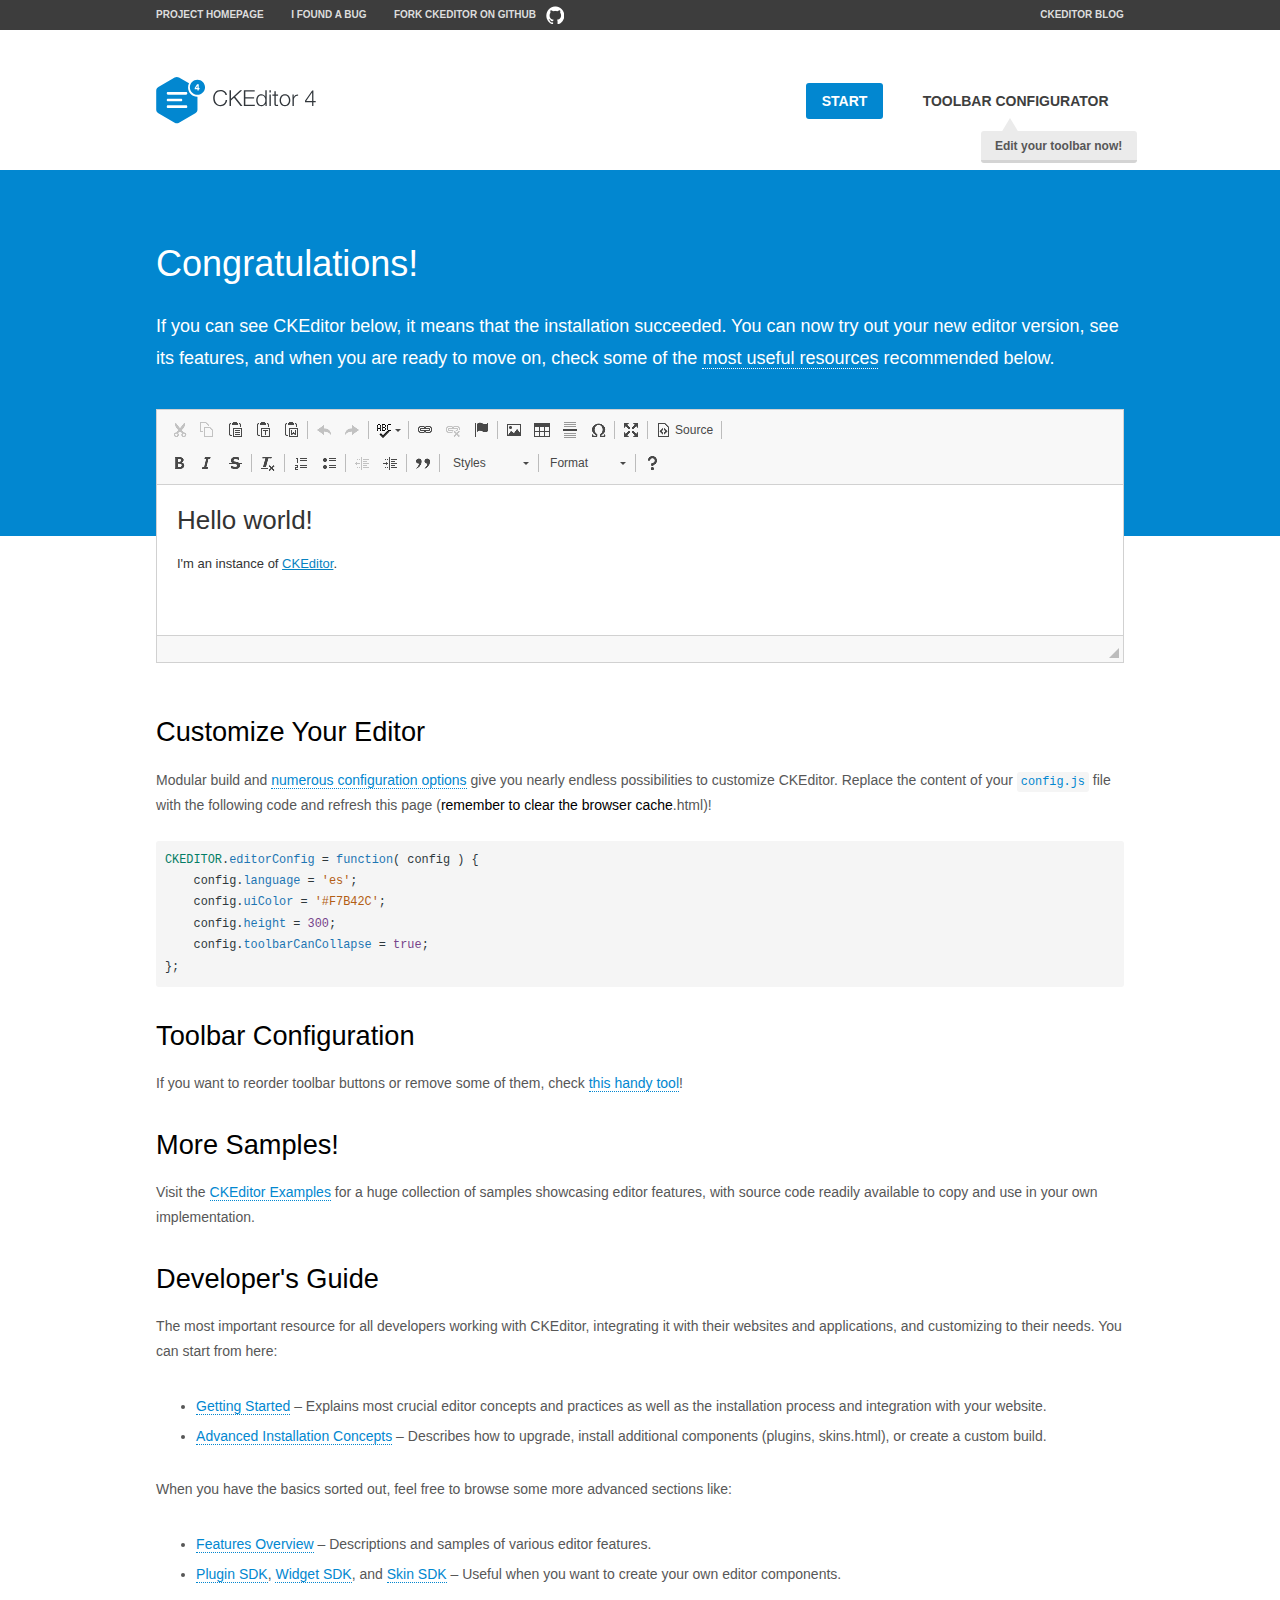
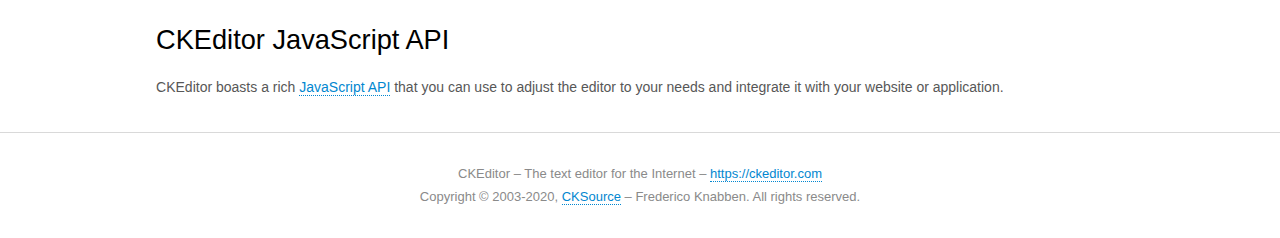
<file: ckeditor/samples/index.html>
<!DOCTYPE html>
<!--
Copyright (c) 2003-2020, CKSource - Frederico Knabben. All rights reserved.
For licensing, see LICENSE.md or https://ckeditor.com/legal/ckeditor-oss-license
-->
<html lang="en">
<head>
	<meta charset="utf-8">
	<title>CKEditor Sample</title>
	<script src="../ckeditor.js"></script>
	<script src="js/sample.js"></script>
	<link rel="stylesheet" href="css/samples.css">
	<link rel="stylesheet" href="toolbarconfigurator/lib/codemirror/neo.css">
	<meta name="viewport" content="width=device-width,initial-scale=1">
	<meta name="description" content="Try the latest sample of CKEditor 4 and learn more about customizing your WYSIWYG editor with endless possibilities.">
</head>
<body id="main">

<nav class="navigation-a">
	<div class="grid-container">
		<ul class="navigation-a-left grid-width-70">
			<li><a href="https://ckeditor.com/ckeditor-4/">Project Homepage</a></li>
			<li><a href="https://github.com/ckeditor/ckeditor4/issues">I found a bug</a></li>
			<li><a href="https://github.com/ckeditor/ckeditor4" class="icon-pos-right icon-navigation-a-github">Fork CKEditor on GitHub</a></li>
		</ul>
		<ul class="navigation-a-right grid-width-30">
			<li><a href="https://ckeditor.com/blog/">CKEditor Blog</a></li>
		</ul>
	</div>
</nav>

<header class="header-a">
	<div class="grid-container">
		<h1 class="header-a-logo grid-width-30">
			<a href="index.html"><img src="img/logo.svg" onerror="this.src='img/logo.png'; this.onerror=null;" alt="CKEditor Sample"></a>
		</h1>

		<nav class="navigation-b grid-width-70">
			<ul>
				<li><a href="index.html" class="button-a button-a-background">Start</a></li>
				<li><a href="toolbarconfigurator/index.html" class="button-a">Toolbar configurator <span class="balloon-a balloon-a-nw">Edit your toolbar now!</span></a></li>
			</ul>
		</nav>
	</div>
</header>

<main>
	<div class="adjoined-top">
		<div class="grid-container">
			<div class="content grid-width-100">
				<h1>Congratulations!</h1>
				<p>
					If you can see CKEditor below, it means that the installation succeeded.
					You can now try out your new editor version, see its features, and when you are ready to move on, check some of the <a href="#sample-customize">most useful resources</a> recommended below.
				</p>
			</div>
		</div>
	</div>
	<div class="adjoined-bottom">
		<div class="grid-container">
			<div class="grid-width-100">
				<div id="editor">
					<h1>Hello world!</h1>
					<p>I'm an instance of <a href="https://ckeditor.com">CKEditor</a>.</p>
				</div>
			</div>
		</div>
	</div>

	<div class="grid-container">
		<div class="content grid-width-100">
			<section id="sample-customize">
				<h2>Customize Your Editor</h2>
				<p>Modular build and <a href="https://ckeditor.com/docs/ckeditor4/latest/guide/dev_configuration.html">numerous configuration options</a> give you nearly endless possibilities to customize CKEditor. Replace the content of your <code><a href="../config.js">config.js</a></code> file with the following code and refresh this page (<strong>remember to clear the browser cache</strong>.html)!</p>
		<pre class="cm-s-neo CodeMirror"><code><span style="padding-right: 0.1px;"><span class="cm-variable">CKEDITOR</span>.<span class="cm-property">editorConfig</span> <span class="cm-operator">=</span> <span class="cm-keyword">function</span>( <span class="cm-def">config</span> ) {</span>
<span style="padding-right: 0.1px;"><span class="cm-tab">	</span><span class="cm-variable-2">config</span>.<span class="cm-property">language</span> <span class="cm-operator">=</span> <span class="cm-string">'es'</span>;</span>
<span style="padding-right: 0.1px;"><span class="cm-tab">	</span><span class="cm-variable-2">config</span>.<span class="cm-property">uiColor</span> <span class="cm-operator">=</span> <span class="cm-string">'#F7B42C'</span>;</span>
<span style="padding-right: 0.1px;"><span class="cm-tab">	</span><span class="cm-variable-2">config</span>.<span class="cm-property">height</span> <span class="cm-operator">=</span> <span class="cm-number">300</span>;</span>
<span style="padding-right: 0.1px;"><span class="cm-tab">	</span><span class="cm-variable-2">config</span>.<span class="cm-property">toolbarCanCollapse</span> <span class="cm-operator">=</span> <span class="cm-atom">true</span>;</span>
<span style="padding-right: 0.1px;">};</span></code></pre>
			</section>

			<section>
				<h2>Toolbar Configuration</h2>
				<p>If you want to reorder toolbar buttons or remove some of them, check <a href="toolbarconfigurator/index.html">this handy tool</a>!</p>
			</section>

			<section>
				<h2>More Samples!</h2>
				<p>Visit the <a href="https://ckeditor.com/docs/ckeditor4/latest/examples/index.html">CKEditor Examples</a> for a huge collection of samples showcasing editor features, with source code readily available to copy and use in your own implementation.</p>
			</section>

			<section>
				<h2>Developer's Guide</h2>
				<p>The most important resource for all developers working with CKEditor, integrating it with their websites and applications, and customizing to their needs. You can start from here:</p>
				<ul>
					<li><a href="https://ckeditor.com/docs/ckeditor4/latest/guide/dev_installation.html">Getting Started</a> &ndash; Explains most crucial editor concepts and practices as well as the installation process and integration with your website.</li>
					<li><a href="https://ckeditor.com/docs/ckeditor4/latest/guide/dev_advanced_installation.html">Advanced Installation Concepts</a> &ndash; Describes how to upgrade, install additional components (plugins, skins.html), or create a custom build.</li>
				</ul>
					<p>When you have the basics sorted out, feel free to browse some more advanced sections like:</p>
				<ul>
					<li><a href="https://ckeditor.com/docs/ckeditor4/latest/features/index.html">Features Overview</a> &ndash; Descriptions and samples of various editor features.</li>
					<li><a href="https://ckeditor.com/docs/ckeditor4/latest/guide/plugin_sdk_intro.html">Plugin SDK</a>, <a href="https://ckeditor.com/docs/ckeditor4/latest/guide/widget_sdk_intro.html">Widget SDK</a>, and <a href="https://ckeditor.com/docs/ckeditor4/latest/guide/skin_sdk_intro.html">Skin SDK</a> &ndash; Useful when you want to create your own editor components.</li>
				</ul>
			</section>

			<section>
				<h2>CKEditor JavaScript API</h2>
				<p>CKEditor boasts a rich <a href="https://ckeditor.com/docs/ckeditor4/latest/api/index.html">JavaScript API</a> that you can use to adjust the editor to your needs and integrate it with your website or application.</p>
			</section>
		</div>
	</div>
</main>

<footer class="footer-a grid-container">
	<div class="grid-container">
		<p class="grid-width-100">
			CKEditor &ndash; The text editor for the Internet &ndash; <a class="samples" href="https://ckeditor.com/">https://ckeditor.com</a>
		</p>
		<p class="grid-width-100" id="copy">
			Copyright &copy; 2003-2020, <a class="samples" href="https://cksource.com/">CKSource</a> &ndash; Frederico Knabben. All rights reserved.
		</p>
	</div>
</footer>
<script>
	initSample();
</script>

</body>
</html>
</file>
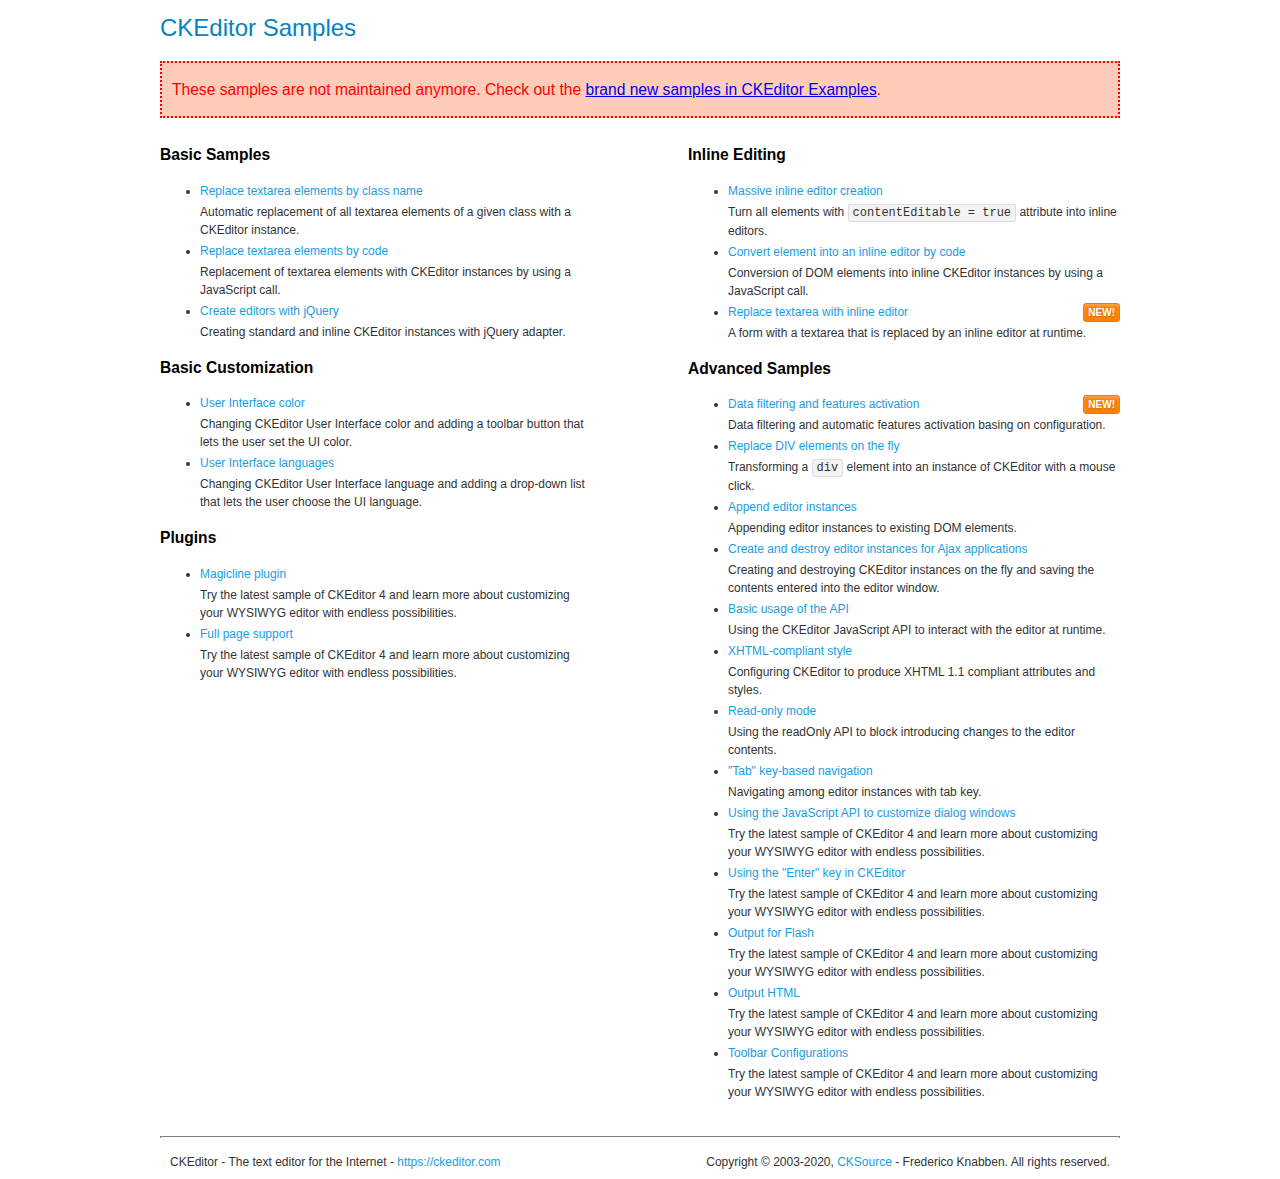
<file: ckeditor/samples/old/index.html>
<!DOCTYPE html>
<!--
Copyright (c) 2003-2020, CKSource - Frederico Knabben. All rights reserved.
For licensing, see LICENSE.md or https://ckeditor.com/legal/ckeditor-oss-license
-->
<html lang="en">
<head>
	<meta charset="utf-8">
	<title>CKEditor Samples</title>
	<link rel="stylesheet" href="sample.css">
	<meta name="description" content="Try the latest sample of CKEditor 4 and learn more about customizing your WYSIWYG editor with endless possibilities.">
</head>
<body>
	<h1 class="samples">
		CKEditor Samples
	</h1>
	<div class="warning deprecated">
		These samples are not maintained anymore. Check out the <a href="https://ckeditor.com/docs/ckeditor4/latest/examples/index.html">brand new samples in CKEditor Examples</a>.
	</div>
	<div class="twoColumns">
		<div class="twoColumnsLeft">
			<h2 class="samples">
				Basic Samples
			</h2>
			<dl class="samples">
				<dt><a class="samples" href="replacebyclass.html">Replace textarea elements by class name</a></dt>
				<dd>Automatic replacement of all textarea elements of a given class with a CKEditor instance.</dd>

				<dt><a class="samples" href="replacebycode.html">Replace textarea elements by code</a></dt>
				<dd>Replacement of textarea elements with CKEditor instances by using a JavaScript call.</dd>

				<dt><a class="samples" href="jquery.html">Create editors with jQuery</a></dt>
				<dd>Creating standard and inline CKEditor instances with jQuery adapter.</dd>
			</dl>

			<h2 class="samples">
				Basic Customization
			</h2>
			<dl class="samples">
				<dt><a class="samples" href="uicolor.html">User Interface color</a></dt>
				<dd>Changing CKEditor User Interface color and adding a toolbar button that lets the user set the UI color.</dd>

				<dt><a class="samples" href="uilanguages.html">User Interface languages</a></dt>
				<dd>Changing CKEditor User Interface language and adding a drop-down list that lets the user choose the UI language.</dd>
			</dl>


			<h2 class="samples">Plugins</h2>
<dl class="samples">
<dt><a class="samples" href="magicline/magicline.html">Magicline plugin</a></dt>
<dd>Try the latest sample of CKEditor 4 and learn more about customizing your WYSIWYG editor with endless possibilities.</dd>

<dt><a class="samples" href="wysiwygarea/fullpage.html">Full page support</a></dt>
<dd>Try the latest sample of CKEditor 4 and learn more about customizing your WYSIWYG editor with endless possibilities.</dd>
</dl>
		</div>
		<div class="twoColumnsRight">
			<h2 class="samples">
				Inline Editing
			</h2>
			<dl class="samples">
				<dt><a class="samples" href="inlineall.html">Massive inline editor creation</a></dt>
				<dd>Turn all elements with <code>contentEditable = true</code> attribute into inline editors.</dd>

				<dt><a class="samples" href="inlinebycode.html">Convert element into an inline editor by code</a></dt>
				<dd>Conversion of DOM elements into inline CKEditor instances by using a JavaScript call.</dd>

				<dt><a class="samples" href="inlinetextarea.html">Replace textarea with inline editor</a> <span class="new">New!</span></dt>
				<dd>A form with a textarea that is replaced by an inline editor at runtime.</dd>

				
			</dl>

			<h2 class="samples">
				Advanced Samples
			</h2>
			<dl class="samples">
				<dt><a class="samples" href="datafiltering.html">Data filtering and features activation</a> <span class="new">New!</span></dt>
				<dd>Data filtering and automatic features activation basing on configuration.</dd>

				<dt><a class="samples" href="divreplace.html">Replace DIV elements on the fly</a></dt>
				<dd>Transforming a <code>div</code> element into an instance of CKEditor with a mouse click.</dd>

				<dt><a class="samples" href="appendto.html">Append editor instances</a></dt>
				<dd>Appending editor instances to existing DOM elements.</dd>

				<dt><a class="samples" href="ajax.html">Create and destroy editor instances for Ajax applications</a></dt>
				<dd>Creating and destroying CKEditor instances on the fly and saving the contents entered into the editor window.</dd>

				<dt><a class="samples" href="api.html">Basic usage of the API</a></dt>
				<dd>Using the CKEditor JavaScript API to interact with the editor at runtime.</dd>

				<dt><a class="samples" href="xhtmlstyle.html">XHTML-compliant style</a></dt>
				<dd>Configuring CKEditor to produce XHTML 1.1 compliant attributes and styles.</dd>

				<dt><a class="samples" href="readonly.html">Read-only mode</a></dt>
				<dd>Using the readOnly API to block introducing changes to the editor contents.</dd>

				<dt><a class="samples" href="tabindex.html">"Tab" key-based navigation</a></dt>
				<dd>Navigating among editor instances with tab key.</dd>


				
<dt><a class="samples" href="dialog/dialog.html">Using the JavaScript API to customize dialog windows</a></dt>
<dd>Try the latest sample of CKEditor 4 and learn more about customizing your WYSIWYG editor with endless possibilities.</dd>

<dt><a class="samples" href="enterkey/enterkey.html">Using the &quot;Enter&quot; key in CKEditor</a></dt>
<dd>Try the latest sample of CKEditor 4 and learn more about customizing your WYSIWYG editor with endless possibilities.</dd>

<dt><a class="samples" href="htmlwriter/outputforflash.html">Output for Flash</a></dt>
<dd>Try the latest sample of CKEditor 4 and learn more about customizing your WYSIWYG editor with endless possibilities.</dd>

<dt><a class="samples" href="htmlwriter/outputhtml.html">Output HTML</a></dt>
<dd>Try the latest sample of CKEditor 4 and learn more about customizing your WYSIWYG editor with endless possibilities.</dd>

<dt><a class="samples" href="toolbar/toolbar.html">Toolbar Configurations</a></dt>
<dd>Try the latest sample of CKEditor 4 and learn more about customizing your WYSIWYG editor with endless possibilities.</dd>

			</dl>
		</div>
	</div>
	<div id="footer">
		<hr>
		<p>
			CKEditor - The text editor for the Internet - <a class="samples" href="https://ckeditor.com/">https://ckeditor.com</a>
		</p>
		<p id="copy">
			Copyright &copy; 2003-2020, <a class="samples" href="https://cksource.com/">CKSource</a> - Frederico Knabben. All rights reserved.
		</p>
	</div>
</body>
</html>
</file>
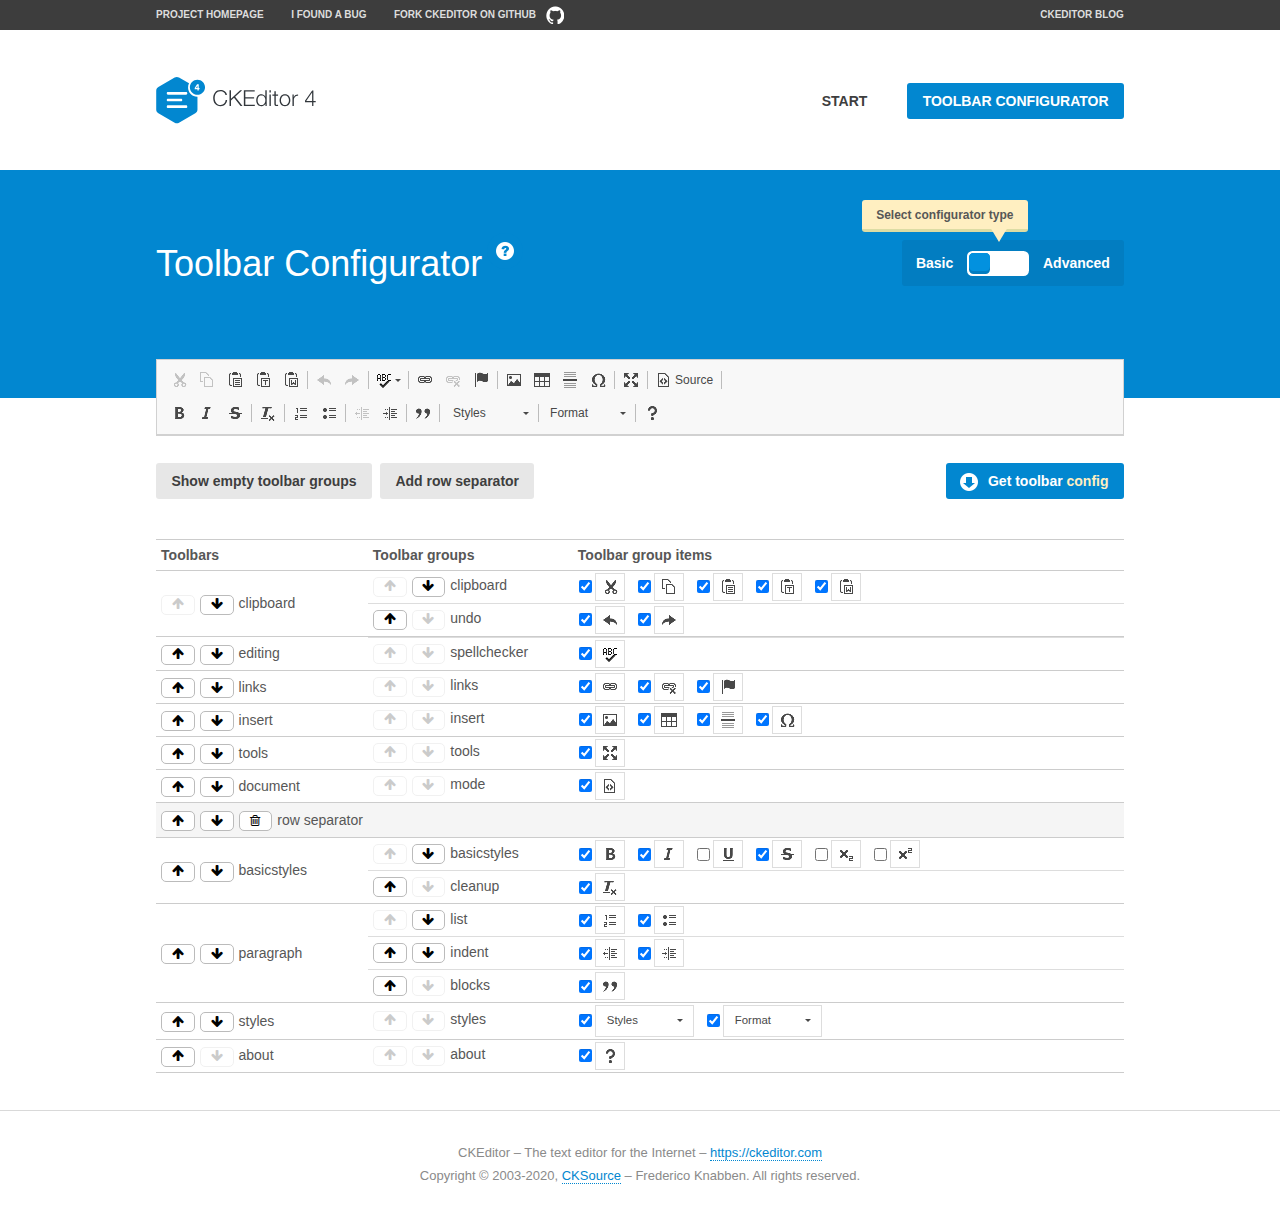
<file: ckeditor/samples/toolbarconfigurator/index.html>
<!DOCTYPE html>
<!--
Copyright (c) 2003-2020, CKSource - Frederico Knabben. All rights reserved.
For licensing, see LICENSE.md or https://ckeditor.com/legal/ckeditor-oss-license
-->
<!--[if IE 8]><html class="ie8"><![endif]-->
<!--[if gt IE 8]><html><![endif]-->
<!--[if !IE]><!--><html lang="en"><!--<![endif]-->
<head>
	<meta charset="utf-8">
	<title>Toolbar Configurator</title>
	<script src="../../ckeditor.js"></script>
	<script>
		if ( CKEDITOR.env.ie && CKEDITOR.env.version < 9 )
			CKEDITOR.tools.enableHtml5Elements( document );
	</script>
	<link rel="stylesheet" href="lib/codemirror/codemirror.css">
	<link rel="stylesheet" href="lib/codemirror/show-hint.css">
	<link rel="stylesheet" href="lib/codemirror/neo.css">
	<link rel="stylesheet" href="css/fontello.css">
	<link rel="stylesheet" href="../css/samples.css">
	<meta name="description" content="Try the latest sample of CKEditor 4 and learn more about customizing your WYSIWYG editor with endless possibilities.">
</head>
<body id="toolbar">

<nav class="navigation-a">
	<div class="grid-container">
		<ul class="navigation-a-left grid-width-70">
			<li><a href="https://ckeditor.com/ckeditor-4/">Project Homepage</a></li>
			<li><a href="https://github.com/ckeditor/ckeditor4/issues">I found a bug</a></li>
			<li><a href="https://github.com/ckeditor/ckeditor4" class="icon-pos-right icon-navigation-a-github">Fork CKEditor on GitHub</a></li>
		</ul>
		<ul class="navigation-a-right grid-width-30">
			<li><a href="https://ckeditor.com/blog/">CKEditor Blog</a></li>
		</ul>
	</div>
</nav>

<header class="header-a">
	<div class="grid-container">
		<h1 class="header-a-logo grid-width-30">
			<a href="../index.html"><img src="../img/logo.svg" onerror="this.src='../img/logo.png'; this.onerror=null;" alt="CKEditor Logo"></a>
		</h1>
		<nav class="navigation-b grid-width-70">
			<ul>
				<li><a href="../index.html"  class="button-a">Start</a></li>
				<li><a href="index.html"  class="button-a button-a-background">Toolbar configurator</a></li>
			</ul>
		</nav>
	</div>
</header>

<main>
	<div class="adjoined-top">
		<div class="grid-container">
			<div class="content grid-width-100">
				<div class="grid-container-nested">
					<h1 class="grid-width-60">
						Toolbar Configurator
						<a href="#help-content" type="button" title="Configurator help" id="help" class="button-a button-a-background button-a-no-text icon-pos-left icon-question-mark">Help</a>
					</h1>

					<div class="grid-width-40 grid-switch-magic">
						<div class="switch">
							<span class="balloon-a balloon-a-se">Select configurator type</span>
							<input type="radio" name="radio" data-num="1" id="radio-basic" />
							<input type="radio" name="radio" data-num="2" id="radio-advanced" />
							<label data-for="1" for="radio-basic">Basic</label>
							<span class="switch-inner">
								<span class="handler"></span>
							</span>
							<label data-for="2" for="radio-advanced">Advanced</label>
						</div>
					</div>
				</div>
			</div>
		</div>
	</div>
	<div class="adjoined-bottom">
		<div class="grid-container">
			<div class="grid-width-100">
				<div class="editors-container">
					<div id="editor-basic"></div>
					<div id="editor-advanced"></div>
				</div>
			</div>
		</div>
	</div>

	<div class="grid-container configurator">
		<div class="content grid-width-100">
			<div class="configurator">
				<div>
					<div id="toolbarModifierWrapper"></div>
				</div>
			</div>
		</div>
	</div>

	<div id="help-content">
		<div class="grid-container">
			<div class="grid-width-100">
				<h2>What Am I Doing Here?</h2>

				<div class="grid-container grid-container-nested">
					<div class="basic">
						<div class="grid-width-50">
							<p>Arrange <a href="https://ckeditor.com/docs/ckeditor4/latest/api/CKEDITOR_config.html#cfg-toolbarGroups">toolbar groups</a>, toggle <a href="https://ckeditor.com/docs/ckeditor4/latest/api/CKEDITOR_config.html#cfg-removeButtons">button visibility</a> according to your needs and get your toolbar configuration.</p>
							<p>You can replace the content of the <a href="../../config.js"><code>config.js</code></a> file with the generated configuration. If you already set some configuration options you will need to merge both configurations.</p>
						</div>
						<div class="grid-width-50">
							<p>Read more about different ways of <a href="https://ckeditor.com/docs/ckeditor4/latest/guide/dev_configuration.html">setting configuration</a> and do not forget about <strong>clearing browser cache</strong>.</p>
							<p>Arranging toolbar groups is the recommended way of configuring the toolbar, but if you need more freedom you can use the <a href="#advanced">advanced configurator</a>.</p>
						</div>
					</div>
					<div class="advanced" style="display: none;">
						<div class="grid-width-50">
							<p>With this code editor you can edit your <a href="https://ckeditor.com/docs/ckeditor4/latest/api/CKEDITOR_config.html#cfg-toolbar">toolbar configuration</a> live.</p>
							<p>You can replace the content of the <a href="../../config.js"><code>config.js</code></a> file with the generated configuration. If you already set some configuration options you will need to merge both configurations.</p>
						</div>
						<div class="grid-width-50">
							<p>Read more about different ways of <a href="https://ckeditor.com/docs/ckeditor4/latest/guide/dev_configuration.html">setting configuration</a> and do not forget about <strong>clearing browser cache</strong>.</p>
						</div>
					</div>
				</div>

				<p class="grid-container grid-container-nested">
					<button type="button" class="help-content-close grid-width-100 button-a button-a-background">Got it. Let's play!</button>
				</p>
			</div>
		</div>
	</div>
</main>

<footer class="footer-a grid-container">
	<p class="grid-width-100">
		CKEditor &ndash; The text editor for the Internet &ndash; <a class="samples" href="https://ckeditor.com/">https://ckeditor.com</a>
	</p>
	<p class="grid-width-100" id="copy">
		Copyright &copy; 2003-2020, <a class="samples" href="https://cksource.com/">CKSource</a> &ndash; Frederico Knabben. All rights reserved.
	</p>
</footer>

<script src="lib/codemirror/codemirror.js"></script>
<script src="lib/codemirror/javascript.js"></script>
<script src="lib/codemirror/show-hint.js"></script>

<script src="js/fulltoolbareditor.js"></script>
<script src="js/abstracttoolbarmodifier.js"></script>
<script src="js/toolbarmodifier.js"></script>
<script src="js/toolbartextmodifier.js"></script>
<script src="../js/sf.js"></script>

<script>
	( function() {
		'use strict';

		var mode = ( window.location.hash.substr( 1 ) === 'advanced' ) ? 'advanced' : 'basic',
			configuratorSection = CKEDITOR.document.findOne( 'main > .grid-container.configurator' ),
			basicInstruction = CKEDITOR.document.findOne( '#help-content .basic' ),
			advancedInstruction = CKEDITOR.document.findOne( '#help-content .advanced' ),

			// Configurator mode switcher.
			modeSwitchBasic = CKEDITOR.document.getById( 'radio-basic' ),
			modeSwitchAdvanced = CKEDITOR.document.getById( 'radio-advanced' );

		// Initial setup
		function updateSwitcher() {
			if ( mode === 'advanced' ) {
				modeSwitchAdvanced.$.checked = true;
			} else {
				modeSwitchBasic.$.checked = true;
			}
		}

		updateSwitcher();

		CKEDITOR.document.getWindow().on( 'hashchange', function( e ) {
			var hash = window.location.hash.substr( 1 );
			if ( !( hash === 'advanced' || hash === 'basic' ) ) {
				return;
			}
			mode = hash;
			onToolbarsDone( mode );
		} );

		CKEDITOR.document.getWindow().on( 'resize', function() {
			updateToolbar( ( mode === 'basic' ? toolbarModifier : toolbarTextModifier )[ 'editorInstance' ] );
		} );

		function onRefresh( modifier ) {
			modifier = modifier || this;

			if ( mode === 'basic' && modifier instanceof ToolbarConfigurator.ToolbarTextModifier ) {
				return;
			}

			// CodeMirror container becomes visible, so we need to refresh and to avoid rendering problems.
			if ( mode === 'advanced' && modifier instanceof ToolbarConfigurator.ToolbarTextModifier ) {
				modifier.codeContainer.refresh();
			}

			updateToolbar( modifier.editorInstance );
		}

		function updateToolbar( editor ) {
			var editorContainer = editor.container;

			// Not always editor is loaded.
			if ( !editorContainer ) {
				return;
			}

			var displayStyle = editorContainer.getStyle( 'display' );

			editorContainer.setStyle( 'display', 'block' );

			var newHeight = editorContainer.getSize( 'height' );

			var newMarginTop = parseInt( editorContainer.getComputedStyle( 'margin-top' ), 10 );
			newMarginTop = ( isNaN( newMarginTop ) ? 0 : Number( newMarginTop ) );

			var newMarginBottom = parseInt( editorContainer.getComputedStyle( 'margin-bottom' ), 10 );
			newMarginBottom = ( isNaN( newMarginBottom ) ? 0 : Number( newMarginBottom ) );

			var result = newHeight + newMarginTop + newMarginBottom;

			editorContainer.setStyle( 'display', displayStyle );

			editor.container.getAscendant( 'div' ).setStyle( 'height', result + 'px' );
		}

		var toolbarModifier = new ToolbarConfigurator.ToolbarModifier( 'editor-basic' );

		var done = 0;
		toolbarModifier.init( onToolbarInit );
		toolbarModifier.onRefresh = onRefresh;

		CKEDITOR.document.getById( 'toolbarModifierWrapper' ).append( toolbarModifier.mainContainer );

		var toolbarTextModifier = new ToolbarConfigurator.ToolbarTextModifier( 'editor-advanced' );
		toolbarTextModifier.init( onToolbarInit );
		toolbarTextModifier.onRefresh = onRefresh;

		function onToolbarInit() {
			if ( ++done === 2 ) {
				onToolbarsDone();

				positionSticky.watch( CKEDITOR.document.findOne( '.toolbar' ), function() {
					return mode === 'advanced';
				} );
			}
		}

		function onToolbarsDone() {
			if ( mode === 'basic' ) {
				toggleModeBasic( false );
			} else {
				toggleModeAdvanced( false );
			}

			updateSwitcher();

			setTimeout( function() {
				CKEDITOR.document.findOne( '.editors-container' ).addClass( 'active' );
				CKEDITOR.document.findOne( '#toolbarModifierWrapper' ).addClass( 'active' );
			}, 200 );
		}

		CKEDITOR.document.getById( 'toolbarModifierWrapper' ).append( toolbarTextModifier.mainContainer );

		function toogleModeSwitch( onElement, offElement, onModifier, offModifier ) {
			onElement.addClass( 'fancy-button-active' );
			offElement.removeClass( 'fancy-button-active' );

			onModifier.showUI();
			offModifier.hideUI();
		}

		function toggleModeBasic( callOnRefresh ) {
			callOnRefresh = ( callOnRefresh !== false );
			mode = 'basic';
			window.location.hash = '#basic';
			toogleModeSwitch( modeSwitchBasic, modeSwitchAdvanced, toolbarModifier, toolbarTextModifier );

			configuratorSection.removeClass( 'freed-width' );
			basicInstruction.show();
			advancedInstruction.hide();

			callOnRefresh && onRefresh( toolbarModifier );
		}

		function toggleModeAdvanced( callOnRefresh ) {
			callOnRefresh = ( callOnRefresh !== false );
			mode = 'advanced';
			window.location.hash = '#advanced';
			toogleModeSwitch( modeSwitchAdvanced, modeSwitchBasic, toolbarTextModifier, toolbarModifier );

			configuratorSection.addClass( 'freed-width' );
			advancedInstruction.show();
			basicInstruction.hide();

			callOnRefresh && onRefresh( toolbarTextModifier );
		}

		modeSwitchBasic.on( 'click', toggleModeBasic );
		modeSwitchAdvanced.on( 'click', toggleModeAdvanced );

		//
		// Position:sticky for the toolbar.
		//

		// Will make elements behave like they were styled with position:sticky.
		var positionSticky = {
			// Store object: {
			// 		element: CKEDITOR.dom.element, // Element which will float.
			// 		placeholder: CKEDITOR.dom.element, // Placeholder which is place to prevent page bounce.
			// 		isFixed: boolean // Whether element float now.
			// }
			watched: [],

			active: [],

			staticContainer: null,

			init: function() {
				var element = CKEDITOR.dom.element.createFromHtml(
					'<div class="staticContainer">' +
						'<div class="grid-container" >' +
							'<div class="grid-width-100">' +
								'<div class="inner"></div>' +
							'</div>' +
						'</div>' +
					'</div>' );

				this.staticContainer = element.findOne( '.inner' );

				CKEDITOR.document.getBody().append( element );
			},

			watch: function( element, preventFunc ) {
				this.watched.push( {
					element: element,
					placeholder: new CKEDITOR.dom.element( 'div' ),
					isFixed: false,
					preventFunc: preventFunc
				} );
			},

			checkAll: function() {
				for ( var i = 0; i < this.watched.length; i++ ) {
					this.check( this.watched[ i ] );
				}
			},

			check: function( element ) {
				var isFixed = element.isFixed;
				var shouldBeFixed = this.shouldBeFixed( element );

				// Nothing to be done.
				if ( isFixed === shouldBeFixed ) {
					return;
				}

				var placeholder = element.placeholder;

				if ( isFixed ) {
					// Unfixing.

					element.element.insertBefore( placeholder );
					placeholder.remove();

					element.element.removeStyle( 'margin' );

					this.active.splice( CKEDITOR.tools.indexOf( this.active, element ), 1 );

				} else {
					// Fixing.
					placeholder.setStyle( 'width', element.element.getSize( 'width' ) + 'px' );
					placeholder.setStyle( 'height', element.element.getSize( 'height' ) + 'px' );
					placeholder.setStyle( 'margin-bottom', element.element.getComputedStyle( 'margin-bottom' ) );
					placeholder.setStyle( 'display', element.element.getComputedStyle( 'display' ) );
					placeholder.insertAfter( element.element );

					this.staticContainer.append( element.element );

					this.active.push( element );
				}

				element.isFixed = !element.isFixed;
			},

			shouldBeFixed: function( element ) {
				if ( element.preventFunc && element.preventFunc() ) {
					return false;
				}

				// If element is already fixed we are checking it's placeholder.
				var related = ( element.isFixed ? element.placeholder : element.element ),
					clientRect = related.$.getBoundingClientRect(),
					staticHeight = this.staticContainer.getSize('height' ),
					elemHeight = element.element.getSize( 'height' );

				if ( element.isFixed ) {
					return ( clientRect.top + elemHeight < staticHeight );
				} else {
					return ( clientRect.top < staticHeight );
				}
			}
		};

		positionSticky.init();

		CKEDITOR.document.getWindow().on( 'scroll',
			new CKEDITOR.tools.eventsBuffer( 100, positionSticky.checkAll, positionSticky ).input
		);

		// Make the toolbar sticky.
		positionSticky.watch( CKEDITOR.document.findOne( '.editors-container' ) );

		// Help button and help-content.
		( function() {
			var helpButton = CKEDITOR.document.getById( 'help' ),
				helpContent = CKEDITOR.document.getById( 'help-content' );

			// Don't show help button on IE8 because it's unsupported by Pico Modal.
			if ( CKEDITOR.env.ie && CKEDITOR.env.version == 8 ) {
				helpButton.hide();
			} else {
				// Display help modal when the button is clicked.
				helpButton.on( 'click', function( evt ) {
					SF.modal( {
						// Clone modal content from DOM.
						content: helpContent.getHtml(),

						afterCreate: function( modal ) {
							// Enable modal content button to close the modal.
							new CKEDITOR.dom.element( modal.modalElem() ).findOne( '.help-content-close' ).once( 'click', modal.close );
						}
					} ).show();
				} );
			}
		} )();
	} )();
</script>
</body>
</html>
</file>
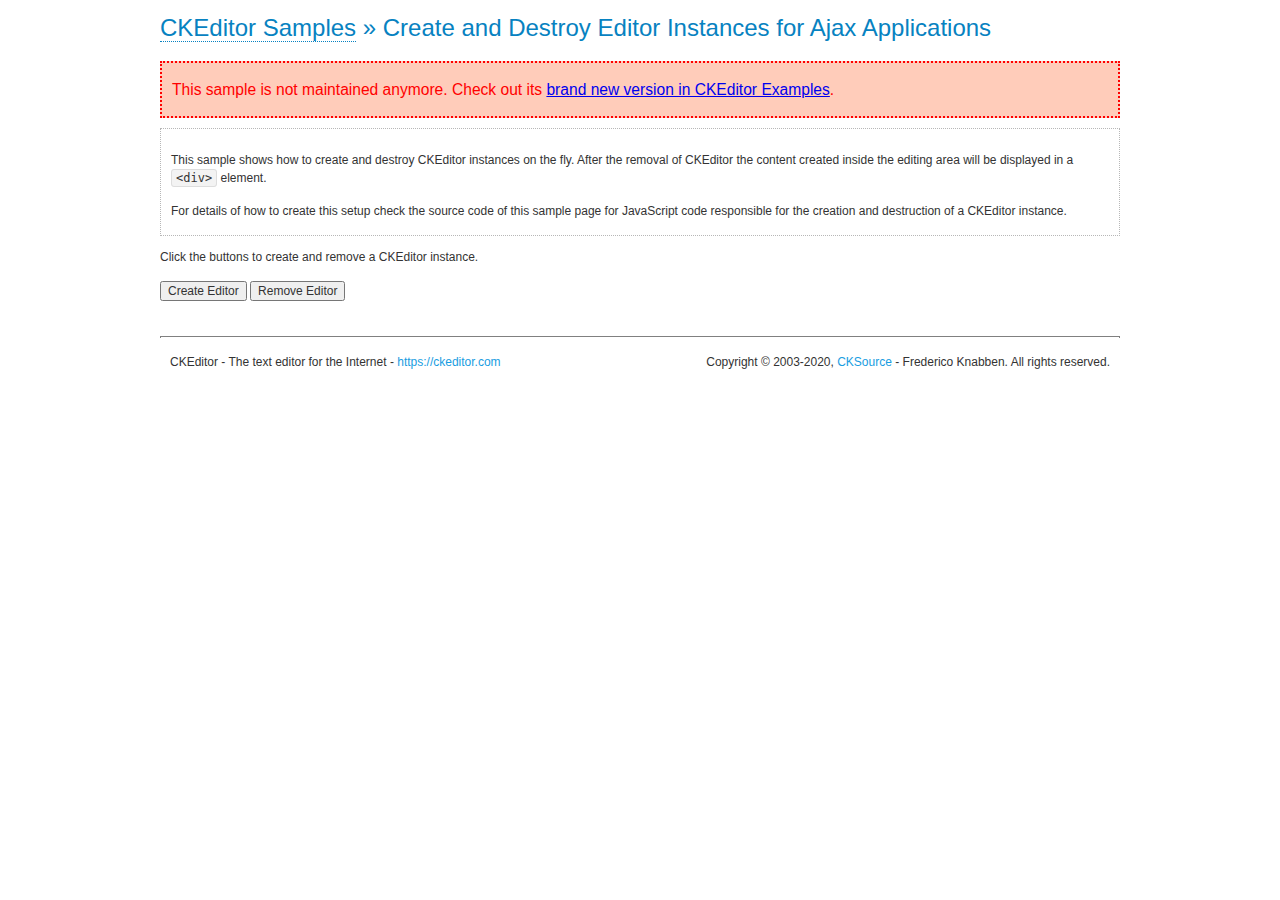
<file: ckeditor/samples/old/ajax.html>
<!DOCTYPE html>
<!--
Copyright (c) 2003-2020, CKSource - Frederico Knabben. All rights reserved.
For licensing, see LICENSE.md or https://ckeditor.com/legal/ckeditor-oss-license
-->
<html lang="en">
<head>
	<meta charset="utf-8">
	<title>Ajax &mdash; CKEditor Sample</title>
	<script src="../../ckeditor.js"></script>
	<link rel="stylesheet" href="sample.css">
	<meta name="description" content="Try the latest sample of CKEditor 4 and learn more about customizing your WYSIWYG editor with endless possibilities.">
	<script>

		var editor, html = '';

		function createEditor() {
			if ( editor )
				return;

			// Create a new editor inside the <div id="editor">, setting its value to html
			var config = {};
			editor = CKEDITOR.appendTo( 'editor', config, html );
		}

		function removeEditor() {
			if ( !editor )
				return;

			// Retrieve the editor contents. In an Ajax application, this data would be
			// sent to the server or used in any other way.
			document.getElementById( 'editorcontents' ).innerHTML = html = editor.getData();
			document.getElementById( 'contents' ).style.display = '';

			// Destroy the editor.
			editor.destroy();
			editor = null;
		}

	</script>
</head>
<body>
	<h1 class="samples">
		<a href="index.html">CKEditor Samples</a> &raquo; Create and Destroy Editor Instances for Ajax Applications
	</h1>
	<div class="warning deprecated">
		This sample is not maintained anymore. Check out its <a href="https://ckeditor.com/docs/ckeditor4/latest/examples/saveajax.html">brand new version in CKEditor Examples</a>.
	</div>
	<div class="description">
		<p>
			This sample shows how to create and destroy CKEditor instances on the fly. After the removal of CKEditor the content created inside the editing
			area will be displayed in a <code>&lt;div&gt;</code> element.
		</p>
		<p>
			For details of how to create this setup check the source code of this sample page
			for JavaScript code responsible for the creation and destruction of a CKEditor instance.
		</p>
	</div>
	<p>Click the buttons to create and remove a CKEditor instance.</p>
	<p>
		<input onclick="createEditor();" type="button" value="Create Editor">
		<input onclick="removeEditor();" type="button" value="Remove Editor">
	</p>
	<!-- This div will hold the editor. -->
	<div id="editor">
	</div>
	<div id="contents" style="display: none">
		<p>
			Edited Contents:
		</p>
		<!-- This div will be used to display the editor contents. -->
		<div id="editorcontents">
		</div>
	</div>
	<div id="footer">
		<hr>
		<p>
			CKEditor - The text editor for the Internet - <a class="samples" href="https://ckeditor.com/">https://ckeditor.com</a>
		</p>
		<p id="copy">
			Copyright &copy; 2003-2020, <a class="samples" href="https://cksource.com/">CKSource</a> - Frederico
			Knabben. All rights reserved.
		</p>
	</div>
</body>
</html>
</file>
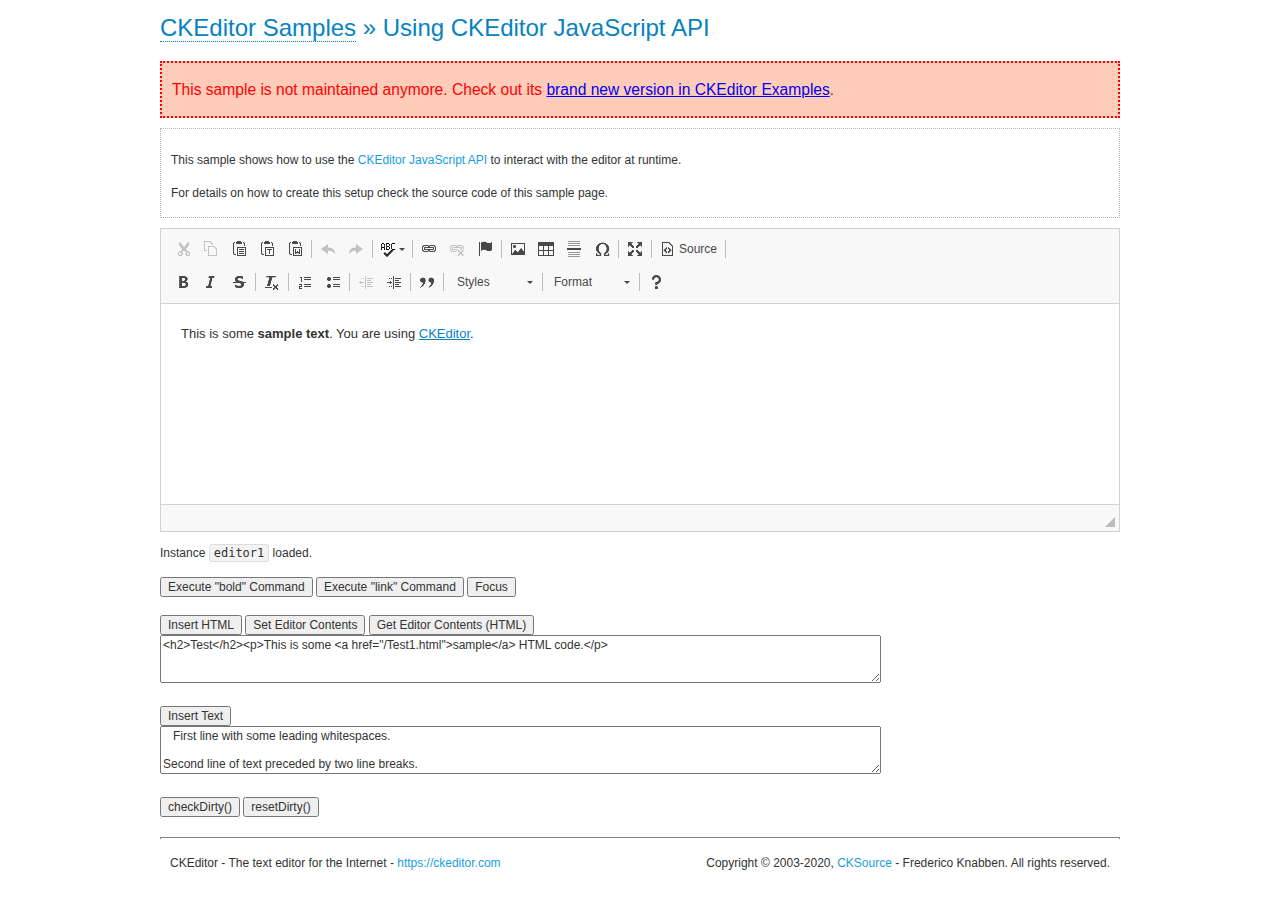
<file: ckeditor/samples/old/api.html>
<!DOCTYPE html>
<!--
Copyright (c) 2003-2020, CKSource - Frederico Knabben. All rights reserved.
For licensing, see LICENSE.md or https://ckeditor.com/legal/ckeditor-oss-license
-->
<html lang="en">
<head>
	<meta charset="utf-8">
	<title>API Usage &mdash; CKEditor Sample</title>
	<script src="../../ckeditor.js"></script>
	<link href="sample.css" rel="stylesheet">
	<meta name="description" content="Try the latest sample of CKEditor 4 and learn more about customizing your WYSIWYG editor with endless possibilities.">
	<script>

// The instanceReady event is fired, when an instance of CKEditor has finished
// its initialization.
CKEDITOR.on( 'instanceReady', function( ev ) {
	// Show the editor name and description in the browser status bar.
	document.getElementById( 'eMessage' ).innerHTML = 'Instance <code>' + ev.editor.name + '<\/code> loaded.';

	// Show this sample buttons.
	document.getElementById( 'eButtons' ).style.display = 'block';
});

function InsertHTML() {
	// Get the editor instance that we want to interact with.
	var editor = CKEDITOR.instances.editor1;
	var value = document.getElementById( 'htmlArea' ).value;

	// Check the active editing mode.
	if ( editor.mode == 'wysiwyg' )
	{
		// Insert HTML code.
		// https://ckeditor.com/docs/ckeditor4/latest/api/CKEDITOR_editor.html#method-insertHtml
		editor.insertHtml( value );
	}
	else
		alert( 'You must be in WYSIWYG mode!' );
}

function InsertText() {
	// Get the editor instance that we want to interact with.
	var editor = CKEDITOR.instances.editor1;
	var value = document.getElementById( 'txtArea' ).value;

	// Check the active editing mode.
	if ( editor.mode == 'wysiwyg' )
	{
		// Insert as plain text.
		// https://ckeditor.com/docs/ckeditor4/latest/api/CKEDITOR_editor.html#method-insertText
		editor.insertText( value );
	}
	else
		alert( 'You must be in WYSIWYG mode!' );
}

function SetContents() {
	// Get the editor instance that we want to interact with.
	var editor = CKEDITOR.instances.editor1;
	var value = document.getElementById( 'htmlArea' ).value;

	// Set editor contents (replace current contents).
	// https://ckeditor.com/docs/ckeditor4/latest/api/CKEDITOR_editor.html#method-setData
	editor.setData( value );
}

function GetContents() {
	// Get the editor instance that you want to interact with.
	var editor = CKEDITOR.instances.editor1;

	// Get editor contents
	// https://ckeditor.com/docs/ckeditor4/latest/api/CKEDITOR_editor.html#method-getData
	alert( editor.getData() );
}

function ExecuteCommand( commandName ) {
	// Get the editor instance that we want to interact with.
	var editor = CKEDITOR.instances.editor1;

	// Check the active editing mode.
	if ( editor.mode == 'wysiwyg' )
	{
		// Execute the command.
		// https://ckeditor.com/docs/ckeditor4/latest/api/CKEDITOR_editor.html#method-execCommand
		editor.execCommand( commandName );
	}
	else
		alert( 'You must be in WYSIWYG mode!' );
}

function CheckDirty() {
	// Get the editor instance that we want to interact with.
	var editor = CKEDITOR.instances.editor1;
	// Checks whether the current editor contents present changes when compared
	// to the contents loaded into the editor at startup
	// https://ckeditor.com/docs/ckeditor4/latest/api/CKEDITOR_editor.html#method-checkDirty
	alert( editor.checkDirty() );
}

function ResetDirty() {
	// Get the editor instance that we want to interact with.
	var editor = CKEDITOR.instances.editor1;
	// Resets the "dirty state" of the editor (see CheckDirty())
	// https://ckeditor.com/docs/ckeditor4/latest/api/CKEDITOR_editor.html#method-resetDirty
	editor.resetDirty();
	alert( 'The "IsDirty" status has been reset' );
}

function Focus() {
	CKEDITOR.instances.editor1.focus();
}

function onFocus() {
	document.getElementById( 'eMessage' ).innerHTML = '<b>' + this.name + ' is focused </b>';
}

function onBlur() {
	document.getElementById( 'eMessage' ).innerHTML = this.name + ' lost focus';
}

	</script>

</head>
<body>
	<h1 class="samples">
		<a href="index.html">CKEditor Samples</a> &raquo; Using CKEditor JavaScript API
	</h1>
	<div class="warning deprecated">
		This sample is not maintained anymore. Check out its <a href="https://ckeditor.com/docs/ckeditor4/latest/examples/api.html">brand new version in CKEditor Examples</a>.
	</div>
	<div class="description">
	<p>
		This sample shows how to use the
		<a class="samples" href="https://ckeditor.com/docs/ckeditor4/latest/api/CKEDITOR_editor.html">CKEditor JavaScript API</a>
		to interact with the editor at runtime.
	</p>
	<p>
		For details on how to create this setup check the source code of this sample page.
	</p>
	</div>

	<!-- This <div> holds alert messages to be display in the sample page. -->
	<div id="alerts">
		<noscript>
			<p>
				<strong>CKEditor requires JavaScript to run</strong>. In a browser with no JavaScript
				support, like yours, you should still see the contents (HTML data) and you should
				be able to edit it normally, without a rich editor interface.
			</p>
		</noscript>
	</div>
	<form action="../../../samples/sample_posteddata.php" method="post">
		<textarea cols="100" id="editor1" name="editor1" rows="10">&lt;p&gt;This is some &lt;strong&gt;sample text&lt;/strong&gt;. You are using &lt;a href="https://ckeditor.com/"&gt;CKEditor&lt;/a&gt;.&lt;/p&gt;</textarea>

		<script>
			// Replace the <textarea id="editor1"> with an CKEditor instance.
			CKEDITOR.replace( 'editor1', {
				on: {
					focus: onFocus,
					blur: onBlur,

					// Check for availability of corresponding plugins.
					pluginsLoaded: function( evt ) {
						var doc = CKEDITOR.document, ed = evt.editor;
						if ( !ed.getCommand( 'bold' ) )
							doc.getById( 'exec-bold' ).hide();
						if ( !ed.getCommand( 'link' ) )
							doc.getById( 'exec-link' ).hide();
					}
				}
			});
		</script>

		<p id="eMessage">
		</p>

		<div id="eButtons" style="display: none">
			<input id="exec-bold" onclick="ExecuteCommand('bold');" type="button" value="Execute &quot;bold&quot; Command">
			<input id="exec-link" onclick="ExecuteCommand('link');" type="button" value="Execute &quot;link&quot; Command">
			<input onclick="Focus();" type="button" value="Focus">
			<br><br>
			<input onclick="InsertHTML();" type="button" value="Insert HTML">
			<input onclick="SetContents();" type="button" value="Set Editor Contents">
			<input onclick="GetContents();" type="button" value="Get Editor Contents (HTML)">
			<br>
			<textarea cols="100" id="htmlArea" rows="3">&lt;h2&gt;Test&lt;/h2&gt;&lt;p&gt;This is some &lt;a href="/Test1.html"&gt;sample&lt;/a&gt; HTML code.&lt;/p&gt;</textarea>
			<br>
			<br>
			<input onclick="InsertText();" type="button" value="Insert Text">
			<br>
			<textarea cols="100" id="txtArea" rows="3">   First line with some leading whitespaces.

Second line of text preceded by two line breaks.</textarea>
			<br>
			<br>
			<input onclick="CheckDirty();" type="button" value="checkDirty()">
			<input onclick="ResetDirty();" type="button" value="resetDirty()">
		</div>
	</form>
	<div id="footer">
		<hr>
		<p>
			CKEditor - The text editor for the Internet - <a class="samples" href="https://ckeditor.com/">https://ckeditor.com</a>
		</p>
		<p id="copy">
			Copyright &copy; 2003-2020, <a class="samples" href="https://cksource.com/">CKSource</a> - Frederico
			Knabben. All rights reserved.
		</p>
	</div>
</body>
</html>
</file>
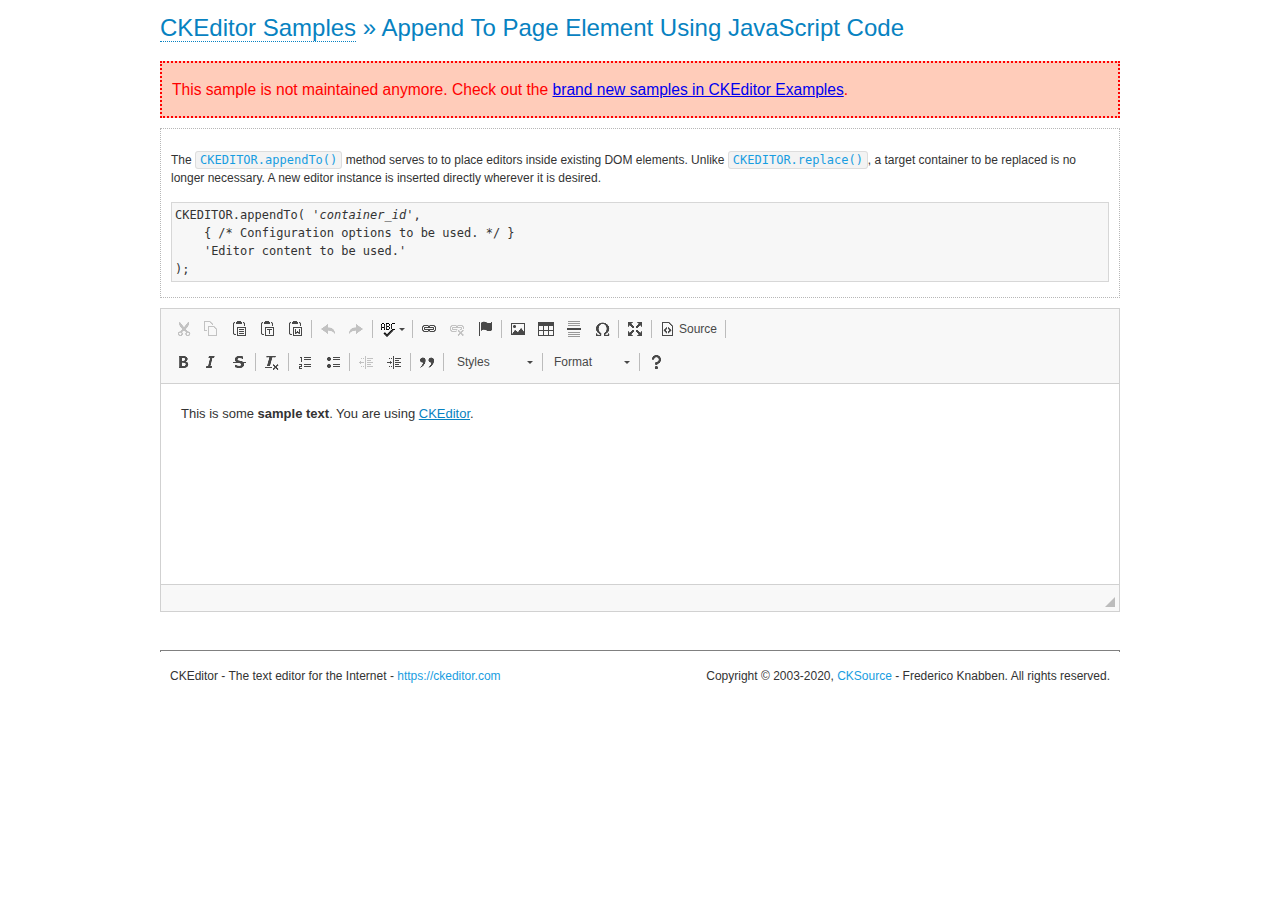
<file: ckeditor/samples/old/appendto.html>
<!DOCTYPE html>
<!--
Copyright (c) 2003-2020, CKSource - Frederico Knabben. All rights reserved.
For licensing, see LICENSE.md or https://ckeditor.com/legal/ckeditor-oss-license
-->
<html lang="en">
<head>
	<meta charset="utf-8">
	<title>Append To Page Element Using JavaScript Code &mdash; CKEditor Sample</title>
	<script src="../../ckeditor.js"></script>
	<link rel="stylesheet" href="sample.css">
	<meta name="description" content="Try the latest sample of CKEditor 4 and learn more about customizing your WYSIWYG editor with endless possibilities.">
</head>
<body>
	<h1 class="samples">
		<a href="index.html">CKEditor Samples</a> &raquo; Append To Page Element Using JavaScript Code
	</h1>
	<div class="warning deprecated">
		This sample is not maintained anymore. Check out the <a href="https://ckeditor.com/docs/ckeditor4/latest/examples/index.html">brand new samples in CKEditor Examples</a>.
	</div>
	<div id="section1">
		<div class="description">
			<p>
				The <code><a class="samples" href="https://ckeditor.com/docs/ckeditor4/latest/api/CKEDITOR.html#method-appendTo">CKEDITOR.appendTo()</a></code> method serves to to place editors inside existing DOM elements. Unlike <code><a class="samples" href="https://ckeditor.com/docs/ckeditor4/latest/api/CKEDITOR.html#method-replace">CKEDITOR.replace()</a></code>,
				a target container to be replaced is no longer necessary. A new editor
				instance is inserted directly wherever it is desired.
			</p>
<pre class="samples">CKEDITOR.appendTo( '<em>container_id</em>',
	{ /* Configuration options to be used. */ }
	'Editor content to be used.'
);</pre>
		</div>
		<script>

			// This call can be placed at any point after the
			// DOM element to append CKEditor to or inside the <head><script>
			// in a window.onload event handler.

			// Append a CKEditor instance using the default configuration and the
			// provided content to the <div> element of ID "section1".
			CKEDITOR.appendTo( 'section1',
				null,
				'<p>This is some <strong>sample text</strong>. You are using <a href="https://ckeditor.com/">CKEditor</a>.</p>'
			);

		</script>
	</div>
	<br>
	<div id="footer">
		<hr>
		<p>
			CKEditor - The text editor for the Internet - <a class="samples" href="https://ckeditor.com/">https://ckeditor.com</a>
		</p>
		<p id="copy">
			Copyright &copy; 2003-2020, <a class="samples" href="https://cksource.com/">CKSource</a> - Frederico
			Knabben. All rights reserved.
		</p>
	</div>
</body>
</html>
</file>
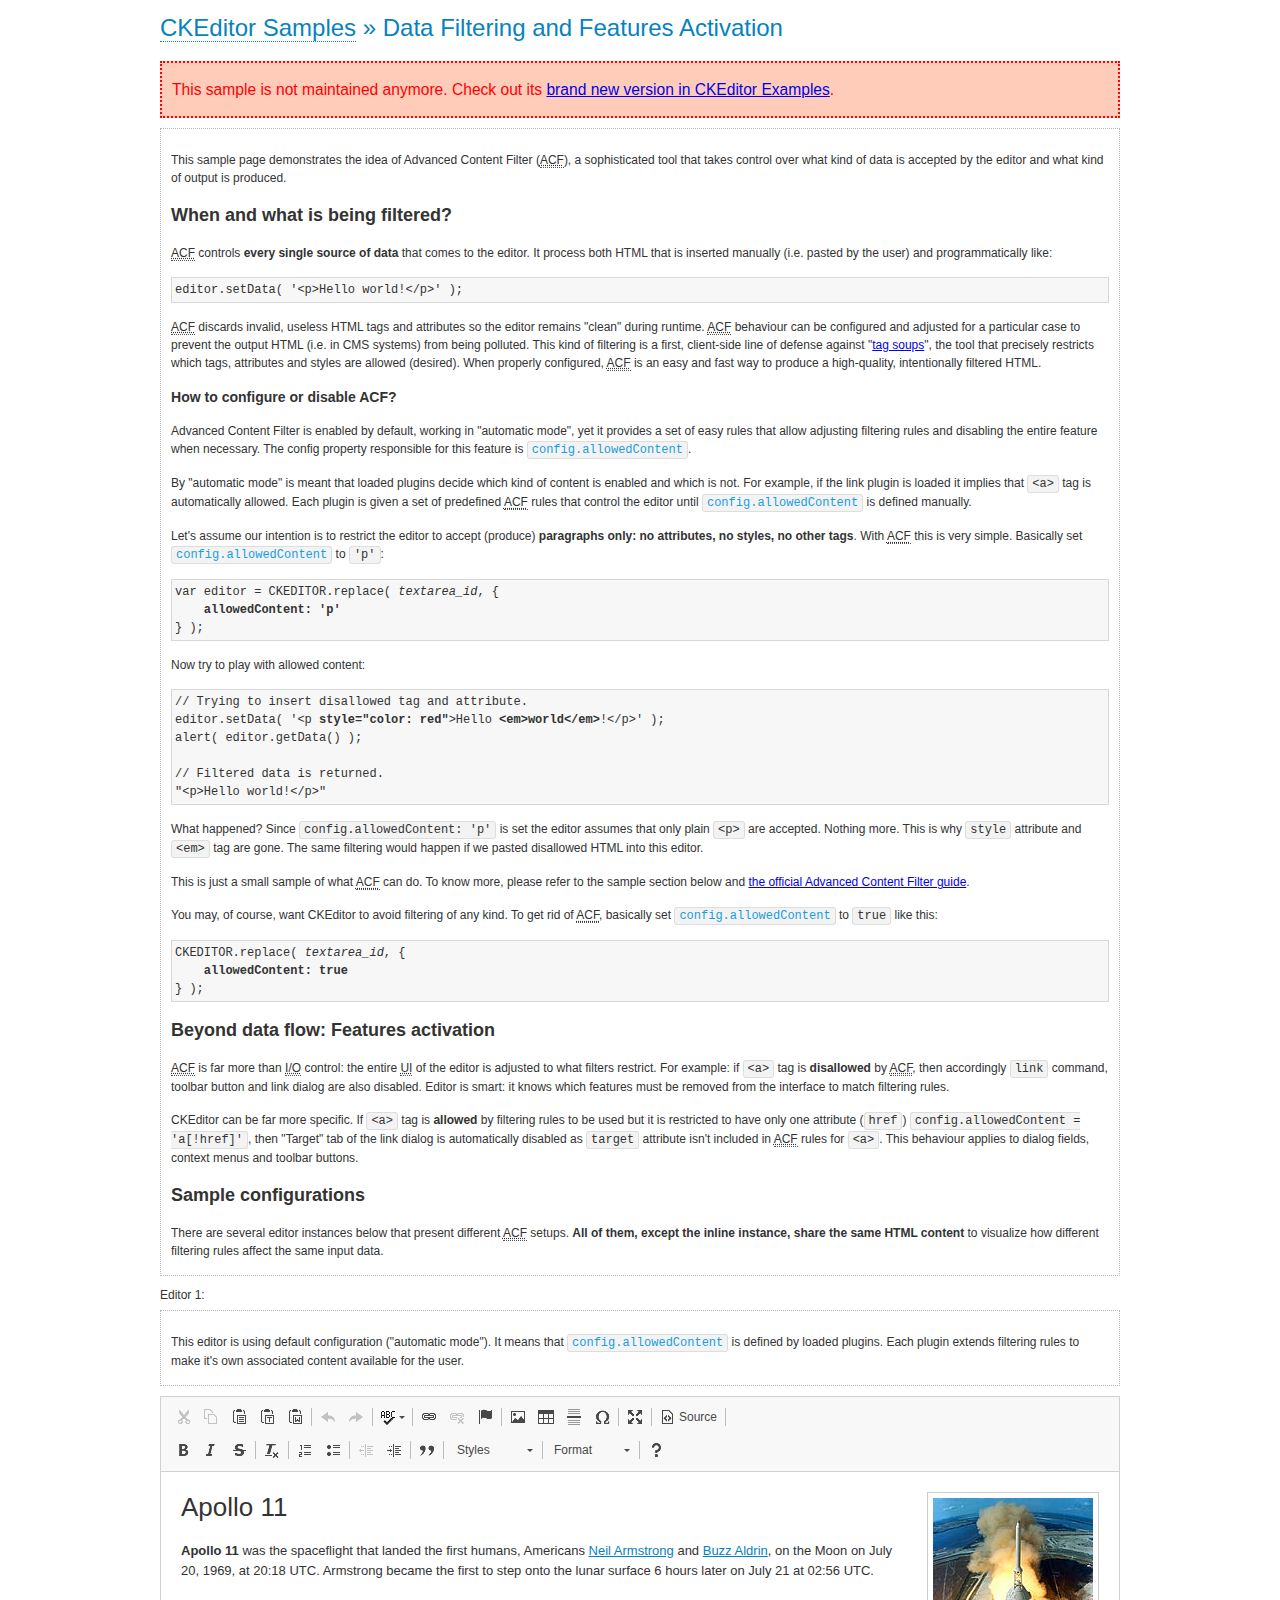
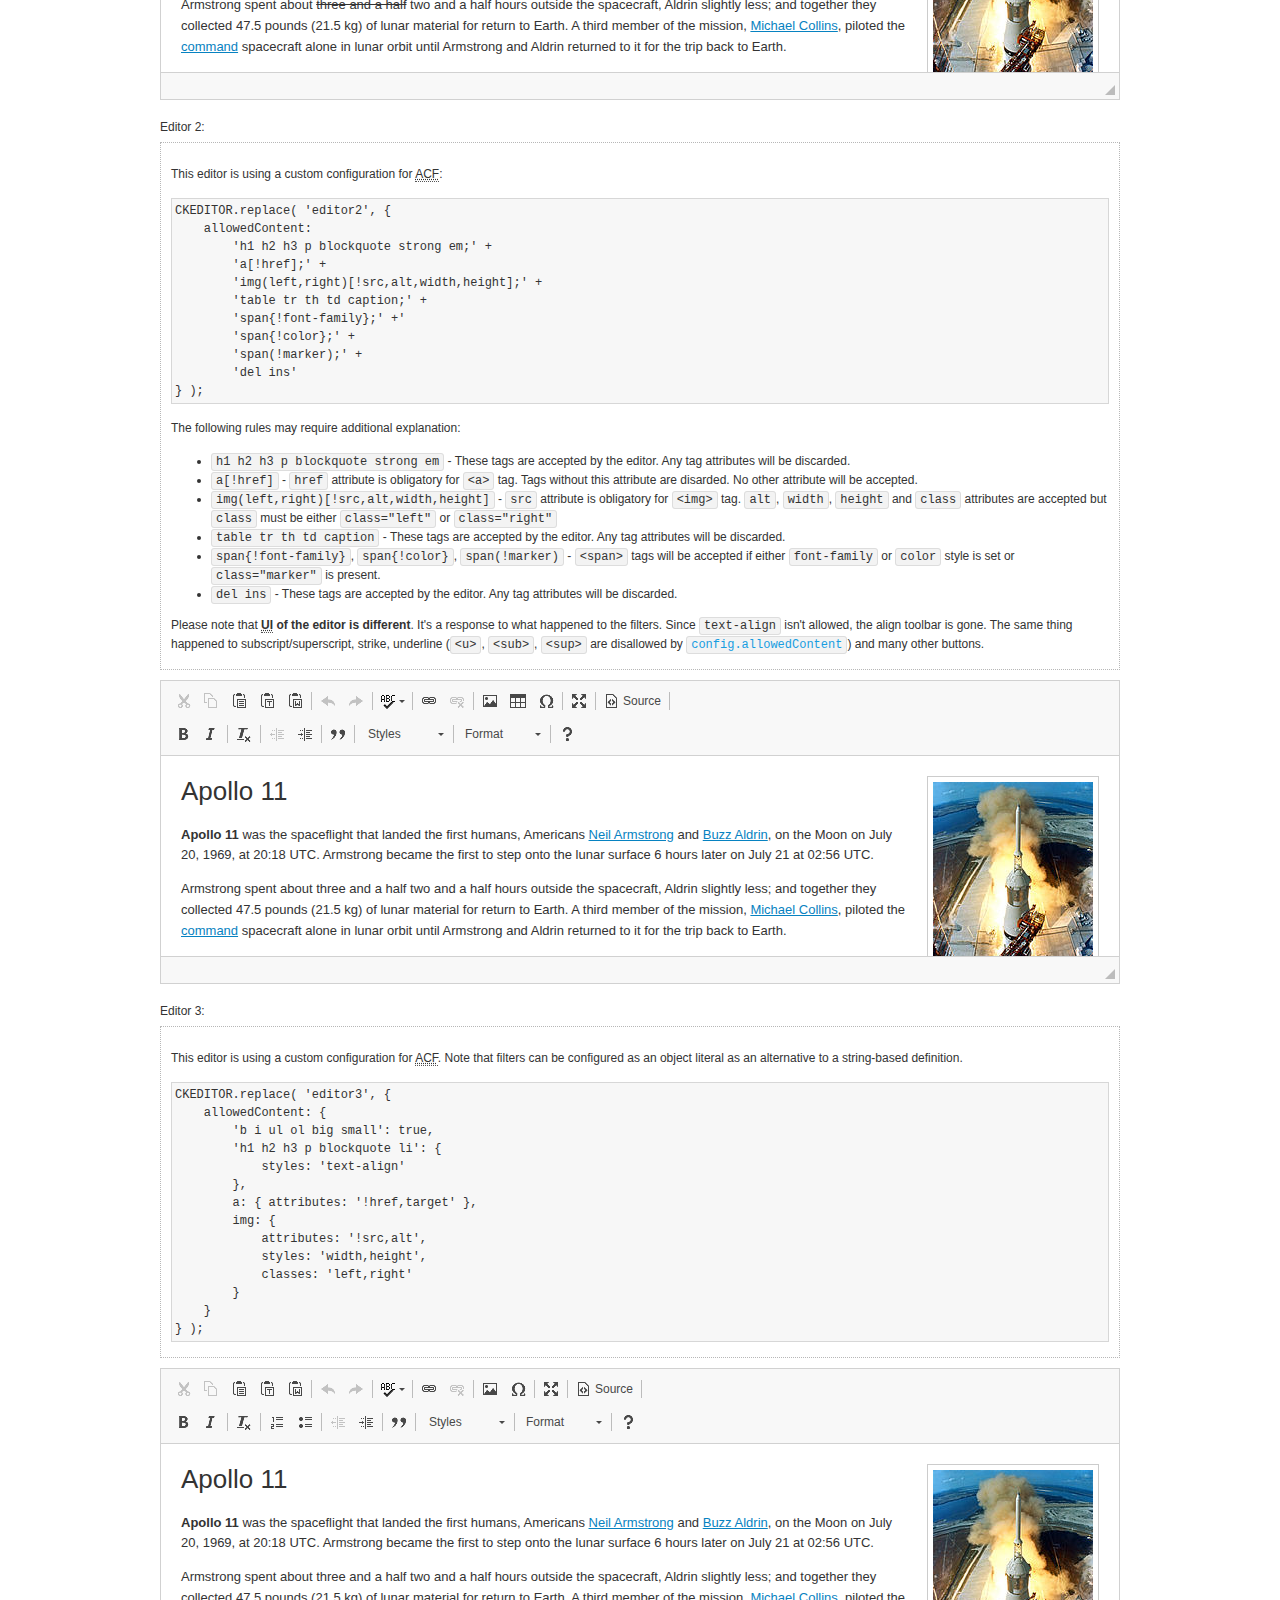
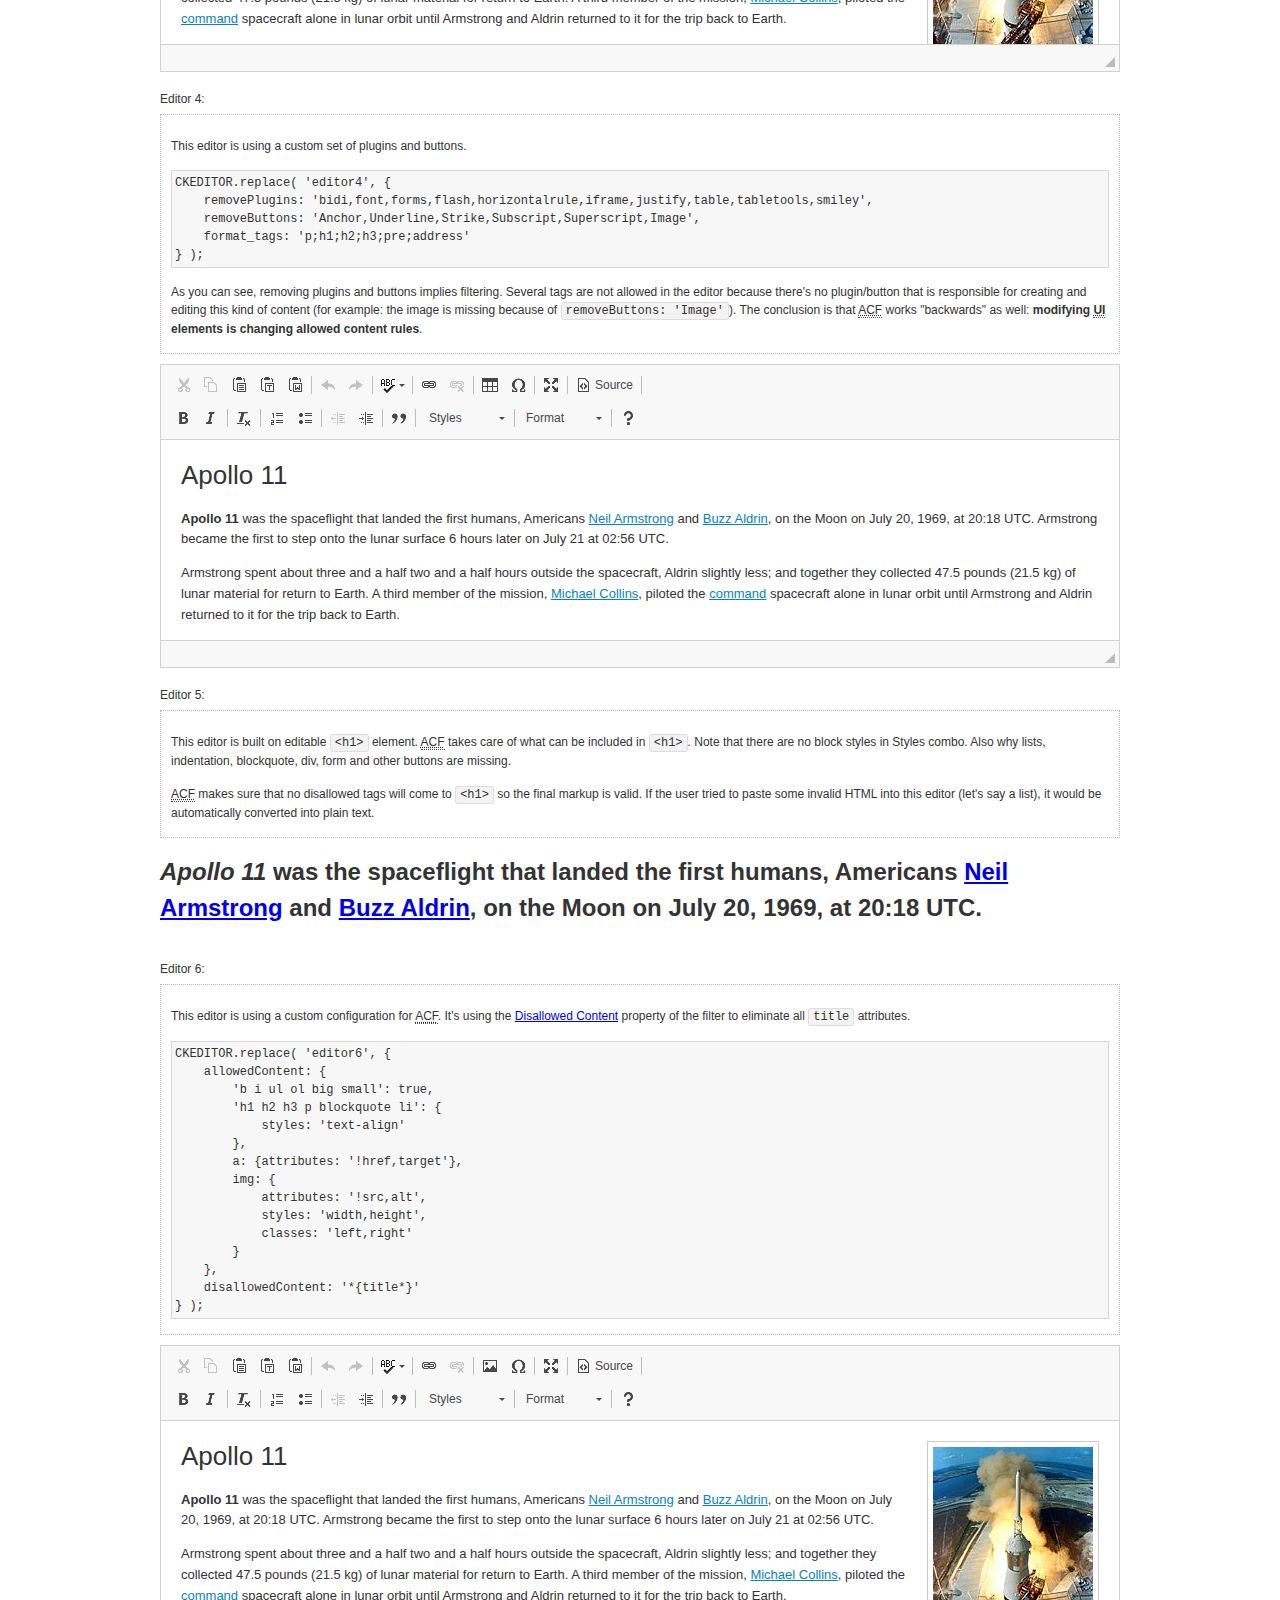
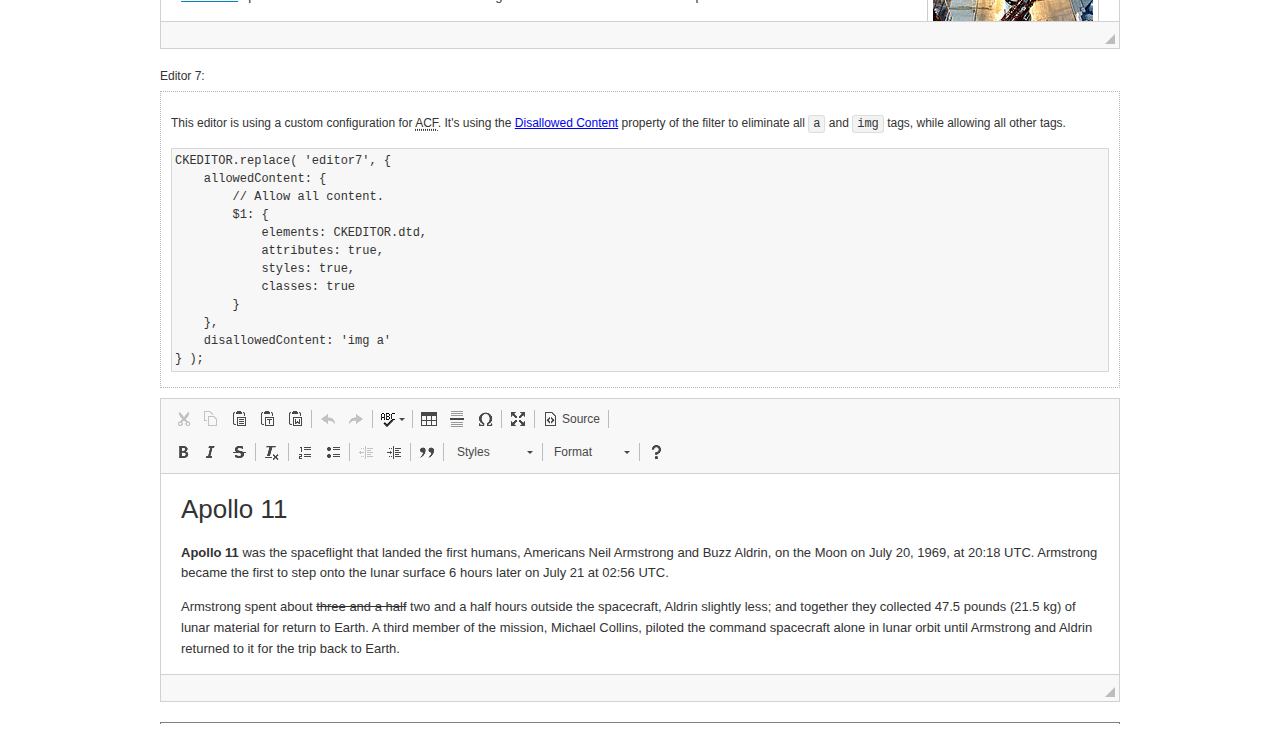
<file: ckeditor/samples/old/datafiltering.html>
<!DOCTYPE html>
<!--
Copyright (c) 2003-2020, CKSource - Frederico Knabben. All rights reserved.
For licensing, see LICENSE.md or https://ckeditor.com/legal/ckeditor-oss-license
-->
<html lang="en">
<head>
	<meta charset="utf-8">
	<title>Data Filtering &mdash; CKEditor Sample</title>
	<script src="../../ckeditor.js"></script>
	<link rel="stylesheet" href="sample.css">
	<meta name="description" content="Try the latest sample of CKEditor 4 and learn more about customizing your WYSIWYG editor with endless possibilities.">
	<script>
		// Remove advanced tabs for all editors.
		CKEDITOR.config.removeDialogTabs = 'image:advanced;link:advanced;flash:advanced;creatediv:advanced;editdiv:advanced';
	</script>
</head>
<body>
	<h1 class="samples">
		<a href="index.html">CKEditor Samples</a> &raquo; Data Filtering and Features Activation
	</h1>
	<div class="warning deprecated">
		This sample is not maintained anymore. Check out its <a href="https://ckeditor.com/docs/ckeditor4/latest/examples/acf.html">brand new version in CKEditor Examples</a>.
	</div>
	<div class="description">
		<p>
			This sample page demonstrates the idea of Advanced Content Filter
			(<abbr title="Advanced Content Filter">ACF</abbr>), a sophisticated
			tool that takes control over what kind of data is accepted by the editor and what
			kind of output is produced.
		</p>
		<h2>When and what is being filtered?</h2>
		<p>
			<abbr title="Advanced Content Filter">ACF</abbr> controls
			<strong>every single source of data</strong> that comes to the editor.
			It process both HTML that is inserted manually (i.e. pasted by the user)
			and programmatically like:
		</p>
<pre class="samples">
editor.setData( '&lt;p&gt;Hello world!&lt;/p&gt;' );
</pre>
		<p>
			<abbr title="Advanced Content Filter">ACF</abbr> discards invalid,
			useless HTML tags and attributes so the editor remains "clean" during
			runtime. <abbr title="Advanced Content Filter">ACF</abbr> behaviour
			can be configured and adjusted for a particular case to prevent the
			output HTML (i.e. in CMS systems) from being polluted.

			This kind of filtering is a first, client-side line of defense
			against "<a href="http://en.wikipedia.org/wiki/Tag_soup">tag soups</a>",
			the tool that precisely restricts which tags, attributes and styles
			are allowed (desired). When properly configured, <abbr title="Advanced Content Filter">ACF</abbr>
			is an easy and fast way to produce a high-quality, intentionally filtered HTML.
		</p>

		<h3>How to configure or disable ACF?</h3>
		<p>
			Advanced Content Filter is enabled by default, working in "automatic mode", yet
			it provides a set of easy rules that allow adjusting filtering rules
			and disabling the entire feature when necessary. The config property
			responsible for this feature is <code><a class="samples"
			href="https://ckeditor.com/docs/ckeditor4/latest/api/CKEDITOR_config.html#cfg-allowedContent">config.allowedContent</a></code>.
		</p>
		<p>
			By "automatic mode" is meant that loaded plugins decide which kind
			of content is enabled and which is not. For example, if the link
			plugin is loaded it implies that <code>&lt;a&gt;</code> tag is
			automatically allowed. Each plugin is given a set
			of predefined <abbr title="Advanced Content Filter">ACF</abbr> rules
			that control the editor until <code><a class="samples"
			href="https://ckeditor.com/docs/ckeditor4/latest/api/CKEDITOR_config.html#cfg-allowedContent">
			config.allowedContent</a></code>
			is defined manually.
		</p>
		<p>
			Let's assume our intention is to restrict the editor to accept (produce) <strong>paragraphs
			only: no attributes, no styles, no other tags</strong>.
			With <abbr title="Advanced Content Filter">ACF</abbr>
			this is very simple. Basically set <code><a class="samples"
			href="https://ckeditor.com/docs/ckeditor4/latest/api/CKEDITOR_config.html#cfg-allowedContent">
			config.allowedContent</a></code> to <code>'p'</code>:
		</p>
<pre class="samples">
var editor = CKEDITOR.replace( <em>textarea_id</em>, {
	<strong>allowedContent: 'p'</strong>
} );
</pre>
		<p>
			Now try to play with allowed content:
		</p>
<pre class="samples">
// Trying to insert disallowed tag and attribute.
editor.setData( '&lt;p <strong>style="color: red"</strong>&gt;Hello <strong>&lt;em&gt;world&lt;/em&gt;</strong>!&lt;/p&gt;' );
alert( editor.getData() );

// Filtered data is returned.
"&lt;p&gt;Hello world!&lt;/p&gt;"
</pre>
		<p>
			What happened? Since <code>config.allowedContent: 'p'</code> is set the editor assumes
			that only plain <code>&lt;p&gt;</code> are accepted. Nothing more. This is why
			<code>style</code> attribute and <code>&lt;em&gt;</code> tag are gone. The same
			filtering would happen if we pasted disallowed HTML into this editor.
		</p>
		<p>
			This is just a small sample of what <abbr title="Advanced Content Filter">ACF</abbr>
			can do. To know more, please refer to the sample section below and
			<a href="https://ckeditor.com/docs/ckeditor4/latest/guide/dev_advanced_content_filter.html">the official Advanced Content Filter guide</a>.
		</p>
		<p>
			You may, of course, want CKEditor to avoid filtering of any kind.
			To get rid of <abbr title="Advanced Content Filter">ACF</abbr>,
			basically set <code><a class="samples"
			href="https://ckeditor.com/docs/ckeditor4/latest/api/CKEDITOR_config.html#cfg-allowedContent">
			config.allowedContent</a></code> to <code>true</code> like this:
		</p>
<pre class="samples">
CKEDITOR.replace( <em>textarea_id</em>, {
	<strong>allowedContent: true</strong>
} );
</pre>

		<h2>Beyond data flow: Features activation</h2>
		<p>
			<abbr title="Advanced Content Filter">ACF</abbr> is far more than
			<abbr title="Input/Output">I/O</abbr> control: the entire
			<abbr title="User Interface">UI</abbr> of the editor is adjusted to what
			filters restrict. For example: if <code>&lt;a&gt;</code> tag is
			<strong>disallowed</strong>
			by <abbr title="Advanced Content Filter">ACF</abbr>,
			then accordingly <code>link</code> command, toolbar button and link dialog
			are also disabled. Editor is smart: it knows which features must be
			removed from the interface to match filtering rules.
		</p>
		<p>
			CKEditor can be far more specific. If <code>&lt;a&gt;</code> tag is
			<strong>allowed</strong> by filtering rules to be used but it is restricted
			to have only one attribute (<code>href</code>)
			<code>config.allowedContent = 'a[!href]'</code>, then
			"Target" tab of the link dialog is automatically disabled as <code>target</code>
			attribute isn't included in <abbr title="Advanced Content Filter">ACF</abbr> rules
			for <code>&lt;a&gt;</code>. This behaviour applies to dialog fields, context
			menus and toolbar buttons.
		</p>

		<h2>Sample configurations</h2>
		<p>
			There are several editor instances below that present different
			<abbr title="Advanced Content Filter">ACF</abbr> setups. <strong>All of them,
			except the inline instance, share the same HTML content</strong> to visualize
			how different filtering rules affect the same input data.
		</p>
	</div>

	<div>
		<label for="editor1">
			Editor 1:
		</label>
		<div class="description">
			<p>
				This editor is using default configuration ("automatic mode"). It means that
				<code><a class="samples"
				href="https://ckeditor.com/docs/ckeditor4/latest/api/CKEDITOR_config.html#cfg-allowedContent">
				config.allowedContent</a></code> is defined by loaded plugins.
				Each plugin extends filtering rules to make it's own associated content
				available for the user.
			</p>
		</div>
		<textarea cols="80" id="editor1" name="editor1" rows="10">
			&lt;h1&gt;&lt;img alt=&quot;Saturn V carrying Apollo 11&quot; class=&quot;right&quot; src=&quot;assets/sample.jpg&quot;/&gt; Apollo 11&lt;/h1&gt; &lt;p&gt;&lt;b&gt;Apollo 11&lt;/b&gt; was the spaceflight that landed the first humans, Americans &lt;a href=&quot;http://en.wikipedia.org/wiki/Neil_Armstrong&quot; title=&quot;Neil Armstrong&quot;&gt;Neil Armstrong&lt;/a&gt; and &lt;a href=&quot;http://en.wikipedia.org/wiki/Buzz_Aldrin&quot; title=&quot;Buzz Aldrin&quot;&gt;Buzz Aldrin&lt;/a&gt;, on the Moon on July 20, 1969, at 20:18 UTC. Armstrong became the first to step onto the lunar surface 6 hours later on July 21 at 02:56 UTC.&lt;/p&gt; &lt;p&gt;Armstrong spent about &lt;s&gt;three and a half&lt;/s&gt; two and a half hours outside the spacecraft, Aldrin slightly less; and together they collected 47.5 pounds (21.5&amp;nbsp;kg) of lunar material for return to Earth. A third member of the mission, &lt;a href=&quot;http://en.wikipedia.org/wiki/Michael_Collins_(astronaut)&quot; title=&quot;Michael Collins (astronaut)&quot;&gt;Michael Collins&lt;/a&gt;, piloted the &lt;a href=&quot;http://en.wikipedia.org/wiki/Apollo_Command/Service_Module&quot; title=&quot;Apollo Command/Service Module&quot;&gt;command&lt;/a&gt; spacecraft alone in lunar orbit until Armstrong and Aldrin returned to it for the trip back to Earth.&lt;/p&gt; &lt;h2&gt;Broadcasting and &lt;em&gt;quotes&lt;/em&gt; &lt;a id=&quot;quotes&quot; name=&quot;quotes&quot;&gt;&lt;/a&gt;&lt;/h2&gt; &lt;p&gt;Broadcast on live TV to a world-wide audience, Armstrong stepped onto the lunar surface and described the event as:&lt;/p&gt; &lt;blockquote&gt;&lt;p&gt;One small step for [a] man, one giant leap for mankind.&lt;/p&gt;&lt;/blockquote&gt; &lt;p&gt;Apollo 11 effectively ended the &lt;a href=&quot;http://en.wikipedia.org/wiki/Space_Race&quot; title=&quot;Space Race&quot;&gt;Space Race&lt;/a&gt; and fulfilled a national goal proposed in 1961 by the late U.S. President &lt;a href=&quot;http://en.wikipedia.org/wiki/John_F._Kennedy&quot; title=&quot;John F. Kennedy&quot;&gt;John F. Kennedy&lt;/a&gt; in a speech before the United States Congress:&lt;/p&gt; &lt;blockquote&gt;&lt;p&gt;[...] before this decade is out, of landing a man on the Moon and returning him safely to the Earth.&lt;/p&gt;&lt;/blockquote&gt; &lt;h2&gt;Technical details &lt;a id=&quot;tech-details&quot; name=&quot;tech-details&quot;&gt;&lt;/a&gt;&lt;/h2&gt; &lt;table align=&quot;right&quot; border=&quot;1&quot; bordercolor=&quot;#ccc&quot; cellpadding=&quot;5&quot; cellspacing=&quot;0&quot; style=&quot;border-collapse:collapse;margin:10px 0 10px 15px;&quot;&gt; &lt;caption&gt;&lt;strong&gt;Mission crew&lt;/strong&gt;&lt;/caption&gt; &lt;thead&gt; &lt;tr&gt; &lt;th scope=&quot;col&quot;&gt;Position&lt;/th&gt; &lt;th scope=&quot;col&quot;&gt;Astronaut&lt;/th&gt; &lt;/tr&gt; &lt;/thead&gt; &lt;tbody&gt; &lt;tr&gt; &lt;td&gt;Commander&lt;/td&gt; &lt;td&gt;Neil A. Armstrong&lt;/td&gt; &lt;/tr&gt; &lt;tr&gt; &lt;td&gt;Command Module Pilot&lt;/td&gt; &lt;td&gt;Michael Collins&lt;/td&gt; &lt;/tr&gt; &lt;tr&gt; &lt;td&gt;Lunar Module Pilot&lt;/td&gt; &lt;td&gt;Edwin &amp;quot;Buzz&amp;quot; E. Aldrin, Jr.&lt;/td&gt; &lt;/tr&gt; &lt;/tbody&gt; &lt;/table&gt; &lt;p&gt;Launched by a &lt;strong&gt;Saturn V&lt;/strong&gt; rocket from &lt;a href=&quot;http://en.wikipedia.org/wiki/Kennedy_Space_Center&quot; title=&quot;Kennedy Space Center&quot;&gt;Kennedy Space Center&lt;/a&gt; in Merritt Island, Florida on July 16, Apollo 11 was the fifth manned mission of &lt;a href=&quot;http://en.wikipedia.org/wiki/NASA&quot; title=&quot;NASA&quot;&gt;NASA&lt;/a&gt;&amp;#39;s Apollo program. The Apollo spacecraft had three parts:&lt;/p&gt; &lt;ol&gt; &lt;li&gt;&lt;strong&gt;Command Module&lt;/strong&gt; with a cabin for the three astronauts which was the only part which landed back on Earth&lt;/li&gt; &lt;li&gt;&lt;strong&gt;Service Module&lt;/strong&gt; which supported the Command Module with propulsion, electrical power, oxygen and water&lt;/li&gt; &lt;li&gt;&lt;strong&gt;Lunar Module&lt;/strong&gt; for landing on the Moon.&lt;/li&gt; &lt;/ol&gt; &lt;p&gt;After being sent to the Moon by the Saturn V&amp;#39;s upper stage, the astronauts separated the spacecraft from it and travelled for three days until they entered into lunar orbit. Armstrong and Aldrin then moved into the Lunar Module and landed in the &lt;a href=&quot;http://en.wikipedia.org/wiki/Mare_Tranquillitatis&quot; title=&quot;Mare Tranquillitatis&quot;&gt;Sea of Tranquility&lt;/a&gt;. They stayed a total of about 21 and a half hours on the lunar surface. After lifting off in the upper part of the Lunar Module and rejoining Collins in the Command Module, they returned to Earth and landed in the &lt;a href=&quot;http://en.wikipedia.org/wiki/Pacific_Ocean&quot; title=&quot;Pacific Ocean&quot;&gt;Pacific Ocean&lt;/a&gt; on July 24.&lt;/p&gt; &lt;hr/&gt; &lt;p style=&quot;text-align: right;&quot;&gt;&lt;small&gt;Source: &lt;a href=&quot;http://en.wikipedia.org/wiki/Apollo_11&quot;&gt;Wikipedia.org&lt;/a&gt;&lt;/small&gt;&lt;/p&gt;
		</textarea>

		<script>

			CKEDITOR.replace( 'editor1' );

		</script>
	</div>

	<br>

	<div>
		<label for="editor2">
			Editor 2:
		</label>
		<div class="description">
			<p>
				This editor is using a custom configuration for
				<abbr title="Advanced Content Filter">ACF</abbr>:
			</p>
<pre class="samples">
CKEDITOR.replace( 'editor2', {
	allowedContent:
		'h1 h2 h3 p blockquote strong em;' +
		'a[!href];' +
		'img(left,right)[!src,alt,width,height];' +
		'table tr th td caption;' +
		'span{!font-family};' +'
		'span{!color};' +
		'span(!marker);' +
		'del ins'
} );
</pre>
			<p>
				The following rules may require additional explanation:
			</p>
			<ul>
				<li>
					<code>h1 h2 h3 p blockquote strong em</code> - These tags
					are accepted by the editor. Any tag attributes will be discarded.
				</li>
				<li>
					<code>a[!href]</code> - <code>href</code> attribute is obligatory
					for <code>&lt;a&gt;</code> tag. Tags without this attribute
					are disarded. No other attribute will be accepted.
				</li>
				<li>
					<code>img(left,right)[!src,alt,width,height]</code> - <code>src</code>
					attribute is obligatory for <code>&lt;img&gt;</code> tag.
					<code>alt</code>, <code>width</code>, <code>height</code>
					and <code>class</code> attributes are accepted but
					<code>class</code> must be either <code>class="left"</code>
					or <code>class="right"</code>
				</li>
				<li>
					<code>table tr th td caption</code> - These tags
					are accepted by the editor. Any tag attributes will be discarded.
				</li>
				<li>
					<code>span{!font-family}</code>, <code>span{!color}</code>,
					<code>span(!marker)</code> - <code>&lt;span&gt;</code> tags
					will be accepted if either <code>font-family</code> or
					<code>color</code> style is set or <code>class="marker"</code>
					is present.
				</li>
				<li>
					<code>del ins</code> - These tags
					are accepted by the editor. Any tag attributes will be discarded.
				</li>
			</ul>
			<p>
				Please note that <strong><abbr title="User Interface">UI</abbr> of the
				editor is different</strong>. It's a response to what happened to the filters.
				Since <code>text-align</code> isn't allowed, the align toolbar is gone.
				The same thing happened to subscript/superscript, strike, underline
				(<code>&lt;u&gt;</code>, <code>&lt;sub&gt;</code>, <code>&lt;sup&gt;</code>
				are disallowed by <code><a class="samples"
				href="https://ckeditor.com/docs/ckeditor4/latest/api/CKEDITOR_config.html#cfg-allowedContent">
				config.allowedContent</a></code>) and many other buttons.
			</p>
		</div>
		<textarea cols="80" id="editor2" name="editor2" rows="10">
			&lt;h1&gt;&lt;img alt=&quot;Saturn V carrying Apollo 11&quot; class=&quot;right&quot; src=&quot;assets/sample.jpg&quot;/&gt; Apollo 11&lt;/h1&gt; &lt;p&gt;&lt;b&gt;Apollo 11&lt;/b&gt; was the spaceflight that landed the first humans, Americans &lt;a href=&quot;http://en.wikipedia.org/wiki/Neil_Armstrong&quot; title=&quot;Neil Armstrong&quot;&gt;Neil Armstrong&lt;/a&gt; and &lt;a href=&quot;http://en.wikipedia.org/wiki/Buzz_Aldrin&quot; title=&quot;Buzz Aldrin&quot;&gt;Buzz Aldrin&lt;/a&gt;, on the Moon on July 20, 1969, at 20:18 UTC. Armstrong became the first to step onto the lunar surface 6 hours later on July 21 at 02:56 UTC.&lt;/p&gt; &lt;p&gt;Armstrong spent about &lt;s&gt;three and a half&lt;/s&gt; two and a half hours outside the spacecraft, Aldrin slightly less; and together they collected 47.5 pounds (21.5&amp;nbsp;kg) of lunar material for return to Earth. A third member of the mission, &lt;a href=&quot;http://en.wikipedia.org/wiki/Michael_Collins_(astronaut)&quot; title=&quot;Michael Collins (astronaut)&quot;&gt;Michael Collins&lt;/a&gt;, piloted the &lt;a href=&quot;http://en.wikipedia.org/wiki/Apollo_Command/Service_Module&quot; title=&quot;Apollo Command/Service Module&quot;&gt;command&lt;/a&gt; spacecraft alone in lunar orbit until Armstrong and Aldrin returned to it for the trip back to Earth.&lt;/p&gt; &lt;h2&gt;Broadcasting and &lt;em&gt;quotes&lt;/em&gt; &lt;a id=&quot;quotes&quot; name=&quot;quotes&quot;&gt;&lt;/a&gt;&lt;/h2&gt; &lt;p&gt;Broadcast on live TV to a world-wide audience, Armstrong stepped onto the lunar surface and described the event as:&lt;/p&gt; &lt;blockquote&gt;&lt;p&gt;One small step for [a] man, one giant leap for mankind.&lt;/p&gt;&lt;/blockquote&gt; &lt;p&gt;Apollo 11 effectively ended the &lt;a href=&quot;http://en.wikipedia.org/wiki/Space_Race&quot; title=&quot;Space Race&quot;&gt;Space Race&lt;/a&gt; and fulfilled a national goal proposed in 1961 by the late U.S. President &lt;a href=&quot;http://en.wikipedia.org/wiki/John_F._Kennedy&quot; title=&quot;John F. Kennedy&quot;&gt;John F. Kennedy&lt;/a&gt; in a speech before the United States Congress:&lt;/p&gt; &lt;blockquote&gt;&lt;p&gt;[...] before this decade is out, of landing a man on the Moon and returning him safely to the Earth.&lt;/p&gt;&lt;/blockquote&gt; &lt;h2&gt;Technical details &lt;a id=&quot;tech-details&quot; name=&quot;tech-details&quot;&gt;&lt;/a&gt;&lt;/h2&gt; &lt;table align=&quot;right&quot; border=&quot;1&quot; bordercolor=&quot;#ccc&quot; cellpadding=&quot;5&quot; cellspacing=&quot;0&quot; style=&quot;border-collapse:collapse;margin:10px 0 10px 15px;&quot;&gt; &lt;caption&gt;&lt;strong&gt;Mission crew&lt;/strong&gt;&lt;/caption&gt; &lt;thead&gt; &lt;tr&gt; &lt;th scope=&quot;col&quot;&gt;Position&lt;/th&gt; &lt;th scope=&quot;col&quot;&gt;Astronaut&lt;/th&gt; &lt;/tr&gt; &lt;/thead&gt; &lt;tbody&gt; &lt;tr&gt; &lt;td&gt;Commander&lt;/td&gt; &lt;td&gt;Neil A. Armstrong&lt;/td&gt; &lt;/tr&gt; &lt;tr&gt; &lt;td&gt;Command Module Pilot&lt;/td&gt; &lt;td&gt;Michael Collins&lt;/td&gt; &lt;/tr&gt; &lt;tr&gt; &lt;td&gt;Lunar Module Pilot&lt;/td&gt; &lt;td&gt;Edwin &amp;quot;Buzz&amp;quot; E. Aldrin, Jr.&lt;/td&gt; &lt;/tr&gt; &lt;/tbody&gt; &lt;/table&gt; &lt;p&gt;Launched by a &lt;strong&gt;Saturn V&lt;/strong&gt; rocket from &lt;a href=&quot;http://en.wikipedia.org/wiki/Kennedy_Space_Center&quot; title=&quot;Kennedy Space Center&quot;&gt;Kennedy Space Center&lt;/a&gt; in Merritt Island, Florida on July 16, Apollo 11 was the fifth manned mission of &lt;a href=&quot;http://en.wikipedia.org/wiki/NASA&quot; title=&quot;NASA&quot;&gt;NASA&lt;/a&gt;&amp;#39;s Apollo program. The Apollo spacecraft had three parts:&lt;/p&gt; &lt;ol&gt; &lt;li&gt;&lt;strong&gt;Command Module&lt;/strong&gt; with a cabin for the three astronauts which was the only part which landed back on Earth&lt;/li&gt; &lt;li&gt;&lt;strong&gt;Service Module&lt;/strong&gt; which supported the Command Module with propulsion, electrical power, oxygen and water&lt;/li&gt; &lt;li&gt;&lt;strong&gt;Lunar Module&lt;/strong&gt; for landing on the Moon.&lt;/li&gt; &lt;/ol&gt; &lt;p&gt;After being sent to the Moon by the Saturn V&amp;#39;s upper stage, the astronauts separated the spacecraft from it and travelled for three days until they entered into lunar orbit. Armstrong and Aldrin then moved into the Lunar Module and landed in the &lt;a href=&quot;http://en.wikipedia.org/wiki/Mare_Tranquillitatis&quot; title=&quot;Mare Tranquillitatis&quot;&gt;Sea of Tranquility&lt;/a&gt;. They stayed a total of about 21 and a half hours on the lunar surface. After lifting off in the upper part of the Lunar Module and rejoining Collins in the Command Module, they returned to Earth and landed in the &lt;a href=&quot;http://en.wikipedia.org/wiki/Pacific_Ocean&quot; title=&quot;Pacific Ocean&quot;&gt;Pacific Ocean&lt;/a&gt; on July 24.&lt;/p&gt; &lt;hr/&gt; &lt;p style=&quot;text-align: right;&quot;&gt;&lt;small&gt;Source: &lt;a href=&quot;http://en.wikipedia.org/wiki/Apollo_11&quot;&gt;Wikipedia.org&lt;/a&gt;&lt;/small&gt;&lt;/p&gt;
		</textarea>
		<script>

			CKEDITOR.replace( 'editor2', {
				allowedContent:
					'h1 h2 h3 p blockquote strong em;' +
					'a[!href];' +
					'img(left,right)[!src,alt,width,height];' +
					'table tr th td caption;' +
					'span{!font-family};' +
					'span{!color};' +
					'span(!marker);' +
					'del ins'
			} );

		</script>
	</div>

	<br>

	<div>
		<label for="editor3">
			Editor 3:
		</label>
		<div class="description">
			<p>
				This editor is using a custom configuration for
				<abbr title="Advanced Content Filter">ACF</abbr>.
				Note that filters can be configured as an object literal
				as an alternative to a string-based definition.
			</p>
<pre class="samples">
CKEDITOR.replace( 'editor3', {
	allowedContent: {
		'b i ul ol big small': true,
		'h1 h2 h3 p blockquote li': {
			styles: 'text-align'
		},
		a: { attributes: '!href,target' },
		img: {
			attributes: '!src,alt',
			styles: 'width,height',
			classes: 'left,right'
		}
	}
} );
</pre>
		</div>
		<textarea cols="80" id="editor3" name="editor3" rows="10">
			&lt;h1&gt;&lt;img alt=&quot;Saturn V carrying Apollo 11&quot; class=&quot;right&quot; src=&quot;assets/sample.jpg&quot;/&gt; Apollo 11&lt;/h1&gt; &lt;p&gt;&lt;b&gt;Apollo 11&lt;/b&gt; was the spaceflight that landed the first humans, Americans &lt;a href=&quot;http://en.wikipedia.org/wiki/Neil_Armstrong&quot; title=&quot;Neil Armstrong&quot;&gt;Neil Armstrong&lt;/a&gt; and &lt;a href=&quot;http://en.wikipedia.org/wiki/Buzz_Aldrin&quot; title=&quot;Buzz Aldrin&quot;&gt;Buzz Aldrin&lt;/a&gt;, on the Moon on July 20, 1969, at 20:18 UTC. Armstrong became the first to step onto the lunar surface 6 hours later on July 21 at 02:56 UTC.&lt;/p&gt; &lt;p&gt;Armstrong spent about &lt;s&gt;three and a half&lt;/s&gt; two and a half hours outside the spacecraft, Aldrin slightly less; and together they collected 47.5 pounds (21.5&amp;nbsp;kg) of lunar material for return to Earth. A third member of the mission, &lt;a href=&quot;http://en.wikipedia.org/wiki/Michael_Collins_(astronaut)&quot; title=&quot;Michael Collins (astronaut)&quot;&gt;Michael Collins&lt;/a&gt;, piloted the &lt;a href=&quot;http://en.wikipedia.org/wiki/Apollo_Command/Service_Module&quot; title=&quot;Apollo Command/Service Module&quot;&gt;command&lt;/a&gt; spacecraft alone in lunar orbit until Armstrong and Aldrin returned to it for the trip back to Earth.&lt;/p&gt; &lt;h2&gt;Broadcasting and &lt;em&gt;quotes&lt;/em&gt; &lt;a id=&quot;quotes&quot; name=&quot;quotes&quot;&gt;&lt;/a&gt;&lt;/h2&gt; &lt;p&gt;Broadcast on live TV to a world-wide audience, Armstrong stepped onto the lunar surface and described the event as:&lt;/p&gt; &lt;blockquote&gt;&lt;p&gt;One small step for [a] man, one giant leap for mankind.&lt;/p&gt;&lt;/blockquote&gt; &lt;p&gt;Apollo 11 effectively ended the &lt;a href=&quot;http://en.wikipedia.org/wiki/Space_Race&quot; title=&quot;Space Race&quot;&gt;Space Race&lt;/a&gt; and fulfilled a national goal proposed in 1961 by the late U.S. President &lt;a href=&quot;http://en.wikipedia.org/wiki/John_F._Kennedy&quot; title=&quot;John F. Kennedy&quot;&gt;John F. Kennedy&lt;/a&gt; in a speech before the United States Congress:&lt;/p&gt; &lt;blockquote&gt;&lt;p&gt;[...] before this decade is out, of landing a man on the Moon and returning him safely to the Earth.&lt;/p&gt;&lt;/blockquote&gt; &lt;h2&gt;Technical details &lt;a id=&quot;tech-details&quot; name=&quot;tech-details&quot;&gt;&lt;/a&gt;&lt;/h2&gt; &lt;table align=&quot;right&quot; border=&quot;1&quot; bordercolor=&quot;#ccc&quot; cellpadding=&quot;5&quot; cellspacing=&quot;0&quot; style=&quot;border-collapse:collapse;margin:10px 0 10px 15px;&quot;&gt; &lt;caption&gt;&lt;strong&gt;Mission crew&lt;/strong&gt;&lt;/caption&gt; &lt;thead&gt; &lt;tr&gt; &lt;th scope=&quot;col&quot;&gt;Position&lt;/th&gt; &lt;th scope=&quot;col&quot;&gt;Astronaut&lt;/th&gt; &lt;/tr&gt; &lt;/thead&gt; &lt;tbody&gt; &lt;tr&gt; &lt;td&gt;Commander&lt;/td&gt; &lt;td&gt;Neil A. Armstrong&lt;/td&gt; &lt;/tr&gt; &lt;tr&gt; &lt;td&gt;Command Module Pilot&lt;/td&gt; &lt;td&gt;Michael Collins&lt;/td&gt; &lt;/tr&gt; &lt;tr&gt; &lt;td&gt;Lunar Module Pilot&lt;/td&gt; &lt;td&gt;Edwin &amp;quot;Buzz&amp;quot; E. Aldrin, Jr.&lt;/td&gt; &lt;/tr&gt; &lt;/tbody&gt; &lt;/table&gt; &lt;p&gt;Launched by a &lt;strong&gt;Saturn V&lt;/strong&gt; rocket from &lt;a href=&quot;http://en.wikipedia.org/wiki/Kennedy_Space_Center&quot; title=&quot;Kennedy Space Center&quot;&gt;Kennedy Space Center&lt;/a&gt; in Merritt Island, Florida on July 16, Apollo 11 was the fifth manned mission of &lt;a href=&quot;http://en.wikipedia.org/wiki/NASA&quot; title=&quot;NASA&quot;&gt;NASA&lt;/a&gt;&amp;#39;s Apollo program. The Apollo spacecraft had three parts:&lt;/p&gt; &lt;ol&gt; &lt;li&gt;&lt;strong&gt;Command Module&lt;/strong&gt; with a cabin for the three astronauts which was the only part which landed back on Earth&lt;/li&gt; &lt;li&gt;&lt;strong&gt;Service Module&lt;/strong&gt; which supported the Command Module with propulsion, electrical power, oxygen and water&lt;/li&gt; &lt;li&gt;&lt;strong&gt;Lunar Module&lt;/strong&gt; for landing on the Moon.&lt;/li&gt; &lt;/ol&gt; &lt;p&gt;After being sent to the Moon by the Saturn V&amp;#39;s upper stage, the astronauts separated the spacecraft from it and travelled for three days until they entered into lunar orbit. Armstrong and Aldrin then moved into the Lunar Module and landed in the &lt;a href=&quot;http://en.wikipedia.org/wiki/Mare_Tranquillitatis&quot; title=&quot;Mare Tranquillitatis&quot;&gt;Sea of Tranquility&lt;/a&gt;. They stayed a total of about 21 and a half hours on the lunar surface. After lifting off in the upper part of the Lunar Module and rejoining Collins in the Command Module, they returned to Earth and landed in the &lt;a href=&quot;http://en.wikipedia.org/wiki/Pacific_Ocean&quot; title=&quot;Pacific Ocean&quot;&gt;Pacific Ocean&lt;/a&gt; on July 24.&lt;/p&gt; &lt;hr/&gt; &lt;p style=&quot;text-align: right;&quot;&gt;&lt;small&gt;Source: &lt;a href=&quot;http://en.wikipedia.org/wiki/Apollo_11&quot;&gt;Wikipedia.org&lt;/a&gt;&lt;/small&gt;&lt;/p&gt;
		</textarea>
		<script>

			CKEDITOR.replace( 'editor3', {
				allowedContent: {
					'b i ul ol big small': true,
					'h1 h2 h3 p blockquote li': {
						styles: 'text-align'
					},
					a: { attributes: '!href,target' },
					img: {
						attributes: '!src,alt',
						styles: 'width,height',
						classes: 'left,right'
					}
				}
			} );

		</script>
	</div>

	<br>

	<div>
		<label for="editor4">
			Editor 4:
		</label>
		<div class="description">
			<p>
				This editor is using a custom set of plugins and buttons.
			</p>
<pre class="samples">
CKEDITOR.replace( 'editor4', {
	removePlugins: 'bidi,font,forms,flash,horizontalrule,iframe,justify,table,tabletools,smiley',
	removeButtons: 'Anchor,Underline,Strike,Subscript,Superscript,Image',
	format_tags: 'p;h1;h2;h3;pre;address'
} );
</pre>
			<p>
				As you can see, removing plugins and buttons implies filtering.
				Several tags are not allowed in the editor because there's no
				plugin/button that is responsible for creating and editing this
				kind of content (for example: the image is missing because
				of <code>removeButtons: 'Image'</code>). The conclusion is that
				<abbr title="Advanced Content Filter">ACF</abbr> works "backwards"
				as well: <strong>modifying <abbr title="User Interface">UI</abbr>
				elements is changing allowed content rules</strong>.
			</p>
		</div>
		<textarea cols="80" id="editor4" name="editor4" rows="10">
			&lt;h1&gt;&lt;img alt=&quot;Saturn V carrying Apollo 11&quot; class=&quot;right&quot; src=&quot;assets/sample.jpg&quot;/&gt; Apollo 11&lt;/h1&gt; &lt;p&gt;&lt;b&gt;Apollo 11&lt;/b&gt; was the spaceflight that landed the first humans, Americans &lt;a href=&quot;http://en.wikipedia.org/wiki/Neil_Armstrong&quot; title=&quot;Neil Armstrong&quot;&gt;Neil Armstrong&lt;/a&gt; and &lt;a href=&quot;http://en.wikipedia.org/wiki/Buzz_Aldrin&quot; title=&quot;Buzz Aldrin&quot;&gt;Buzz Aldrin&lt;/a&gt;, on the Moon on July 20, 1969, at 20:18 UTC. Armstrong became the first to step onto the lunar surface 6 hours later on July 21 at 02:56 UTC.&lt;/p&gt; &lt;p&gt;Armstrong spent about &lt;s&gt;three and a half&lt;/s&gt; two and a half hours outside the spacecraft, Aldrin slightly less; and together they collected 47.5 pounds (21.5&amp;nbsp;kg) of lunar material for return to Earth. A third member of the mission, &lt;a href=&quot;http://en.wikipedia.org/wiki/Michael_Collins_(astronaut)&quot; title=&quot;Michael Collins (astronaut)&quot;&gt;Michael Collins&lt;/a&gt;, piloted the &lt;a href=&quot;http://en.wikipedia.org/wiki/Apollo_Command/Service_Module&quot; title=&quot;Apollo Command/Service Module&quot;&gt;command&lt;/a&gt; spacecraft alone in lunar orbit until Armstrong and Aldrin returned to it for the trip back to Earth.&lt;/p&gt; &lt;h2&gt;Broadcasting and &lt;em&gt;quotes&lt;/em&gt; &lt;a id=&quot;quotes&quot; name=&quot;quotes&quot;&gt;&lt;/a&gt;&lt;/h2&gt; &lt;p&gt;Broadcast on live TV to a world-wide audience, Armstrong stepped onto the lunar surface and described the event as:&lt;/p&gt; &lt;blockquote&gt;&lt;p&gt;One small step for [a] man, one giant leap for mankind.&lt;/p&gt;&lt;/blockquote&gt; &lt;p&gt;Apollo 11 effectively ended the &lt;a href=&quot;http://en.wikipedia.org/wiki/Space_Race&quot; title=&quot;Space Race&quot;&gt;Space Race&lt;/a&gt; and fulfilled a national goal proposed in 1961 by the late U.S. President &lt;a href=&quot;http://en.wikipedia.org/wiki/John_F._Kennedy&quot; title=&quot;John F. Kennedy&quot;&gt;John F. Kennedy&lt;/a&gt; in a speech before the United States Congress:&lt;/p&gt; &lt;blockquote&gt;&lt;p&gt;[...] before this decade is out, of landing a man on the Moon and returning him safely to the Earth.&lt;/p&gt;&lt;/blockquote&gt; &lt;h2&gt;Technical details &lt;a id=&quot;tech-details&quot; name=&quot;tech-details&quot;&gt;&lt;/a&gt;&lt;/h2&gt; &lt;table align=&quot;right&quot; border=&quot;1&quot; bordercolor=&quot;#ccc&quot; cellpadding=&quot;5&quot; cellspacing=&quot;0&quot; style=&quot;border-collapse:collapse;margin:10px 0 10px 15px;&quot;&gt; &lt;caption&gt;&lt;strong&gt;Mission crew&lt;/strong&gt;&lt;/caption&gt; &lt;thead&gt; &lt;tr&gt; &lt;th scope=&quot;col&quot;&gt;Position&lt;/th&gt; &lt;th scope=&quot;col&quot;&gt;Astronaut&lt;/th&gt; &lt;/tr&gt; &lt;/thead&gt; &lt;tbody&gt; &lt;tr&gt; &lt;td&gt;Commander&lt;/td&gt; &lt;td&gt;Neil A. Armstrong&lt;/td&gt; &lt;/tr&gt; &lt;tr&gt; &lt;td&gt;Command Module Pilot&lt;/td&gt; &lt;td&gt;Michael Collins&lt;/td&gt; &lt;/tr&gt; &lt;tr&gt; &lt;td&gt;Lunar Module Pilot&lt;/td&gt; &lt;td&gt;Edwin &amp;quot;Buzz&amp;quot; E. Aldrin, Jr.&lt;/td&gt; &lt;/tr&gt; &lt;/tbody&gt; &lt;/table&gt; &lt;p&gt;Launched by a &lt;strong&gt;Saturn V&lt;/strong&gt; rocket from &lt;a href=&quot;http://en.wikipedia.org/wiki/Kennedy_Space_Center&quot; title=&quot;Kennedy Space Center&quot;&gt;Kennedy Space Center&lt;/a&gt; in Merritt Island, Florida on July 16, Apollo 11 was the fifth manned mission of &lt;a href=&quot;http://en.wikipedia.org/wiki/NASA&quot; title=&quot;NASA&quot;&gt;NASA&lt;/a&gt;&amp;#39;s Apollo program. The Apollo spacecraft had three parts:&lt;/p&gt; &lt;ol&gt; &lt;li&gt;&lt;strong&gt;Command Module&lt;/strong&gt; with a cabin for the three astronauts which was the only part which landed back on Earth&lt;/li&gt; &lt;li&gt;&lt;strong&gt;Service Module&lt;/strong&gt; which supported the Command Module with propulsion, electrical power, oxygen and water&lt;/li&gt; &lt;li&gt;&lt;strong&gt;Lunar Module&lt;/strong&gt; for landing on the Moon.&lt;/li&gt; &lt;/ol&gt; &lt;p&gt;After being sent to the Moon by the Saturn V&amp;#39;s upper stage, the astronauts separated the spacecraft from it and travelled for three days until they entered into lunar orbit. Armstrong and Aldrin then moved into the Lunar Module and landed in the &lt;a href=&quot;http://en.wikipedia.org/wiki/Mare_Tranquillitatis&quot; title=&quot;Mare Tranquillitatis&quot;&gt;Sea of Tranquility&lt;/a&gt;. They stayed a total of about 21 and a half hours on the lunar surface. After lifting off in the upper part of the Lunar Module and rejoining Collins in the Command Module, they returned to Earth and landed in the &lt;a href=&quot;http://en.wikipedia.org/wiki/Pacific_Ocean&quot; title=&quot;Pacific Ocean&quot;&gt;Pacific Ocean&lt;/a&gt; on July 24.&lt;/p&gt; &lt;hr/&gt; &lt;p style=&quot;text-align: right;&quot;&gt;&lt;small&gt;Source: &lt;a href=&quot;http://en.wikipedia.org/wiki/Apollo_11&quot;&gt;Wikipedia.org&lt;/a&gt;&lt;/small&gt;&lt;/p&gt;
		</textarea>
		<script>

			CKEDITOR.replace( 'editor4', {
				removePlugins: 'bidi,div,font,forms,flash,horizontalrule,iframe,justify,table,tabletools,smiley',
				removeButtons: 'Anchor,Underline,Strike,Subscript,Superscript,Image',
				format_tags: 'p;h1;h2;h3;pre;address'
			} );

		</script>
	</div>

	<br>

	<div>
		<label for="editor5">
			Editor 5:
		</label>
		<div class="description">
			<p>
				This editor is built on editable <code>&lt;h1&gt;</code> element.
				<abbr title="Advanced Content Filter">ACF</abbr> takes care of
				what can be included in <code>&lt;h1&gt;</code>. Note that there
				are no block styles in Styles combo. Also why lists, indentation,
				blockquote, div, form and other buttons are missing.
			</p>
			<p>
				<abbr title="Advanced Content Filter">ACF</abbr> makes sure that
				no disallowed tags will come to <code>&lt;h1&gt;</code> so the final
				markup is valid. If the user tried to paste some invalid HTML
				into this editor (let's say a list), it would be automatically
				converted into plain text.
			</p>
		</div>
		<h1 id="editor5" contenteditable="true">
			<em>Apollo 11</em> was the spaceflight that landed the first humans, Americans <a href="http://en.wikipedia.org/wiki/Neil_Armstrong" title="Neil Armstrong">Neil Armstrong</a> and <a href="http://en.wikipedia.org/wiki/Buzz_Aldrin" title="Buzz Aldrin">Buzz Aldrin</a>, on the Moon on July 20, 1969, at 20:18 UTC.
		</h1>
	</div>

	<br>

	<div>
		<label for="editor3">
			Editor 6:
		</label>
		<div class="description">
			<p>
				This editor is using a custom configuration for <abbr title="Advanced Content Filter">ACF</abbr>.
				It's using the <a href="https://ckeditor.com/docs/ckeditor4/latest/guide/dev_disallowed_content.html" rel="noopener noreferrer" target="_blank">
				Disallowed Content</a> property of the filter to eliminate all <code>title</code> attributes.
			</p>

<pre class="samples">
CKEDITOR.replace( 'editor6', {
	allowedContent: {
		'b i ul ol big small': true,
		'h1 h2 h3 p blockquote li': {
			styles: 'text-align'
		},
		a: {attributes: '!href,target'},
		img: {
			attributes: '!src,alt',
			styles: 'width,height',
			classes: 'left,right'
		}
	},
	disallowedContent: '*{title*}'
} );
</pre>
		</div>
		<textarea cols="80" id="editor6" name="editor6" rows="10">
			&lt;h1&gt;&lt;img alt=&quot;Saturn V carrying Apollo 11&quot; class=&quot;right&quot; src=&quot;assets/sample.jpg&quot;/&gt; Apollo 11&lt;/h1&gt; &lt;p&gt;&lt;b&gt;Apollo 11&lt;/b&gt; was the spaceflight that landed the first humans, Americans &lt;a href=&quot;http://en.wikipedia.org/wiki/Neil_Armstrong&quot; title=&quot;Neil Armstrong&quot;&gt;Neil Armstrong&lt;/a&gt; and &lt;a href=&quot;http://en.wikipedia.org/wiki/Buzz_Aldrin&quot; title=&quot;Buzz Aldrin&quot;&gt;Buzz Aldrin&lt;/a&gt;, on the Moon on July 20, 1969, at 20:18 UTC. Armstrong became the first to step onto the lunar surface 6 hours later on July 21 at 02:56 UTC.&lt;/p&gt; &lt;p&gt;Armstrong spent about &lt;s&gt;three and a half&lt;/s&gt; two and a half hours outside the spacecraft, Aldrin slightly less; and together they collected 47.5 pounds (21.5&amp;nbsp;kg) of lunar material for return to Earth. A third member of the mission, &lt;a href=&quot;http://en.wikipedia.org/wiki/Michael_Collins_(astronaut)&quot; title=&quot;Michael Collins (astronaut)&quot;&gt;Michael Collins&lt;/a&gt;, piloted the &lt;a href=&quot;http://en.wikipedia.org/wiki/Apollo_Command/Service_Module&quot; title=&quot;Apollo Command/Service Module&quot;&gt;command&lt;/a&gt; spacecraft alone in lunar orbit until Armstrong and Aldrin returned to it for the trip back to Earth.&lt;/p&gt; &lt;h2&gt;Broadcasting and &lt;em&gt;quotes&lt;/em&gt; &lt;a id=&quot;quotes&quot; name=&quot;quotes&quot;&gt;&lt;/a&gt;&lt;/h2&gt; &lt;p&gt;Broadcast on live TV to a world-wide audience, Armstrong stepped onto the lunar surface and described the event as:&lt;/p&gt; &lt;blockquote&gt;&lt;p&gt;One small step for [a] man, one giant leap for mankind.&lt;/p&gt;&lt;/blockquote&gt; &lt;p&gt;Apollo 11 effectively ended the &lt;a href=&quot;http://en.wikipedia.org/wiki/Space_Race&quot; title=&quot;Space Race&quot;&gt;Space Race&lt;/a&gt; and fulfilled a national goal proposed in 1961 by the late U.S. President &lt;a href=&quot;http://en.wikipedia.org/wiki/John_F._Kennedy&quot; title=&quot;John F. Kennedy&quot;&gt;John F. Kennedy&lt;/a&gt; in a speech before the United States Congress:&lt;/p&gt; &lt;blockquote&gt;&lt;p&gt;[...] before this decade is out, of landing a man on the Moon and returning him safely to the Earth.&lt;/p&gt;&lt;/blockquote&gt; &lt;h2&gt;Technical details &lt;a id=&quot;tech-details&quot; name=&quot;tech-details&quot;&gt;&lt;/a&gt;&lt;/h2&gt; &lt;table align=&quot;right&quot; border=&quot;1&quot; bordercolor=&quot;#ccc&quot; cellpadding=&quot;5&quot; cellspacing=&quot;0&quot; style=&quot;border-collapse:collapse;margin:10px 0 10px 15px;&quot;&gt; &lt;caption&gt;&lt;strong&gt;Mission crew&lt;/strong&gt;&lt;/caption&gt; &lt;thead&gt; &lt;tr&gt; &lt;th scope=&quot;col&quot;&gt;Position&lt;/th&gt; &lt;th scope=&quot;col&quot;&gt;Astronaut&lt;/th&gt; &lt;/tr&gt; &lt;/thead&gt; &lt;tbody&gt; &lt;tr&gt; &lt;td&gt;Commander&lt;/td&gt; &lt;td&gt;Neil A. Armstrong&lt;/td&gt; &lt;/tr&gt; &lt;tr&gt; &lt;td&gt;Command Module Pilot&lt;/td&gt; &lt;td&gt;Michael Collins&lt;/td&gt; &lt;/tr&gt; &lt;tr&gt; &lt;td&gt;Lunar Module Pilot&lt;/td&gt; &lt;td&gt;Edwin &amp;quot;Buzz&amp;quot; E. Aldrin, Jr.&lt;/td&gt; &lt;/tr&gt; &lt;/tbody&gt; &lt;/table&gt; &lt;p&gt;Launched by a &lt;strong&gt;Saturn V&lt;/strong&gt; rocket from &lt;a href=&quot;http://en.wikipedia.org/wiki/Kennedy_Space_Center&quot; title=&quot;Kennedy Space Center&quot;&gt;Kennedy Space Center&lt;/a&gt; in Merritt Island, Florida on July 16, Apollo 11 was the fifth manned mission of &lt;a href=&quot;http://en.wikipedia.org/wiki/NASA&quot; title=&quot;NASA&quot;&gt;NASA&lt;/a&gt;&amp;#39;s Apollo program. The Apollo spacecraft had three parts:&lt;/p&gt; &lt;ol&gt; &lt;li&gt;&lt;strong&gt;Command Module&lt;/strong&gt; with a cabin for the three astronauts which was the only part which landed back on Earth&lt;/li&gt; &lt;li&gt;&lt;strong&gt;Service Module&lt;/strong&gt; which supported the Command Module with propulsion, electrical power, oxygen and water&lt;/li&gt; &lt;li&gt;&lt;strong&gt;Lunar Module&lt;/strong&gt; for landing on the Moon.&lt;/li&gt; &lt;/ol&gt; &lt;p&gt;After being sent to the Moon by the Saturn V&amp;#39;s upper stage, the astronauts separated the spacecraft from it and travelled for three days until they entered into lunar orbit. Armstrong and Aldrin then moved into the Lunar Module and landed in the &lt;a href=&quot;http://en.wikipedia.org/wiki/Mare_Tranquillitatis&quot; title=&quot;Mare Tranquillitatis&quot;&gt;Sea of Tranquility&lt;/a&gt;. They stayed a total of about 21 and a half hours on the lunar surface. After lifting off in the upper part of the Lunar Module and rejoining Collins in the Command Module, they returned to Earth and landed in the &lt;a href=&quot;http://en.wikipedia.org/wiki/Pacific_Ocean&quot; title=&quot;Pacific Ocean&quot;&gt;Pacific Ocean&lt;/a&gt; on July 24.&lt;/p&gt; &lt;hr/&gt; &lt;p style=&quot;text-align: right;&quot;&gt;&lt;small&gt;Source: &lt;a href=&quot;http://en.wikipedia.org/wiki/Apollo_11&quot;&gt;Wikipedia.org&lt;/a&gt;&lt;/small&gt;&lt;/p&gt;
		</textarea>
		<script>

			CKEDITOR.replace( 'editor6', {
				allowedContent: {
					'b i ul ol big small': true,
					'h1 h2 h3 p blockquote li': {
						styles: 'text-align'
					},
					a: {attributes: '!href,target'},
					img: {
						attributes: '!src,alt',
						styles: 'width,height',
						classes: 'left,right'
					}
				},
				disallowedContent: '*{title*}'
			} );

		</script>
	</div>

	<br>

	<div>
		<label for="editor7">
			Editor 7:
		</label>
		<div class="description">
			<p>
				This editor is using a custom configuration for <abbr title="Advanced Content Filter">ACF</abbr>.
				It's using the <a href="https://ckeditor.com/docs/ckeditor4/latest/guide/dev_disallowed_content.html" rel="noopener noreferrer" target="_blank">
				Disallowed Content</a> property of the filter to eliminate all <code>a</code> and <code>img</code> tags,
				while allowing all other tags.
			</p>
<pre class="samples">
CKEDITOR.replace( 'editor7', {
	allowedContent: {
		// Allow all content.
		$1: {
			elements: CKEDITOR.dtd,
			attributes: true,
			styles: true,
			classes: true
		}
	},
	disallowedContent: 'img a'
} );
</pre>
		</div>
		<textarea cols="80" id="editor7" name="editor7" rows="10">
			&lt;h1&gt;&lt;img alt=&quot;Saturn V carrying Apollo 11&quot; class=&quot;right&quot; src=&quot;assets/sample.jpg&quot;/&gt; Apollo 11&lt;/h1&gt; &lt;p&gt;&lt;b&gt;Apollo 11&lt;/b&gt; was the spaceflight that landed the first humans, Americans &lt;a href=&quot;http://en.wikipedia.org/wiki/Neil_Armstrong&quot; title=&quot;Neil Armstrong&quot;&gt;Neil Armstrong&lt;/a&gt; and &lt;a href=&quot;http://en.wikipedia.org/wiki/Buzz_Aldrin&quot; title=&quot;Buzz Aldrin&quot;&gt;Buzz Aldrin&lt;/a&gt;, on the Moon on July 20, 1969, at 20:18 UTC. Armstrong became the first to step onto the lunar surface 6 hours later on July 21 at 02:56 UTC.&lt;/p&gt; &lt;p&gt;Armstrong spent about &lt;s&gt;three and a half&lt;/s&gt; two and a half hours outside the spacecraft, Aldrin slightly less; and together they collected 47.5 pounds (21.5&amp;nbsp;kg) of lunar material for return to Earth. A third member of the mission, &lt;a href=&quot;http://en.wikipedia.org/wiki/Michael_Collins_(astronaut)&quot; title=&quot;Michael Collins (astronaut)&quot;&gt;Michael Collins&lt;/a&gt;, piloted the &lt;a href=&quot;http://en.wikipedia.org/wiki/Apollo_Command/Service_Module&quot; title=&quot;Apollo Command/Service Module&quot;&gt;command&lt;/a&gt; spacecraft alone in lunar orbit until Armstrong and Aldrin returned to it for the trip back to Earth.&lt;/p&gt; &lt;h2&gt;Broadcasting and &lt;em&gt;quotes&lt;/em&gt; &lt;a id=&quot;quotes&quot; name=&quot;quotes&quot;&gt;&lt;/a&gt;&lt;/h2&gt; &lt;p&gt;Broadcast on live TV to a world-wide audience, Armstrong stepped onto the lunar surface and described the event as:&lt;/p&gt; &lt;blockquote&gt;&lt;p&gt;One small step for [a] man, one giant leap for mankind.&lt;/p&gt;&lt;/blockquote&gt; &lt;p&gt;Apollo 11 effectively ended the &lt;a href=&quot;http://en.wikipedia.org/wiki/Space_Race&quot; title=&quot;Space Race&quot;&gt;Space Race&lt;/a&gt; and fulfilled a national goal proposed in 1961 by the late U.S. President &lt;a href=&quot;http://en.wikipedia.org/wiki/John_F._Kennedy&quot; title=&quot;John F. Kennedy&quot;&gt;John F. Kennedy&lt;/a&gt; in a speech before the United States Congress:&lt;/p&gt; &lt;blockquote&gt;&lt;p&gt;[...] before this decade is out, of landing a man on the Moon and returning him safely to the Earth.&lt;/p&gt;&lt;/blockquote&gt; &lt;h2&gt;Technical details &lt;a id=&quot;tech-details&quot; name=&quot;tech-details&quot;&gt;&lt;/a&gt;&lt;/h2&gt; &lt;table align=&quot;right&quot; border=&quot;1&quot; bordercolor=&quot;#ccc&quot; cellpadding=&quot;5&quot; cellspacing=&quot;0&quot; style=&quot;border-collapse:collapse;margin:10px 0 10px 15px;&quot;&gt; &lt;caption&gt;&lt;strong&gt;Mission crew&lt;/strong&gt;&lt;/caption&gt; &lt;thead&gt; &lt;tr&gt; &lt;th scope=&quot;col&quot;&gt;Position&lt;/th&gt; &lt;th scope=&quot;col&quot;&gt;Astronaut&lt;/th&gt; &lt;/tr&gt; &lt;/thead&gt; &lt;tbody&gt; &lt;tr&gt; &lt;td&gt;Commander&lt;/td&gt; &lt;td&gt;Neil A. Armstrong&lt;/td&gt; &lt;/tr&gt; &lt;tr&gt; &lt;td&gt;Command Module Pilot&lt;/td&gt; &lt;td&gt;Michael Collins&lt;/td&gt; &lt;/tr&gt; &lt;tr&gt; &lt;td&gt;Lunar Module Pilot&lt;/td&gt; &lt;td&gt;Edwin &amp;quot;Buzz&amp;quot; E. Aldrin, Jr.&lt;/td&gt; &lt;/tr&gt; &lt;/tbody&gt; &lt;/table&gt; &lt;p&gt;Launched by a &lt;strong&gt;Saturn V&lt;/strong&gt; rocket from &lt;a href=&quot;http://en.wikipedia.org/wiki/Kennedy_Space_Center&quot; title=&quot;Kennedy Space Center&quot;&gt;Kennedy Space Center&lt;/a&gt; in Merritt Island, Florida on July 16, Apollo 11 was the fifth manned mission of &lt;a href=&quot;http://en.wikipedia.org/wiki/NASA&quot; title=&quot;NASA&quot;&gt;NASA&lt;/a&gt;&amp;#39;s Apollo program. The Apollo spacecraft had three parts:&lt;/p&gt; &lt;ol&gt; &lt;li&gt;&lt;strong&gt;Command Module&lt;/strong&gt; with a cabin for the three astronauts which was the only part which landed back on Earth&lt;/li&gt; &lt;li&gt;&lt;strong&gt;Service Module&lt;/strong&gt; which supported the Command Module with propulsion, electrical power, oxygen and water&lt;/li&gt; &lt;li&gt;&lt;strong&gt;Lunar Module&lt;/strong&gt; for landing on the Moon.&lt;/li&gt; &lt;/ol&gt; &lt;p&gt;After being sent to the Moon by the Saturn V&amp;#39;s upper stage, the astronauts separated the spacecraft from it and travelled for three days until they entered into lunar orbit. Armstrong and Aldrin then moved into the Lunar Module and landed in the &lt;a href=&quot;http://en.wikipedia.org/wiki/Mare_Tranquillitatis&quot; title=&quot;Mare Tranquillitatis&quot;&gt;Sea of Tranquility&lt;/a&gt;. They stayed a total of about 21 and a half hours on the lunar surface. After lifting off in the upper part of the Lunar Module and rejoining Collins in the Command Module, they returned to Earth and landed in the &lt;a href=&quot;http://en.wikipedia.org/wiki/Pacific_Ocean&quot; title=&quot;Pacific Ocean&quot;&gt;Pacific Ocean&lt;/a&gt; on July 24.&lt;/p&gt; &lt;hr/&gt; &lt;p style=&quot;text-align: right;&quot;&gt;&lt;small&gt;Source: &lt;a href=&quot;http://en.wikipedia.org/wiki/Apollo_11&quot;&gt;Wikipedia.org&lt;/a&gt;&lt;/small&gt;&lt;/p&gt;
		</textarea>
		<script>

			CKEDITOR.replace( 'editor7', {
				allowedContent: {
					// allow all content
					$1: {
						elements: CKEDITOR.dtd,
						attributes: true,
						styles: true,
						classes: true
					}
				},
				disallowedContent: 'img a'
			} );

		</script>
	</div>

	<div id="footer">
		<hr>
		<p>
			CKEditor - The text editor for the Internet - <a class="samples" href="https://ckeditor.com/">https://ckeditor.com</a>
		</p>
		<p id="copy">
			Copyright &copy; 2003-2020, <a class="samples" href="https://cksource.com/">CKSource</a> - Frederico
			Knabben. All rights reserved.
		</p>
	</div>
</body>
</html>
</file>
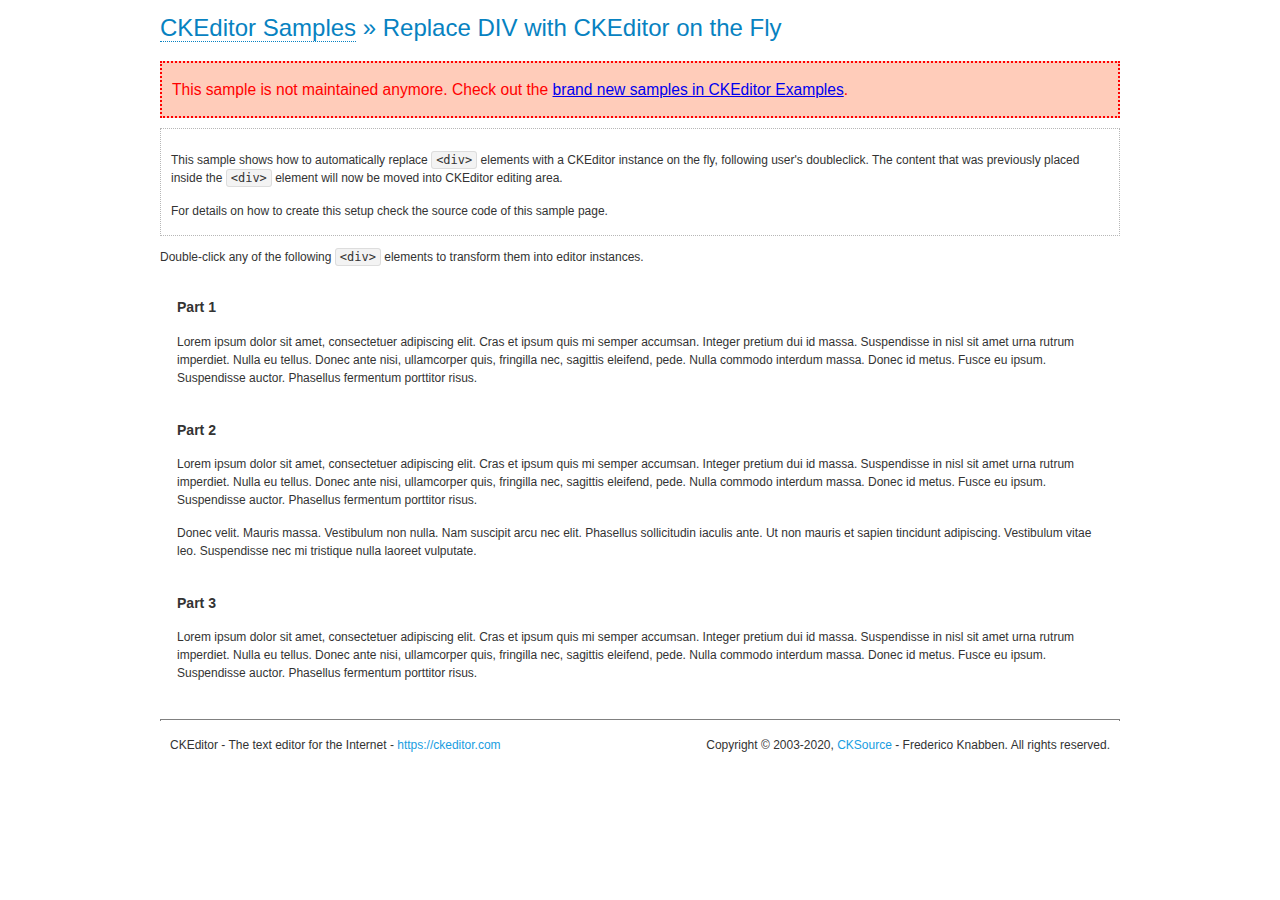
<file: ckeditor/samples/old/divreplace.html>
<!DOCTYPE html>
<!--
Copyright (c) 2003-2020, CKSource - Frederico Knabben. All rights reserved.
For licensing, see LICENSE.md or https://ckeditor.com/legal/ckeditor-oss-license
-->
<html lang="en">
<head>
	<meta charset="utf-8">
	<title>Replace DIV &mdash; CKEditor Sample</title>
	<script src="../../ckeditor.js"></script>
	<link href="sample.css" rel="stylesheet">
	<meta name="description" content="Try the latest sample of CKEditor 4 and learn more about customizing your WYSIWYG editor with endless possibilities.">
	<style>

		div.editable
		{
			border: solid 2px transparent;
			padding-left: 15px;
			padding-right: 15px;
		}

		div.editable:hover
		{
			border-color: black;
		}

	</style>
	<script>

		// Uncomment the following code to test the "Timeout Loading Method".
		// CKEDITOR.loadFullCoreTimeout = 5;

		window.onload = function() {
			// Listen to the double click event.
			if ( window.addEventListener )
				document.body.addEventListener( 'dblclick', onDoubleClick, false );
			else if ( window.attachEvent )
				document.body.attachEvent( 'ondblclick', onDoubleClick );

		};

		function onDoubleClick( ev ) {
			// Get the element which fired the event. This is not necessarily the
			// element to which the event has been attached.
			var element = ev.target || ev.srcElement;

			// Find out the div that holds this element.
			var name;

			do {
				element = element.parentNode;
			}
			while ( element && ( name = element.nodeName.toLowerCase() ) &&
				( name != 'div' || element.className.indexOf( 'editable' ) == -1 ) && name != 'body' );

			if ( name == 'div' && element.className.indexOf( 'editable' ) != -1 )
				replaceDiv( element );
		}

		var editor;

		function replaceDiv( div ) {
			if ( editor )
				editor.destroy();

			editor = CKEDITOR.replace( div );
		}

	</script>
</head>
<body>
	<h1 class="samples">
		<a href="index.html">CKEditor Samples</a> &raquo; Replace DIV with CKEditor on the Fly
	</h1>
	<div class="warning deprecated">
		This sample is not maintained anymore. Check out the <a href="https://ckeditor.com/docs/ckeditor4/latest/examples/index.html">brand new samples in CKEditor Examples</a>.
	</div>
	<div class="description">
		<p>
			This sample shows how to automatically replace <code>&lt;div&gt;</code> elements
			with a CKEditor instance on the fly, following user's doubleclick. The content
			that was previously placed inside the <code>&lt;div&gt;</code> element will now
			be moved into CKEditor editing area.
		</p>
		<p>
			For details on how to create this setup check the source code of this sample page.
		</p>
	</div>
	<p>
		Double-click any of the following <code>&lt;div&gt;</code> elements to transform them into
		editor instances.
	</p>
	<div class="editable">
		<h3>
			Part 1
		</h3>
		<p>
			Lorem ipsum dolor sit amet, consectetuer adipiscing elit. Cras et ipsum quis mi
			semper accumsan. Integer pretium dui id massa. Suspendisse in nisl sit amet urna
			rutrum imperdiet. Nulla eu tellus. Donec ante nisi, ullamcorper quis, fringilla
			nec, sagittis eleifend, pede. Nulla commodo interdum massa. Donec id metus. Fusce
			eu ipsum. Suspendisse auctor. Phasellus fermentum porttitor risus.
		</p>
	</div>
	<div class="editable">
		<h3>
			Part 2
		</h3>
		<p>
			Lorem ipsum dolor sit amet, consectetuer adipiscing elit. Cras et ipsum quis mi
			semper accumsan. Integer pretium dui id massa. Suspendisse in nisl sit amet urna
			rutrum imperdiet. Nulla eu tellus. Donec ante nisi, ullamcorper quis, fringilla
			nec, sagittis eleifend, pede. Nulla commodo interdum massa. Donec id metus. Fusce
			eu ipsum. Suspendisse auctor. Phasellus fermentum porttitor risus.
		</p>
		<p>
			Donec velit. Mauris massa. Vestibulum non nulla. Nam suscipit arcu nec elit. Phasellus
			sollicitudin iaculis ante. Ut non mauris et sapien tincidunt adipiscing. Vestibulum
			vitae leo. Suspendisse nec mi tristique nulla laoreet vulputate.
		</p>
	</div>
	<div class="editable">
		<h3>
			Part 3
		</h3>
		<p>
			Lorem ipsum dolor sit amet, consectetuer adipiscing elit. Cras et ipsum quis mi
			semper accumsan. Integer pretium dui id massa. Suspendisse in nisl sit amet urna
			rutrum imperdiet. Nulla eu tellus. Donec ante nisi, ullamcorper quis, fringilla
			nec, sagittis eleifend, pede. Nulla commodo interdum massa. Donec id metus. Fusce
			eu ipsum. Suspendisse auctor. Phasellus fermentum porttitor risus.
		</p>
	</div>
	<div id="footer">
		<hr>
		<p>
			CKEditor - The text editor for the Internet - <a class="samples" href="https://ckeditor.com/">https://ckeditor.com</a>
		</p>
		<p id="copy">
			Copyright &copy; 2003-2020, <a class="samples" href="https://cksource.com/">CKSource</a> - Frederico
			Knabben. All rights reserved.
		</p>
	</div>
</body>
</html>
</file>
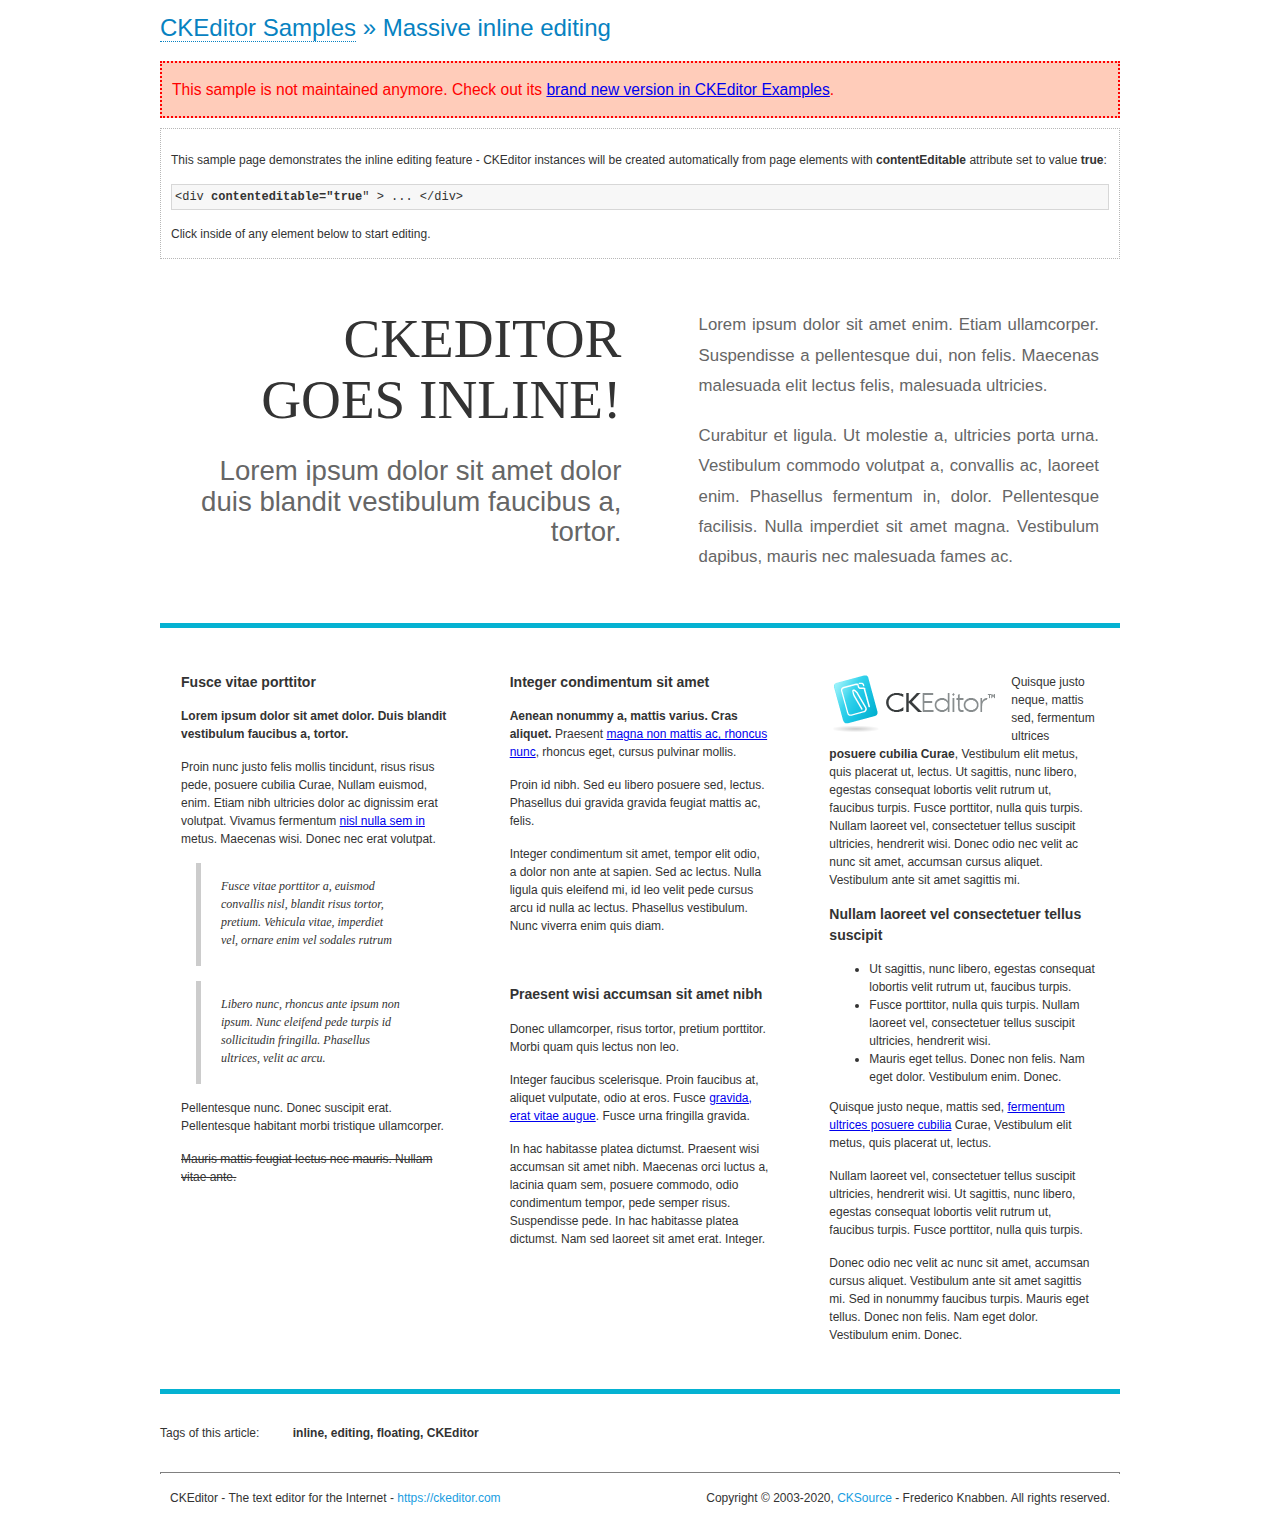
<file: ckeditor/samples/old/inlineall.html>
<!DOCTYPE html>
<!--
Copyright (c) 2003-2020, CKSource - Frederico Knabben. All rights reserved.
For licensing, see LICENSE.md or https://ckeditor.com/legal/ckeditor-oss-license
-->
<html lang="en">
<head>
	<meta charset="utf-8">
	<title>Massive inline editing &mdash; CKEditor Sample</title>
	<meta name="description" content="Try the latest sample of CKEditor 4 and learn more about customizing your WYSIWYG editor with endless possibilities.">
	<script src="../../ckeditor.js"></script>
	<script>

		// This code is generally not necessary, but it is here to demonstrate
		// how to customize specific editor instances on the fly. This fits well
		// this demo because we have editable elements (like headers) that
		// require less features.

		// The "instanceCreated" event is fired for every editor instance created.
		CKEDITOR.on( 'instanceCreated', function( event ) {
			var editor = event.editor,
				element = editor.element;

			// Customize editors for headers and tag list.
			// These editors don't need features like smileys, templates, iframes etc.
			if ( element.is( 'h1', 'h2', 'h3' ) || element.getAttribute( 'id' ) == 'taglist' ) {
				// Customize the editor configurations on "configLoaded" event,
				// which is fired after the configuration file loading and
				// execution. This makes it possible to change the
				// configurations before the editor initialization takes place.
				editor.on( 'configLoaded', function() {

					// Remove unnecessary plugins to make the editor simpler.
					editor.config.removePlugins = 'colorbutton,find,flash,font,' +
						'forms,iframe,image,newpage,removeformat,' +
						'smiley,specialchar,stylescombo,templates';

					// Rearrange the layout of the toolbar.
					editor.config.toolbarGroups = [
						{ name: 'editing',		groups: [ 'basicstyles', 'links' ] },
						{ name: 'undo' },
						{ name: 'clipboard',	groups: [ 'selection', 'clipboard' ] },
						{ name: 'about' }
					];
				});
			}
		});

	</script>
	<link href="sample.css" rel="stylesheet">
	<style>

		/* The following styles are just to make the page look nice. */

		/* Workaround to show Arial Black in Firefox. */
		@font-face
		{
			font-family: 'arial-black';
			src: local('Arial Black');
		}

		*[contenteditable="true"]
		{
			padding: 10px;
		}

		#container
		{
			width: 960px;
			margin: 30px auto 0;
		}

		#header
		{
			overflow: hidden;
			padding: 0 0 30px;
			border-bottom: 5px solid #05B2D2;
			position: relative;
		}

		#headerLeft,
		#headerRight
		{
			width: 49%;
			overflow: hidden;
		}

		#headerLeft
		{
			float: left;
			padding: 10px 1px 1px;
		}

		#headerLeft h2,
		#headerLeft h3
		{
			text-align: right;
			margin: 0;
			overflow: hidden;
			font-weight: normal;
		}

		#headerLeft h2
		{
			font-family: "Arial Black",arial-black;
			font-size: 4.6em;
			line-height: 1.1;
			text-transform: uppercase;
		}

		#headerLeft h3
		{
			font-size: 2.3em;
			line-height: 1.1;
			margin: .2em 0 0;
			color: #666;
		}

		#headerRight
		{
			float: right;
			padding: 1px;
		}

		#headerRight p
		{
			line-height: 1.8;
			text-align: justify;
			margin: 0;
		}

		#headerRight p + p
		{
			margin-top: 20px;
		}

		#headerRight > div
		{
			padding: 20px;
			margin: 0 0 0 30px;
			font-size: 1.4em;
			color: #666;
		}

		#columns
		{
			color: #333;
			overflow: hidden;
			padding: 20px 0;
		}

		#columns > div
		{
			float: left;
			width: 33.3%;
		}

		#columns #column1 > div
		{
			margin-left: 1px;
		}

		#columns #column3 > div
		{
			margin-right: 1px;
		}

		#columns > div > div
		{
			margin: 0px 10px;
			padding: 10px 20px;
		}

		#columns blockquote
		{
			margin-left: 15px;
		}

		#tagLine
		{
			border-top: 5px solid #05B2D2;
			padding-top: 20px;
		}

		#taglist {
			display: inline-block;
			margin-left: 20px;
			font-weight: bold;
			margin: 0 0 0 20px;
		}

	</style>
</head>
<body>
<div>
	<h1 class="samples"><a href="index.html">CKEditor Samples</a> &raquo; Massive inline editing</h1>
	<div class="warning deprecated">
		This sample is not maintained anymore. Check out its <a href="https://ckeditor.com/docs/ckeditor4/latest/examples/inline.html">brand new version in CKEditor Examples</a>.
	</div>
	<div class="description">
		<p>This sample page demonstrates the inline editing feature - CKEditor instances will be created automatically from page elements with <strong>contentEditable</strong> attribute set to value <strong>true</strong>:</p>
		<pre class="samples">&lt;div <strong>contenteditable="true</strong>" &gt; ... &lt;/div&gt;</pre>
		<p>Click inside of any element below to start editing.</p>
	</div>
</div>
<div id="container">
	<div id="header">
		<div id="headerLeft">
			<h2 id="sampleTitle" contenteditable="true">
				CKEditor<br> Goes Inline!
			</h2>
			<h3 contenteditable="true">
				Lorem ipsum dolor sit amet dolor duis blandit vestibulum faucibus a, tortor.
			</h3>
		</div>
		<div id="headerRight">
			<div contenteditable="true">
				<p>
					Lorem ipsum dolor sit amet enim. Etiam ullamcorper. Suspendisse a pellentesque dui, non felis. Maecenas malesuada elit lectus felis, malesuada ultricies.
				</p>
				<p>
					Curabitur et ligula. Ut molestie a, ultricies porta urna. Vestibulum commodo volutpat a, convallis ac, laoreet enim. Phasellus fermentum in, dolor. Pellentesque facilisis. Nulla imperdiet sit amet magna. Vestibulum dapibus, mauris nec malesuada fames ac.
				</p>
			</div>
		</div>
	</div>
	<div id="columns">
		<div id="column1">
			<div contenteditable="true">
				<h3>
					Fusce vitae porttitor
				</h3>
				<p>
					<strong>
						Lorem ipsum dolor sit amet dolor. Duis blandit vestibulum faucibus a, tortor.
					</strong>
				</p>
				<p>
					Proin nunc justo felis mollis tincidunt, risus risus pede, posuere cubilia Curae, Nullam euismod, enim. Etiam nibh ultricies dolor ac dignissim erat volutpat. Vivamus fermentum <a href="https://ckeditor.com/">nisl nulla sem in</a> metus. Maecenas wisi. Donec nec erat volutpat.
				</p>
				<blockquote>
					<p>
						Fusce vitae porttitor a, euismod convallis nisl, blandit risus tortor, pretium.
						Vehicula vitae, imperdiet vel, ornare enim vel sodales rutrum
					</p>
				</blockquote>
				<blockquote>
					<p>
						Libero nunc, rhoncus ante ipsum non ipsum. Nunc eleifend pede turpis id sollicitudin fringilla. Phasellus ultrices, velit ac arcu.
					</p>
				</blockquote>
				<p>Pellentesque nunc. Donec suscipit erat. Pellentesque habitant morbi tristique ullamcorper.</p>
				<p><s>Mauris mattis feugiat lectus nec mauris. Nullam vitae ante.</s></p>
			</div>
		</div>
		<div id="column2">
			<div contenteditable="true">
				<h3>
					Integer condimentum sit amet
				</h3>
				<p>
					<strong>Aenean nonummy a, mattis varius. Cras aliquet.</strong>
					Praesent <a href="https://ckeditor.com/">magna non mattis ac, rhoncus nunc</a>, rhoncus eget, cursus pulvinar mollis.</p>
				<p>Proin id nibh. Sed eu libero posuere sed, lectus. Phasellus dui gravida gravida feugiat mattis ac, felis.</p>
				<p>Integer condimentum sit amet, tempor elit odio, a dolor non ante at sapien. Sed ac lectus. Nulla ligula quis eleifend mi, id leo velit pede cursus arcu id nulla ac lectus. Phasellus vestibulum. Nunc viverra enim quis diam.</p>
			</div>
			<div contenteditable="true">
				<h3>
					Praesent wisi accumsan sit amet nibh
				</h3>
				<p>Donec ullamcorper, risus tortor, pretium porttitor. Morbi quam quis lectus non leo.</p>
				<p style="margin-left: 40px; ">Integer faucibus scelerisque. Proin faucibus at, aliquet vulputate, odio at eros. Fusce <a href="https://ckeditor.com/">gravida, erat vitae augue</a>. Fusce urna fringilla gravida.</p>
				<p>In hac habitasse platea dictumst. Praesent wisi accumsan sit amet nibh. Maecenas orci luctus a, lacinia quam sem, posuere commodo, odio condimentum tempor, pede semper risus. Suspendisse pede. In hac habitasse platea dictumst. Nam sed laoreet sit amet erat. Integer.</p>
			</div>
		</div>
		<div id="column3">
			<div contenteditable="true">
				<p>
					<img src="assets/inlineall/logo.png" alt="CKEditor logo" style="float:left">
				</p>
				<p>Quisque justo neque, mattis sed, fermentum ultrices <strong>posuere cubilia Curae</strong>, Vestibulum elit metus, quis placerat ut, lectus. Ut sagittis, nunc libero, egestas consequat lobortis velit rutrum ut, faucibus turpis. Fusce porttitor, nulla quis turpis. Nullam laoreet vel, consectetuer tellus suscipit ultricies, hendrerit wisi. Donec odio nec velit ac nunc sit amet, accumsan cursus aliquet. Vestibulum ante sit amet sagittis mi.</p>
				<h3>
					Nullam laoreet vel consectetuer tellus suscipit
				</h3>
				<ul>
					<li>Ut sagittis, nunc libero, egestas consequat lobortis velit rutrum ut, faucibus turpis.</li>
					<li>Fusce porttitor, nulla quis turpis. Nullam laoreet vel, consectetuer tellus suscipit ultricies, hendrerit wisi.</li>
					<li>Mauris eget tellus. Donec non felis. Nam eget dolor. Vestibulum enim. Donec.</li>
				</ul>
				<p>Quisque justo neque, mattis sed, <a href="https://ckeditor.com/">fermentum ultrices posuere cubilia</a> Curae, Vestibulum elit metus, quis placerat ut, lectus.</p>
				<p>Nullam laoreet vel, consectetuer tellus suscipit ultricies, hendrerit wisi. Ut sagittis, nunc libero, egestas consequat lobortis velit rutrum ut, faucibus turpis. Fusce porttitor, nulla quis turpis.</p>
				<p>Donec odio nec velit ac nunc sit amet, accumsan cursus aliquet. Vestibulum ante sit amet sagittis mi. Sed in nonummy faucibus turpis. Mauris eget tellus. Donec non felis. Nam eget dolor. Vestibulum enim. Donec.</p>
			</div>
		</div>
	</div>
	<div id="tagLine">
		Tags of this article:
		<p id="taglist" contenteditable="true">
			inline, editing, floating, CKEditor
		</p>
	</div>
</div>
<div id="footer">
	<hr>
	<p>
		CKEditor - The text editor for the Internet - <a class="samples" href="https://ckeditor.com/">
			https://ckeditor.com</a>
	</p>
	<p id="copy">
		Copyright &copy; 2003-2020, <a class="samples" href="https://cksource.com/">CKSource</a>
		- Frederico Knabben. All rights reserved.
	</p>
</div>
</body>
</html>
</file>
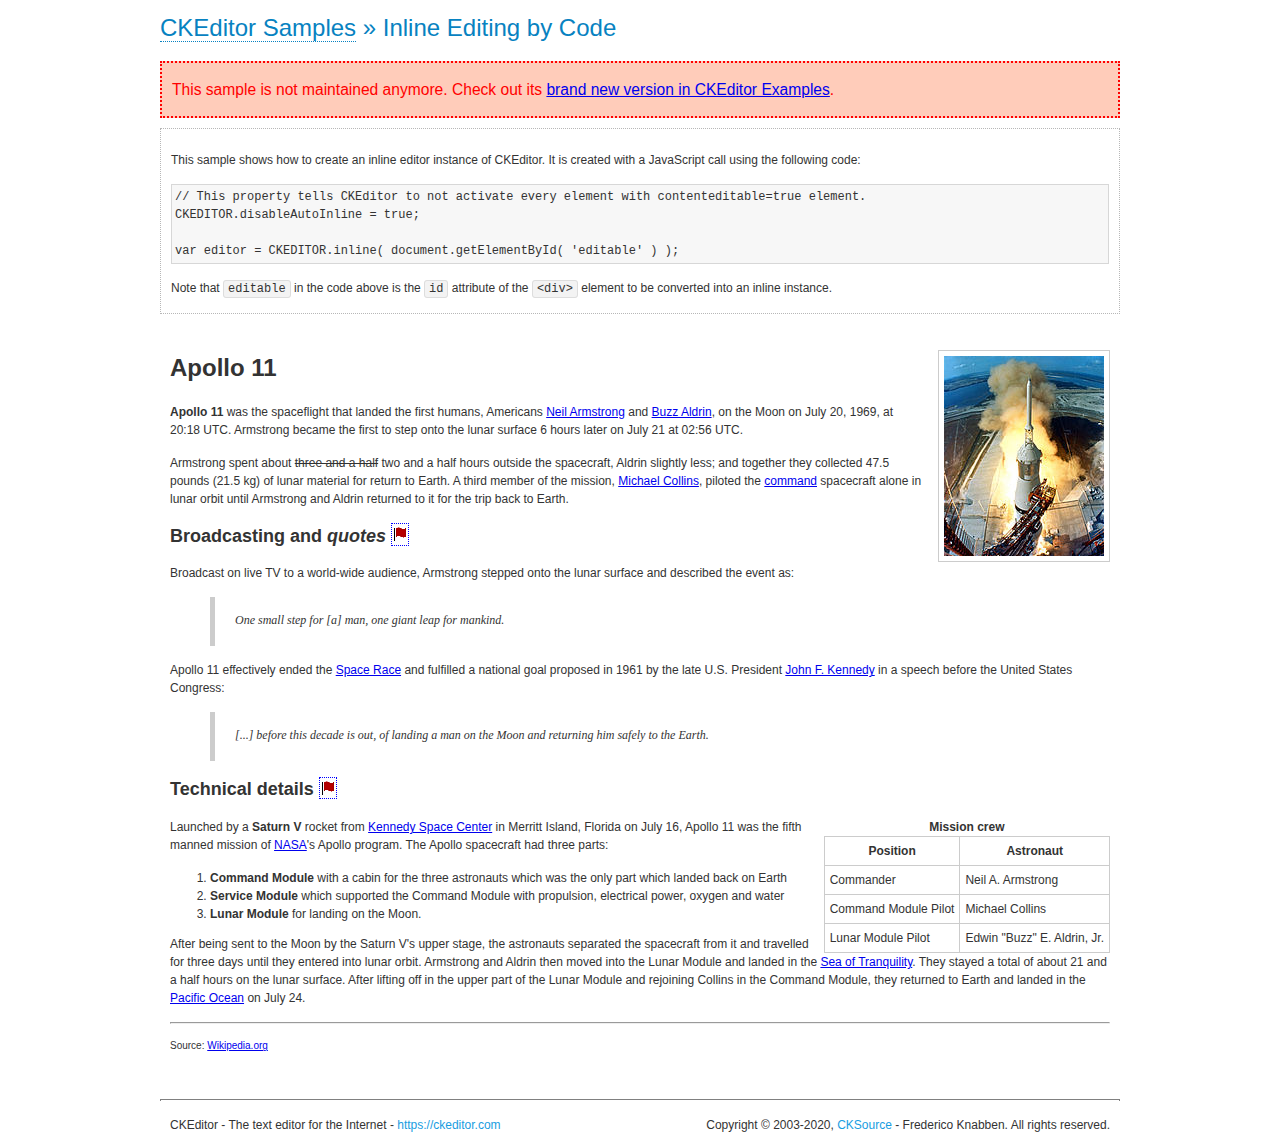
<file: ckeditor/samples/old/inlinebycode.html>
<!DOCTYPE html>
<!--
Copyright (c) 2003-2020, CKSource - Frederico Knabben. All rights reserved.
For licensing, see LICENSE.md or https://ckeditor.com/legal/ckeditor-oss-license
-->
<html lang="en">
<head>
	<meta charset="utf-8">
	<title>Inline Editing by Code &mdash; CKEditor Sample</title>
	<script src="../../ckeditor.js"></script>
	<link href="sample.css" rel="stylesheet">
	<meta name="description" content="Try the latest sample of CKEditor 4 and learn more about customizing your WYSIWYG editor with endless possibilities.">
	<style>

		#editable
		{
			padding: 10px;
			float: left;
		}

	</style>
</head>
<body>
	<h1 class="samples">
		<a href="index.html">CKEditor Samples</a> &raquo; Inline Editing by Code
	</h1>
	<div class="warning deprecated">
		This sample is not maintained anymore. Check out its <a href="https://ckeditor.com/docs/ckeditor4/latest/examples/inline.html">brand new version in CKEditor Examples</a>.
	</div>
	<div class="description">
		<p>
			This sample shows how to create an inline editor instance of CKEditor. It is created
			with a JavaScript call using the following code:
		</p>
<pre class="samples">
// This property tells CKEditor to not activate every element with contenteditable=true element.
CKEDITOR.disableAutoInline = true;

var editor = CKEDITOR.inline( document.getElementById( 'editable' ) );
</pre>
		<p>
			Note that <code>editable</code> in the code above is the <code>id</code>
			attribute of the <code>&lt;div&gt;</code> element to be converted into an inline instance.
		</p>
	</div>
	<div id="editable" contenteditable="true">
		<h1><img alt="Saturn V carrying Apollo 11" class="right" src="assets/sample.jpg" /> Apollo 11</h1>

		<p><b>Apollo 11</b> was the spaceflight that landed the first humans, Americans <a href="http://en.wikipedia.org/wiki/Neil_Armstrong" title="Neil Armstrong">Neil Armstrong</a> and <a href="http://en.wikipedia.org/wiki/Buzz_Aldrin" title="Buzz Aldrin">Buzz Aldrin</a>, on the Moon on July 20, 1969, at 20:18 UTC. Armstrong became the first to step onto the lunar surface 6 hours later on July 21 at 02:56 UTC.</p>

		<p>Armstrong spent about <s>three and a half</s> two and a half hours outside the spacecraft, Aldrin slightly less; and together they collected 47.5 pounds (21.5&nbsp;kg) of lunar material for return to Earth. A third member of the mission, <a href="http://en.wikipedia.org/wiki/Michael_Collins_(astronaut)" title="Michael Collins (astronaut)">Michael Collins</a>, piloted the <a href="http://en.wikipedia.org/wiki/Apollo_Command/Service_Module" title="Apollo Command/Service Module">command</a> spacecraft alone in lunar orbit until Armstrong and Aldrin returned to it for the trip back to Earth.</p>

		<h2>Broadcasting and <em>quotes</em> <a id="quotes" name="quotes"></a></h2>

		<p>Broadcast on live TV to a world-wide audience, Armstrong stepped onto the lunar surface and described the event as:</p>

		<blockquote>
			<p>One small step for [a] man, one giant leap for mankind.</p>
		</blockquote>

		<p>Apollo 11 effectively ended the <a href="http://en.wikipedia.org/wiki/Space_Race" title="Space Race">Space Race</a> and fulfilled a national goal proposed in 1961 by the late U.S. President <a href="http://en.wikipedia.org/wiki/John_F._Kennedy" title="John F. Kennedy">John F. Kennedy</a> in a speech before the United States Congress:</p>

		<blockquote>
			<p>[...] before this decade is out, of landing a man on the Moon and returning him safely to the Earth.</p>
		</blockquote>

		<h2>Technical details <a id="tech-details" name="tech-details"></a></h2>

		<table align="right" border="1" bordercolor="#ccc" cellpadding="5" cellspacing="0" style="border-collapse:collapse;margin:10px 0 10px 15px;">
			<caption><strong>Mission crew</strong></caption>
			<thead>
			<tr>
				<th scope="col">Position</th>
				<th scope="col">Astronaut</th>
			</tr>
			</thead>
			<tbody>
			<tr>
				<td>Commander</td>
				<td>Neil A. Armstrong</td>
			</tr>
			<tr>
				<td>Command Module Pilot</td>
				<td>Michael Collins</td>
			</tr>
			<tr>
				<td>Lunar Module Pilot</td>
				<td>Edwin &quot;Buzz&quot; E. Aldrin, Jr.</td>
			</tr>
			</tbody>
		</table>

		<p>Launched by a <strong>Saturn V</strong> rocket from <a href="http://en.wikipedia.org/wiki/Kennedy_Space_Center" title="Kennedy Space Center">Kennedy Space Center</a> in Merritt Island, Florida on July 16, Apollo 11 was the fifth manned mission of <a href="http://en.wikipedia.org/wiki/NASA" title="NASA">NASA</a>&#39;s Apollo program. The Apollo spacecraft had three parts:</p>

		<ol>
			<li><strong>Command Module</strong> with a cabin for the three astronauts which was the only part which landed back on Earth</li>
			<li><strong>Service Module</strong> which supported the Command Module with propulsion, electrical power, oxygen and water</li>
			<li><strong>Lunar Module</strong> for landing on the Moon.</li>
		</ol>

		<p>After being sent to the Moon by the Saturn V&#39;s upper stage, the astronauts separated the spacecraft from it and travelled for three days until they entered into lunar orbit. Armstrong and Aldrin then moved into the Lunar Module and landed in the <a href="http://en.wikipedia.org/wiki/Mare_Tranquillitatis" title="Mare Tranquillitatis">Sea of Tranquility</a>. They stayed a total of about 21 and a half hours on the lunar surface. After lifting off in the upper part of the Lunar Module and rejoining Collins in the Command Module, they returned to Earth and landed in the <a href="http://en.wikipedia.org/wiki/Pacific_Ocean" title="Pacific Ocean">Pacific Ocean</a> on July 24.</p>

		<hr />
		<p style="text-align: right;"><small>Source: <a href="http://en.wikipedia.org/wiki/Apollo_11">Wikipedia.org</a></small></p>
	</div>

	<script>
		// We need to turn off the automatic editor creation first.
		CKEDITOR.disableAutoInline = true;

		var editor = CKEDITOR.inline( 'editable' );
	</script>
	<div id="footer">
		<hr>
		<p contenteditable="true">
			CKEditor - The text editor for the Internet - <a class="samples" href="https://ckeditor.com/">
				https://ckeditor.com</a>
		</p>
		<p id="copy">
			Copyright &copy; 2003-2020, <a class="samples" href="https://cksource.com/">CKSource</a>
			- Frederico Knabben. All rights reserved.
		</p>
	</div>
</body>
</html>
</file>
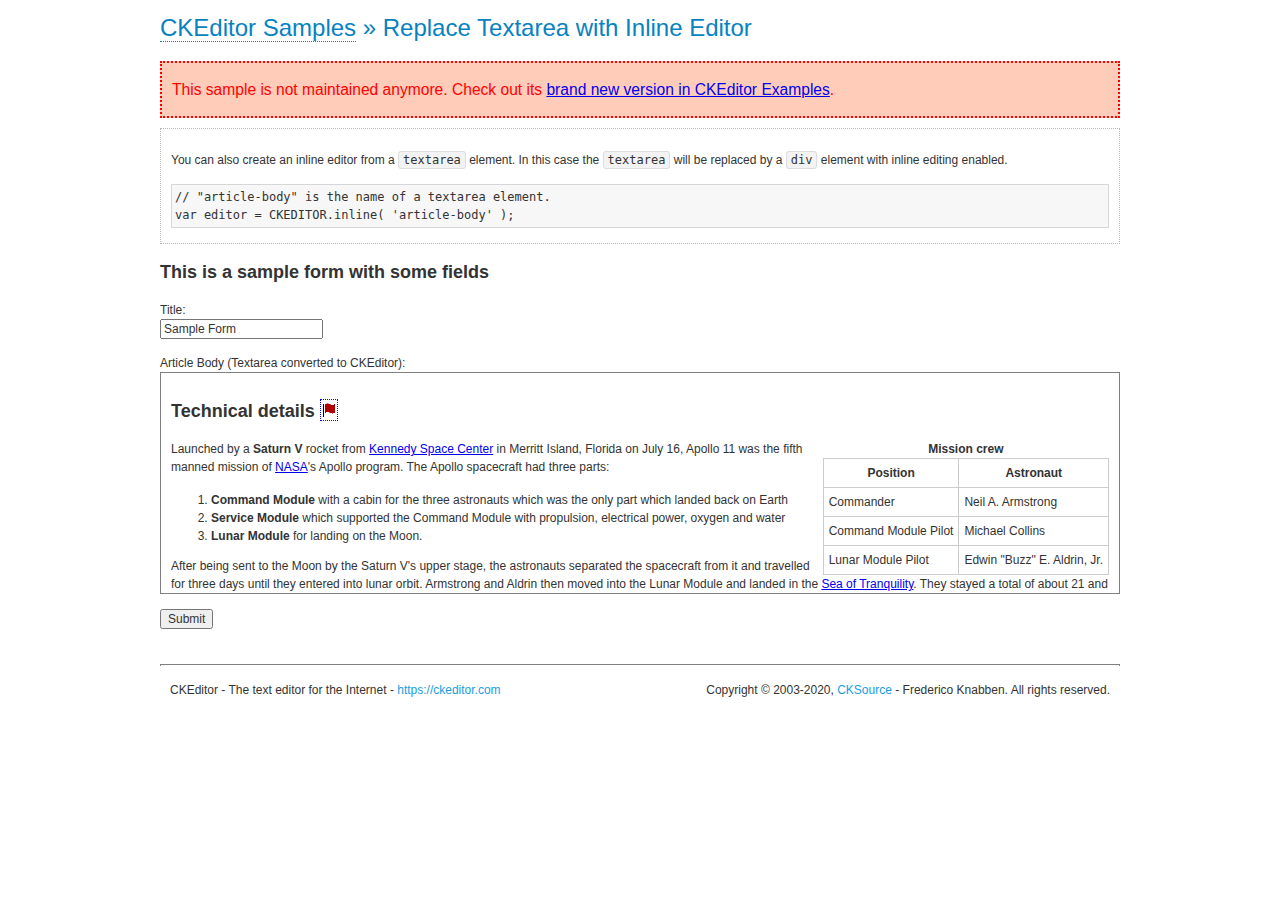
<file: ckeditor/samples/old/inlinetextarea.html>
<!DOCTYPE html>
<!--
Copyright (c) 2003-2020, CKSource - Frederico Knabben. All rights reserved.
For licensing, see LICENSE.md or https://ckeditor.com/legal/ckeditor-oss-license
-->
<html lang="en">
<head>
	<meta charset="utf-8">
	<title>Replace Textarea with Inline Editor &mdash; CKEditor Sample</title>
	<script src="../../ckeditor.js"></script>
	<link href="sample.css" rel="stylesheet">
	<meta name="description" content="Try the latest sample of CKEditor 4 and learn more about customizing your WYSIWYG editor with endless possibilities.">
	<style>

		/* Style the CKEditor element to look like a textfield */
		.cke_textarea_inline
		{
			padding: 10px;
			height: 200px;
			overflow: auto;

			border: 1px solid gray;
			-webkit-appearance: textfield;
		}

	</style>
</head>
<body>
	<h1 class="samples">
		<a href="index.html">CKEditor Samples</a> &raquo; Replace Textarea with Inline Editor
	</h1>
	<div class="warning deprecated">
		This sample is not maintained anymore. Check out its <a href="https://ckeditor.com/docs/ckeditor4/latest/examples/inline.html">brand new version in CKEditor Examples</a>.
	</div>
	<div class="description">
		<p>
			You can also create an inline editor from a <code>textarea</code>
			element. In this case the <code>textarea</code> will be replaced
			by a <code>div</code> element with inline editing enabled.
		</p>
<pre class="samples">
// "article-body" is the name of a textarea element.
var editor = CKEDITOR.inline( 'article-body' );
</pre>
	</div>
	<form action="sample_posteddata.php" method="post">
		<h2>This is a sample form with some fields</h2>
		<p>
			Title:<br>
			<input type="text" name="title" value="Sample Form"></p>
		<p>
			Article Body (Textarea converted to CKEditor):<br>
			<textarea name="article-body" style="height: 200px">
				&lt;h2&gt;Technical details &lt;a id="tech-details" name="tech-details"&gt;&lt;/a&gt;&lt;/h2&gt;

				&lt;table align="right" border="1" bordercolor="#ccc" cellpadding="5" cellspacing="0" style="border-collapse:collapse;margin:10px 0 10px 15px;"&gt;
					&lt;caption&gt;&lt;strong&gt;Mission crew&lt;/strong&gt;&lt;/caption&gt;
					&lt;thead&gt;
					&lt;tr&gt;
						&lt;th scope="col"&gt;Position&lt;/th&gt;
						&lt;th scope="col"&gt;Astronaut&lt;/th&gt;
					&lt;/tr&gt;
					&lt;/thead&gt;
					&lt;tbody&gt;
					&lt;tr&gt;
						&lt;td&gt;Commander&lt;/td&gt;
						&lt;td&gt;Neil A. Armstrong&lt;/td&gt;
					&lt;/tr&gt;
					&lt;tr&gt;
						&lt;td&gt;Command Module Pilot&lt;/td&gt;
						&lt;td&gt;Michael Collins&lt;/td&gt;
					&lt;/tr&gt;
					&lt;tr&gt;
						&lt;td&gt;Lunar Module Pilot&lt;/td&gt;
						&lt;td&gt;Edwin &quot;Buzz&quot; E. Aldrin, Jr.&lt;/td&gt;
					&lt;/tr&gt;
					&lt;/tbody&gt;
				&lt;/table&gt;

				&lt;p&gt;Launched by a &lt;strong&gt;Saturn V&lt;/strong&gt; rocket from &lt;a href="http://en.wikipedia.org/wiki/Kennedy_Space_Center" title="Kennedy Space Center"&gt;Kennedy Space Center&lt;/a&gt; in Merritt Island, Florida on July 16, Apollo 11 was the fifth manned mission of &lt;a href="http://en.wikipedia.org/wiki/NASA" title="NASA"&gt;NASA&lt;/a&gt;&#39;s Apollo program. The Apollo spacecraft had three parts:&lt;/p&gt;

				&lt;ol&gt;
					&lt;li&gt;&lt;strong&gt;Command Module&lt;/strong&gt; with a cabin for the three astronauts which was the only part which landed back on Earth&lt;/li&gt;
					&lt;li&gt;&lt;strong&gt;Service Module&lt;/strong&gt; which supported the Command Module with propulsion, electrical power, oxygen and water&lt;/li&gt;
					&lt;li&gt;&lt;strong&gt;Lunar Module&lt;/strong&gt; for landing on the Moon.&lt;/li&gt;
				&lt;/ol&gt;

				&lt;p&gt;After being sent to the Moon by the Saturn V&#39;s upper stage, the astronauts separated the spacecraft from it and travelled for three days until they entered into lunar orbit. Armstrong and Aldrin then moved into the Lunar Module and landed in the &lt;a href="http://en.wikipedia.org/wiki/Mare_Tranquillitatis" title="Mare Tranquillitatis"&gt;Sea of Tranquility&lt;/a&gt;. They stayed a total of about 21 and a half hours on the lunar surface. After lifting off in the upper part of the Lunar Module and rejoining Collins in the Command Module, they returned to Earth and landed in the &lt;a href="http://en.wikipedia.org/wiki/Pacific_Ocean" title="Pacific Ocean"&gt;Pacific Ocean&lt;/a&gt; on July 24.&lt;/p&gt;

				&lt;hr /&gt;
				&lt;p style="text-align: right;"&gt;&lt;small&gt;Source: &lt;a href="http://en.wikipedia.org/wiki/Apollo_11"&gt;Wikipedia.org&lt;/a&gt;&lt;/small&gt;&lt;/p&gt;
			</textarea>
		</p>
		<p>
			<input type="submit" value="Submit">
		</p>
	</form>

	<script>
		CKEDITOR.inline( 'article-body' );
	</script>
	<div id="footer">
		<hr>
		<p>
			CKEditor - The text editor for the Internet - <a class="samples" href="https://ckeditor.com/">
				https://ckeditor.com</a>
		</p>
		<p id="copy">
			Copyright &copy; 2003-2020, <a class="samples" href="https://cksource.com/">CKSource</a>
			- Frederico Knabben. All rights reserved.
		</p>
	</div>
</body>
</html>
</file>
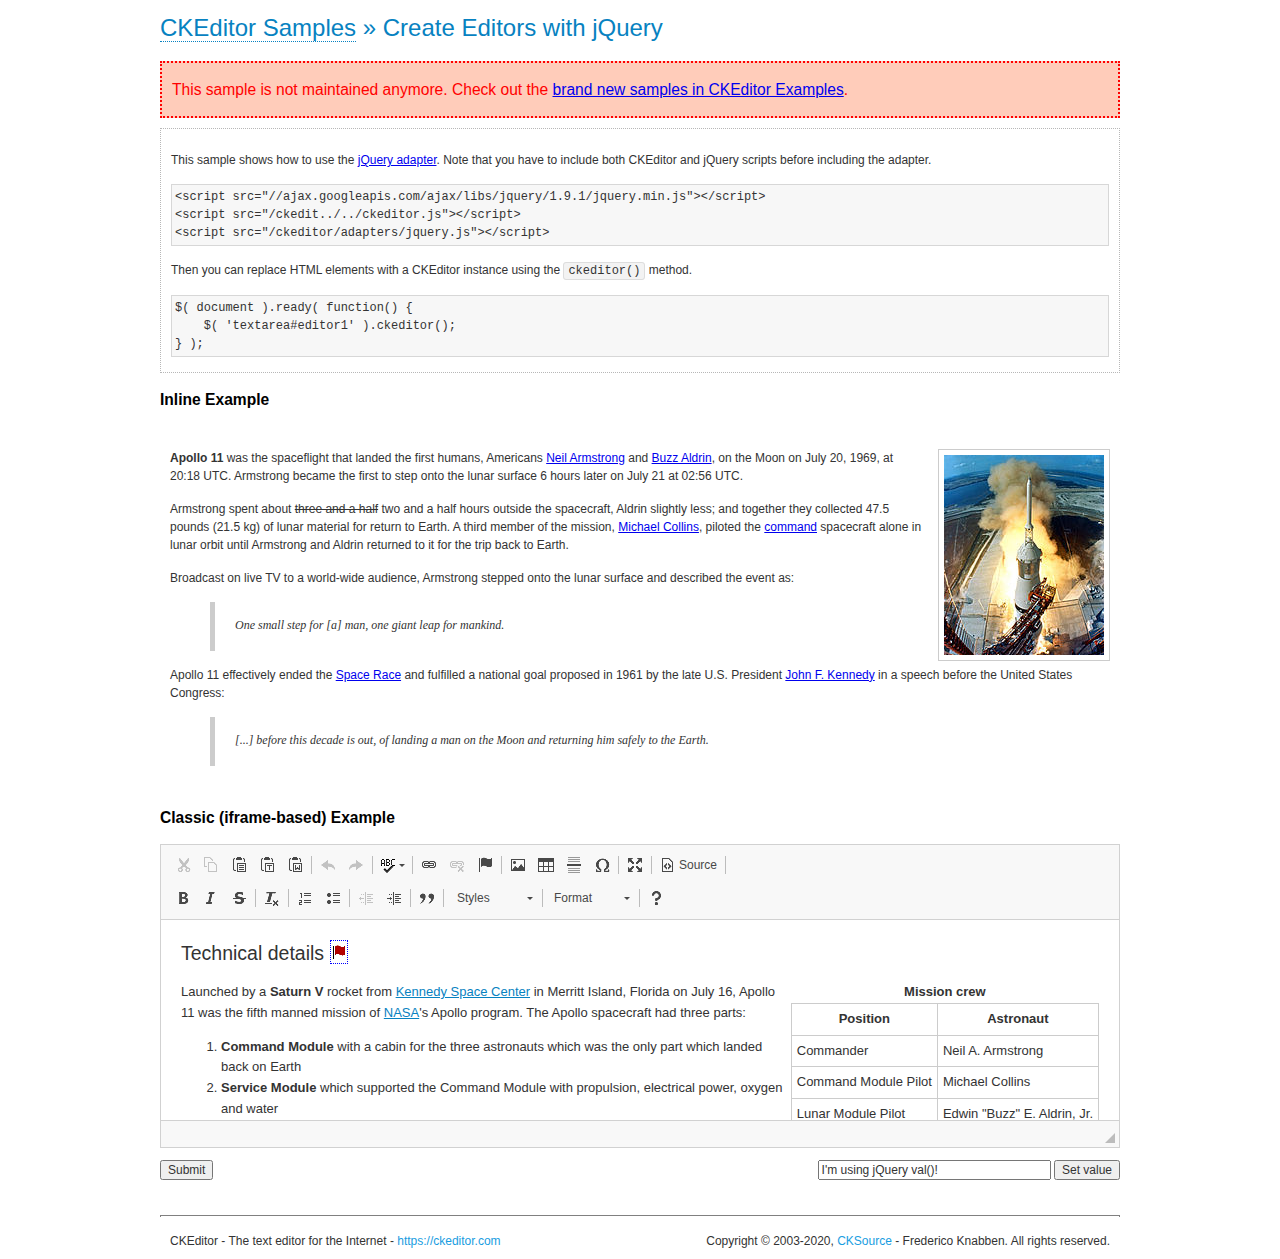
<file: ckeditor/samples/old/jquery.html>
<!DOCTYPE html>
<!--
Copyright (c) 2003-2020, CKSource - Frederico Knabben. All rights reserved.
For licensing, see LICENSE.md or https://ckeditor.com/legal/ckeditor-oss-license
-->
<html lang="en">
<head>
	<meta charset="utf-8">
	<title>jQuery Adapter &mdash; CKEditor Sample</title>
	<script src="http://code.jquery.com/jquery-1.11.0.min.js"></script>
	<script src="../../ckeditor.js"></script>
	<script src="../../adapters/jquery.js"></script>
	<link href="sample.css" rel="stylesheet">
	<meta name="description" content="Try the latest sample of CKEditor 4 and learn more about customizing your WYSIWYG editor with endless possibilities.">
	<style>

		#editable
		{
			padding: 10px;
			float: left;
		}

	</style>
	<script>

		CKEDITOR.disableAutoInline = true;

		$( document ).ready( function() {
			$( '#editor1' ).ckeditor(); // Use CKEDITOR.replace() if element is <textarea>.
			$( '#editable' ).ckeditor(); // Use CKEDITOR.inline().
		} );

		function setValue() {
			$( '#editor1' ).val( $( 'input#val' ).val() );
		}

	</script>
</head>
<body>
	<h1 class="samples">
		<a href="index.html" id="a-test">CKEditor Samples</a> &raquo; Create Editors with jQuery
	</h1>
	<div class="warning deprecated">
		This sample is not maintained anymore. Check out the <a href="https://ckeditor.com/docs/ckeditor4/latest/examples/index.html">brand new samples in CKEditor Examples</a>.
	</div>
	<form action="sample_posteddata.php" method="post">
		<div class="description">
			<p>
				This sample shows how to use the <a href="https://ckeditor.com/docs/ckeditor4/latest/guide/dev_jquery.html">jQuery adapter</a>.
				Note that you have to include both CKEditor and jQuery scripts before including the adapter.
			</p>

<pre class="samples">
&lt;script src="//ajax.googleapis.com/ajax/libs/jquery/1.9.1/jquery.min.js"&gt;&lt;/script&gt;
&lt;script src="/ckedit../../ckeditor.js"&gt;&lt;/script&gt;
&lt;script src="/ckeditor/adapters/jquery.js"&gt;&lt;/script&gt;
</pre>

			<p>Then you can replace HTML elements with a CKEditor instance using the <code>ckeditor()</code> method.</p>

<pre class="samples">
$( document ).ready( function() {
	$( 'textarea#editor1' ).ckeditor();
} );
</pre>
		</div>

		<h2 class="samples">Inline Example</h2>

		<div id="editable" contenteditable="true">
			<p><img alt="Saturn V carrying Apollo 11" class="right" src="assets/sample.jpg"/><b>Apollo 11</b> was the spaceflight that landed the first humans, Americans <a href="http://en.wikipedia.org/wiki/Neil_Armstrong" title="Neil Armstrong">Neil Armstrong</a> and <a href="http://en.wikipedia.org/wiki/Buzz_Aldrin" title="Buzz Aldrin">Buzz Aldrin</a>, on the Moon on July 20, 1969, at 20:18 UTC. Armstrong became the first to step onto the lunar surface 6 hours later on July 21 at 02:56 UTC.</p>
			<p>Armstrong spent about <s>three and a half</s> two and a half hours outside the spacecraft, Aldrin slightly less; and together they collected 47.5 pounds (21.5&nbsp;kg) of lunar material for return to Earth. A third member of the mission, <a href="http://en.wikipedia.org/wiki/Michael_Collins_(astronaut)" title="Michael Collins (astronaut)">Michael Collins</a>, piloted the <a href="http://en.wikipedia.org/wiki/Apollo_Command/Service_Module" title="Apollo Command/Service Module">command</a> spacecraft alone in lunar orbit until Armstrong and Aldrin returned to it for the trip back to Earth.
			<p>Broadcast on live TV to a world-wide audience, Armstrong stepped onto the lunar surface and described the event as:</p>
			<blockquote><p>One small step for [a] man, one giant leap for mankind.</p></blockquote> <p>Apollo 11 effectively ended the <a href="http://en.wikipedia.org/wiki/Space_Race" title="Space Race">Space Race</a> and fulfilled a national goal proposed in 1961 by the late U.S. President <a href="http://en.wikipedia.org/wiki/John_F._Kennedy" title="John F. Kennedy">John F. Kennedy</a> in a speech before the United States Congress:</p> <blockquote><p>[...] before this decade is out, of landing a man on the Moon and returning him safely to the Earth.</p></blockquote>
		</div>

		<br style="clear: both">

		<h2 class="samples">Classic (iframe-based) Example</h2>

		<textarea cols="80" id="editor1" name="editor1" rows="10">
			&lt;h2&gt;Technical details &lt;a id=&quot;tech-details&quot; name=&quot;tech-details&quot;&gt;&lt;/a&gt;&lt;/h2&gt; &lt;table align=&quot;right&quot; border=&quot;1&quot; bordercolor=&quot;#ccc&quot; cellpadding=&quot;5&quot; cellspacing=&quot;0&quot; style=&quot;border-collapse:collapse;margin:10px 0 10px 15px;&quot;&gt; &lt;caption&gt;&lt;strong&gt;Mission crew&lt;/strong&gt;&lt;/caption&gt; &lt;thead&gt; &lt;tr&gt; &lt;th scope=&quot;col&quot;&gt;Position&lt;/th&gt; &lt;th scope=&quot;col&quot;&gt;Astronaut&lt;/th&gt; &lt;/tr&gt; &lt;/thead&gt; &lt;tbody&gt; &lt;tr&gt; &lt;td&gt;Commander&lt;/td&gt; &lt;td&gt;Neil A. Armstrong&lt;/td&gt; &lt;/tr&gt; &lt;tr&gt; &lt;td&gt;Command Module Pilot&lt;/td&gt; &lt;td&gt;Michael Collins&lt;/td&gt; &lt;/tr&gt; &lt;tr&gt; &lt;td&gt;Lunar Module Pilot&lt;/td&gt; &lt;td&gt;Edwin &amp;quot;Buzz&amp;quot; E. Aldrin, Jr.&lt;/td&gt; &lt;/tr&gt; &lt;/tbody&gt; &lt;/table&gt; &lt;p&gt;Launched by a &lt;strong&gt;Saturn V&lt;/strong&gt; rocket from &lt;a href=&quot;http://en.wikipedia.org/wiki/Kennedy_Space_Center&quot; title=&quot;Kennedy Space Center&quot;&gt;Kennedy Space Center&lt;/a&gt; in Merritt Island, Florida on July 16, Apollo 11 was the fifth manned mission of &lt;a href=&quot;http://en.wikipedia.org/wiki/NASA&quot; title=&quot;NASA&quot;&gt;NASA&lt;/a&gt;&amp;#39;s Apollo program. The Apollo spacecraft had three parts:&lt;/p&gt; &lt;ol&gt; &lt;li&gt;&lt;strong&gt;Command Module&lt;/strong&gt; with a cabin for the three astronauts which was the only part which landed back on Earth&lt;/li&gt; &lt;li&gt;&lt;strong&gt;Service Module&lt;/strong&gt; which supported the Command Module with propulsion, electrical power, oxygen and water&lt;/li&gt; &lt;li&gt;&lt;strong&gt;Lunar Module&lt;/strong&gt; for landing on the Moon.&lt;/li&gt; &lt;/ol&gt; &lt;p&gt;After being sent to the Moon by the Saturn V&amp;#39;s upper stage, the astronauts separated the spacecraft from it and travelled for three days until they entered into lunar orbit. Armstrong and Aldrin then moved into the Lunar Module and landed in the &lt;a href=&quot;http://en.wikipedia.org/wiki/Mare_Tranquillitatis&quot; title=&quot;Mare Tranquillitatis&quot;&gt;Sea of Tranquility&lt;/a&gt;. They stayed a total of about 21 and a half hours on the lunar surface. After lifting off in the upper part of the Lunar Module and rejoining Collins in the Command Module, they returned to Earth and landed in the &lt;a href=&quot;http://en.wikipedia.org/wiki/Pacific_Ocean&quot; title=&quot;Pacific Ocean&quot;&gt;Pacific Ocean&lt;/a&gt; on July 24.&lt;/p&gt; &lt;hr/&gt; &lt;p style=&quot;text-align: right;&quot;&gt;&lt;small&gt;Source: &lt;a href=&quot;http://en.wikipedia.org/wiki/Apollo_11&quot;&gt;Wikipedia.org&lt;/a&gt;&lt;/small&gt;&lt;/p&gt;
		</textarea>

		<p style="overflow: hidden">
			<input style="float: left" type="submit" value="Submit">
			<span style="float: right">
				<input type="text" id="val" value="I'm using jQuery val()!" size="30">
				<input onclick="setValue();" type="button" value="Set value">
			</span>
		</p>
	</form>
	<div id="footer">
		<hr>
		<p>
			CKEditor - The text editor for the Internet - <a class="samples" href="https://ckeditor.com/">https://ckeditor.com</a>
		</p>
		<p id="copy">
			Copyright &copy; 2003-2020, <a class="samples" href="https://cksource.com/">CKSource</a> - Frederico
			Knabben. All rights reserved.
		</p>
	</div>
</body>
</html>
</file>
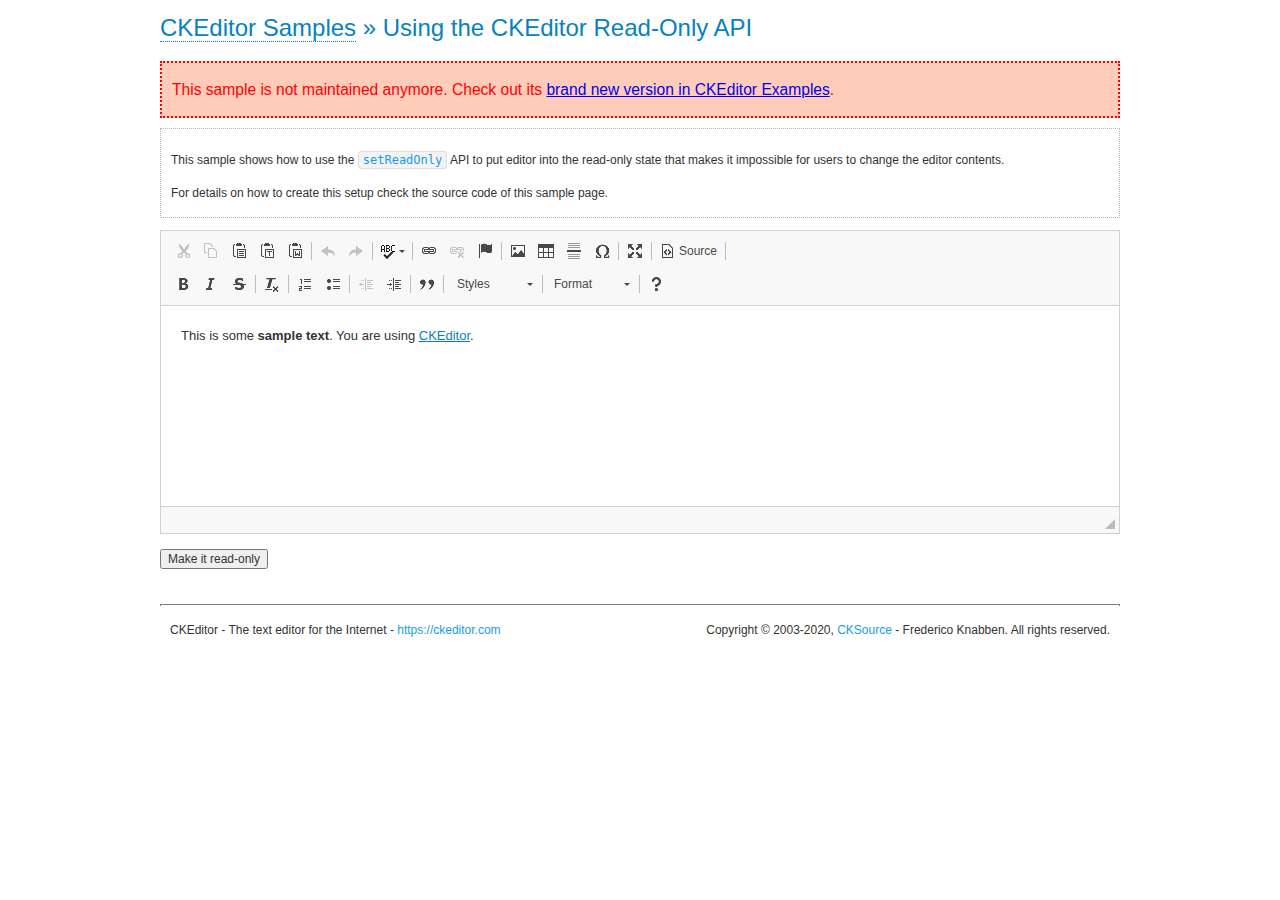
<file: ckeditor/samples/old/readonly.html>
<!DOCTYPE html>
<!--
Copyright (c) 2003-2020, CKSource - Frederico Knabben. All rights reserved.
For licensing, see LICENSE.md or https://ckeditor.com/legal/ckeditor-oss-license
-->
<html lang="en">
<head>
	<meta charset="utf-8">
	<title>Using the CKEditor Read-Only API &mdash; CKEditor Sample</title>
	<script src="../../ckeditor.js"></script>
	<link rel="stylesheet" href="sample.css">
	<meta name="description" content="Try the latest sample of CKEditor 4 and learn more about customizing your WYSIWYG editor with endless possibilities.">
	<script>

		var editor;

		// The instanceReady event is fired, when an instance of CKEditor has finished
		// its initialization.
		CKEDITOR.on( 'instanceReady', function( ev ) {
			editor = ev.editor;

			// Show this "on" button.
			document.getElementById( 'readOnlyOn' ).style.display = '';

			// Event fired when the readOnly property changes.
			editor.on( 'readOnly', function() {
				document.getElementById( 'readOnlyOn' ).style.display = this.readOnly ? 'none' : '';
				document.getElementById( 'readOnlyOff' ).style.display = this.readOnly ? '' : 'none';
			});
		});

		function toggleReadOnly( isReadOnly ) {
			// Change the read-only state of the editor.
			// https://ckeditor.com/docs/ckeditor4/latest/api/CKEDITOR_editor.html#method-setReadOnly
			editor.setReadOnly( isReadOnly );
		}

	</script>
</head>
<body>
	<h1 class="samples">
		<a href="index.html">CKEditor Samples</a> &raquo; Using the CKEditor Read-Only API
	</h1>
	<div class="warning deprecated">
		This sample is not maintained anymore. Check out its <a href="https://ckeditor.com/docs/ckeditor4/latest/examples/readonly.html">brand new version in CKEditor Examples</a>.
	</div>
	<div class="description">
		<p>
			This sample shows how to use the
			<code><a class="samples" href="https://ckeditor.com/docs/ckeditor4/latest/api/CKEDITOR_editor.html#method-setReadOnly">setReadOnly</a></code>
			API to put editor into the read-only state that makes it impossible for users to change the editor contents.
		</p>
		<p>
			For details on how to create this setup check the source code of this sample page.
		</p>
	</div>
	<form action="sample_posteddata.php" method="post">
		<p>
			<textarea class="ckeditor" id="editor1" name="editor1" cols="100" rows="10">&lt;p&gt;This is some &lt;strong&gt;sample text&lt;/strong&gt;. You are using &lt;a href="https://ckeditor.com/"&gt;CKEditor&lt;/a&gt;.&lt;/p&gt;</textarea>
		</p>
		<p>
			<input id="readOnlyOn" onclick="toggleReadOnly();" type="button" value="Make it read-only" style="display:none">
			<input id="readOnlyOff" onclick="toggleReadOnly( false );" type="button" value="Make it editable again" style="display:none">
		</p>
	</form>
	<div id="footer">
		<hr>
		<p>
			CKEditor - The text editor for the Internet - <a class="samples" href="https://ckeditor.com/">https://ckeditor.com</a>
		</p>
		<p id="copy">
			Copyright &copy; 2003-2020, <a class="samples" href="https://cksource.com/">CKSource</a> - Frederico
			Knabben. All rights reserved.
		</p>
	</div>
</body>
</html>
</file>
<file: ckeditor/samples/css/samples.css>
/**
 * @license Copyright (c) 2003-2020, CKSource - Frederico Knabben. All rights reserved.
 * For licensing, see LICENSE.md or https://ckeditor.com/legal/ckeditor-oss-license
 */
@media (max-width: 900px) {
  .global-is-mobile-hidden {
    display: none !important;
  }
}
article,
aside,
details,
figcaption,
figure,
footer,
header,
hgroup,
main,
menu,
nav,
section {
  display: block;
}
body,
html {
  margin: 0;
  padding: 0;
  font: 16px / 1.8 Arial, 'Helvetica Neue', Helvetica, sans-serif;
  font-weight: 300;
  color: #575757;
}
.grid-width-10 {
  width: 10%;
}
.grid-width-20 {
  width: 20%;
}
.grid-width-30 {
  width: 30%;
}
.grid-width-40 {
  width: 40%;
}
.grid-width-50 {
  width: 50%;
}
.grid-width-60 {
  width: 60%;
}
.grid-width-70 {
  width: 70%;
}
.grid-width-80 {
  width: 80%;
}
.grid-width-90 {
  width: 90%;
}
.grid-width-100 {
  width: 100%;
}
@media (max-width: 900px) {
  .grid-width-10,
  .grid-width-20,
  .grid-width-30,
  .grid-width-40,
  .grid-width-50,
  .grid-width-60,
  .grid-width-70,
  .grid-width-80,
  .grid-width-90,
  .grid-width-100 {
    width: 100%;
  }
}
*[class*="grid-width"] {
  -webkit-box-sizing: border-box;
  -moz-box-sizing: border-box;
  box-sizing: border-box;
  padding-left: 4%;
  padding-right: 4%;
  float: left;
}
*[class*="grid-width"]:after,
.grid-container:after,
*[class*="grid-width"]:before,
.grid-container:before {
  content: '';
  display: block;
  overflow: hidden;
  visibility: hidden;
  font-size: 0;
  line-height: 0;
  width: 0;
  height: 0;
}
*[class*="grid-width"]:after,
.grid-container:after {
  clear: both;
}
.grid-container {
  -webkit-box-sizing: border-box;
  -moz-box-sizing: border-box;
  box-sizing: border-box;
  margin-left: auto;
  margin-right: auto;
}
.grid-container-nested *[class*="grid-width"]:first-child {
  padding-left: 0;
}
.grid-container-nested *[class*="grid-width"]:last-child {
  padding-right: 0;
}
@media (max-width: 900px) {
  .grid-container-nested *[class*="grid-width"]:first-child {
    padding-left: 4%;
  }
  .grid-container-nested *[class*="grid-width"]:last-child {
    padding-right: 4%;
  }
}
.header-a {
  min-height: 140px;
  overflow: hidden;
}
.header-a .header-a-logo {
  margin: 40px 0 0;
}
@media (max-width: 900px) {
  .header-a .header-a-logo {
    text-align: center;
  }
}
.header-a .header-a-logo img {
  border: transparent;
}
.navigation-a {
  height: 30px;
  background: #3D3D3D;
  position: absolute;
  left: 0;
  right: 0;
  top: 0;
  padding: 0;
  overflow: hidden;
}
@media (max-width: 900px) {
  .navigation-a {
    text-align: center;
  }
}
.navigation-a ul {
  list-style: none;
  margin: 0;
  overflow: hidden;
}
.navigation-a ul li,
.navigation-a ul li a {
  display: inline-block;
}
@media (max-width: 900px) {
  .navigation-a ul {
    width: auto;
    text-overflow: ellipsis;
    white-space: nowrap;
    display: inline-block;
    float: none;
  }
  .navigation-a ul:before,
  .navigation-a ul:after {
    display: none;
  }
}
.navigation-a ul.navigation-a-left {
  text-align: left;
}
@media (max-width: 900px) {
  .navigation-a ul.navigation-a-left {
    padding-right: 0;
  }
}
.navigation-a ul.navigation-a-right {
  text-align: right;
}
@media (max-width: 900px) {
  .navigation-a ul.navigation-a-right {
    padding-left: 23px;
  }
}
.navigation-a ul li + li {
  margin-left: 23px;
}
.navigation-a ul li a {
  font-size: 10px;
  font-size: 0.625rem;
  line-height: 18px;
  line-height: 1.13rem;
  line-height: 30px;
  float: left;
  color: #ddd;
  font-weight: bold;
  text-decoration: none;
  text-transform: uppercase;
}
.navigation-a ul li a:hover {
  cursor: pointer;
  color: #fff;
}
.icon-navigation-a-github:before,
.icon-navigation-a-github:after {
  background-image: url("[data-uri]");
}
.navigation-b {
  text-align: right;
  margin: 52px 0 0;
  overflow: visible;
}
@media (max-width: 900px) {
  .navigation-b {
    text-align: center;
    margin-top: 20px;
    padding: 0;
  }
}
.navigation-b ul {
  padding: 0;
  list-style: none;
  margin: 0;
  overflow: visible;
}
.navigation-b ul li,
.navigation-b ul li a {
  display: inline-block;
}
@media (max-width: 900px) {
  .navigation-b ul {
    display: table;
    width: 100%;
    padding-bottom: 1.5em;
  }
}
@media (max-width: 900px) {
  .navigation-b ul li {
    display: table-row;
  }
}
.navigation-b ul li + li {
  margin-left: 20px;
}
@media (max-width: 900px) {
  .navigation-b ul li + li {
    margin-left: 0;
  }
}
.navigation-b ul li a {
  -webkit-box-sizing: border-box;
  -moz-box-sizing: border-box;
  box-sizing: border-box;
  text-transform: uppercase;
  text-decoration: none;
  outline: none;
}
@media (max-width: 900px) {
  .navigation-b ul li a {
    width: 100%;
    -webkit-border-radius: 0;
    -webkit-background-clip: padding-box;
    -moz-border-radius: 0;
    -moz-background-clip: padding;
    border-radius: 0;
    background-clip: padding-box;
  }
}
.footer-a {
  font-size: 13px;
  font-size: 0.8125rem;
  line-height: 23.4px;
  line-height: 1.46rem;
  padding-top: 2.25em;
  padding-bottom: 2.25em;
  overflow: hidden;
  color: #8a8a8a;
}
.footer-a a {
  color: #0287D0;
  text-decoration: none;
  border-bottom: 1px dotted #0287D0;
}
.footer-a a:hover {
  color: #0277b7;
}
.footer-a p {
  margin: 0;
  display: inline-block;
  text-align: center;
}
.content {
  font-size: 14px;
  font-size: 0.875rem;
  line-height: 25.2px;
  line-height: 1.57rem;
  overflow: hidden;
  padding-top: 1.5em;
  padding-bottom: 1.5em;
}
.content p {
  margin: 0.75em 0;
}
.content ul,
.content ol,
.content pre,
.content blockquote,
.content textarea:not([class^="cke"]),
.content .cke {
  margin: 1.875em 0;
}
.content code,
.content kbd {
  -webkit-border-radius: 3px;
  -webkit-background-clip: padding-box;
  -moz-border-radius: 3px;
  -moz-background-clip: padding;
  border-radius: 3px;
  background-clip: padding-box;
  padding: 3px 4px;
}
.content pre,
.content code,
.content kbd,
.content blockquote {
  background: #f5f5f5;
}
.content blockquote,
.content pre {
  background: none;
  border-left: 4px solid #0287D0;
  padding: 1.5em 2.25em;
}
.content p a,
.content ul a,
.content ol a,
.content blockquote a,
.content h1 a,
.content h2 a,
.content h3 a,
.content h4 a,
.content h5 a {
  color: #0287D0;
  text-decoration: none;
  border-bottom: 1px dotted #0287D0;
}
.content p a:hover,
.content ul a:hover,
.content ol a:hover,
.content blockquote a:hover,
.content h1 a:hover,
.content h2 a:hover,
.content h3 a:hover,
.content h4 a:hover,
.content h5 a:hover {
  color: #0277b7;
}
.content h1,
.content h2,
.content h3,
.content h4,
.content h5 {
  color: #000;
  font-weight: 100;
}
.content h1 code,
.content h2 code,
.content h3 code,
.content h4 code,
.content h5 code,
.content h1 kbd,
.content h2 kbd,
.content h3 kbd,
.content h4 kbd,
.content h5 kbd {
  font-size: inherit;
}
.content h1 a.content-heading-anchor,
.content h2 a.content-heading-anchor,
.content h3 a.content-heading-anchor,
.content h4 a.content-heading-anchor,
.content h5 a.content-heading-anchor {
  font-weight: 100;
  vertical-align: middle;
  opacity: 0;
  border: 0;
}
.content h1:hover a.content-heading-anchor,
.content h2:hover a.content-heading-anchor,
.content h3:hover a.content-heading-anchor,
.content h4:hover a.content-heading-anchor,
.content h5:hover a.content-heading-anchor {
  opacity: 1;
}
.content h1:target a,
.content h2:target a,
.content h3:target a,
.content h4:target a,
.content h5:target a {
  -webkit-animation: targetLinkOpacity 0.5s linear alternate;
  -moz-animation: targetLinkOpacity 0.5s linear alternate;
  -o-animation: targetLinkOpacity 0.5s linear alternate;
  animation: targetLinkOpacity 0.5s linear alternate;
  opacity: 1;
}
.content input,
.content select,
.content textarea:not([class^="cke"]) {
  -webkit-border-radius: 3px;
  -webkit-background-clip: padding-box;
  -moz-border-radius: 3px;
  -moz-background-clip: padding;
  border-radius: 3px;
  background-clip: padding-box;
  -webkit-box-shadow: inset 0 1px 1px rgba(0, 0, 0, 0.08);
  -moz-box-shadow: inset 0 1px 1px rgba(0, 0, 0, 0.08);
  box-shadow: inset 0 1px 1px rgba(0, 0, 0, 0.08);
  font: inherit;
  color: inherit;
  border: 1px solid #D9D9D9;
  padding: .2em .5em;
}
.content input:focus,
.content select:focus,
.content textarea:not([class^="cke"]):focus {
  border-color: #66afe9;
  outline: 0;
  -webkit-box-shadow: inset 0 1px 1px rgba(0, 0, 0, 0.08), 0 0 8px #93c6ef;
  -moz-box-shadow: inset 0 1px 1px rgba(0, 0, 0, 0.08), 0 0 8px #93c6ef;
  box-shadow: inset 0 1px 1px rgba(0, 0, 0, 0.08), 0 0 8px #93c6ef;
}
.content abbr {
  border-bottom: 1px dotted #666;
  cursor: pointer;
}
.content blockquote {
  font-style: italic;
  font-family: Georgia, Times, "Times New Roman", serif;
  font-size: 16px;
  font-size: 1rem;
  line-height: 28.8px;
  line-height: 1.8rem;
}
.content em {
  font-style: italic;
}
.content h1 {
  font-size: 36px;
  font-size: 2.25rem;
  line-height: 64.8px;
  line-height: 4.05rem;
  margin: 1.125em 0 0;
}
.content h2 {
  font-size: 27.2px;
  font-size: 1.7rem;
  line-height: 48.96px;
  line-height: 3.06rem;
  margin: 0.9em 0 0;
}
.content h3 {
  font-size: 24px;
  font-size: 1.5rem;
  line-height: 43.2px;
  line-height: 2.7rem;
  font-weight: 500;
  margin: 0.75em 0 0;
}
.content h4 {
  font-size: 19.2px;
  font-size: 1.2rem;
  line-height: 34.56px;
  line-height: 2.16rem;
  font-weight: 500;
  margin: 0.75em 0 0;
}
.content h5 {
  font-size: 17.6px;
  font-size: 1.1rem;
  line-height: 31.68px;
  line-height: 1.98rem;
  font-weight: 500;
  margin: 0.75em 0 0;
}
.content hr {
  border: 0;
  border-top: 4px solid #D9D9D9;
  margin: 1.5em 0;
}
.content input[type="text"] {
  height: 1.8em;
  line-height: 1.8em;
}
.content input[type="button"] {
  -webkit-appearance: button;
  -moz-appearance: button;
  appearance: button;
}
.content kbd {
  font-size: 12px;
  font-size: 0.75rem;
  line-height: 21.6px;
  line-height: 1.35rem;
  font-family: Arial, 'Helvetica Neue', Helvetica, sans-serif;
  padding: 2px 6px;
  -webkit-box-shadow: 0 0 4px #fff inset, 0 2px 0 #D9D9D9;
  -moz-box-shadow: 0 0 4px #fff inset, 0 2px 0 #D9D9D9;
  box-shadow: 0 0 4px #fff inset, 0 2px 0 #D9D9D9;
}
.content p img {
  vertical-align: middle;
}
.content p pre {
  padding: 1.5em;
}
.content pre {
  padding: 0;
  border: 0;
  tab-size: 4;
  -o-tab-size: 4;
  -moz-tab-size: 4;
}
.content pre,
.content code {
  font-size: 11.89px;
  font-size: 0.743rem;
  line-height: 21.4px;
  line-height: 1.34rem;
  font-family: Consolas, Menlo, Monaco, Lucida Console, Liberation Mono, DejaVu Sans Mono, Bitstream Vera Sans Mono, Courier New, monospace, serif;
}
.content pre a,
.content code a {
  border: 0;
}
.content pre code {
  padding: 0.75em;
  display: block;
}
.content strong {
  color: #000;
}
.content ul ul,
.content ol ul,
.content ul ol,
.content ol ol {
  margin: 0.75em 0;
}
.content ul li,
.content ol li {
  font-size: 14px;
  font-size: 0.875rem;
  line-height: 30.24px;
  line-height: 1.89rem;
}
.content textarea:not([class^="cke"]) {
  width: 100%;
}
.content div.todo {
  border: 2px dotted #444;
  padding: 10px;
  margin: 60px 0 10px 0;
  /* Remove me some day */
}
.content div.todo:before {
  content: "TODO";
  font-weight: bold;
}
body a.button-a,
body button.button-a,
body input.button-a {
  -webkit-border-radius: 3px;
  -webkit-background-clip: padding-box;
  -moz-border-radius: 3px;
  -moz-background-clip: padding;
  border-radius: 3px;
  background-clip: padding-box;
  font-size: 14px;
  font-size: 0.875rem;
  line-height: 25.2px;
  line-height: 1.57rem;
  height: 36px;
  line-height: 36px;
  padding: 0 1.1em;
  font-weight: 700;
  color: #3e3e3e;
  white-space: nowrap;
  text-decoration: none;
  display: inline-block;
  cursor: pointer;
  border: 0;
  vertical-align: middle;
  margin: 1px 0;
  background: transparent;
}
body a.button-a.icon-pos-left,
body button.button-a.icon-pos-left,
body input.button-a.icon-pos-left {
  padding-left: .8em;
}
body a.button-a.icon-pos-right,
body button.button-a.icon-pos-right,
body input.button-a.icon-pos-right {
  padding-right: .8em;
}
body a.button-a.button-a-no-text,
body button.button-a.button-a-no-text,
body input.button-a.button-a-no-text {
  -webkit-border-radius: 100px;
  -webkit-background-clip: padding-box;
  -moz-border-radius: 100px;
  -moz-background-clip: padding;
  border-radius: 100px;
  background-clip: padding-box;
  width: 36px;
  padding: 0;
  text-indent: -999px;
  overflow: hidden;
  position: relative;
  text-align: center;
}
body a.button-a.button-a-no-text:before,
body button.button-a.button-a-no-text:before,
body input.button-a.button-a-no-text:before {
  position: absolute;
  left: 50%;
  top: 50%;
  margin: -9px 0 0 -9px;
}
@media (max-width: 900px) {
  body a.button-a.button-a-mobile-collapsed,
  body button.button-a.button-a-mobile-collapsed,
  body input.button-a.button-a-mobile-collapsed {
    -webkit-border-radius: 100px;
    -webkit-background-clip: padding-box;
    -moz-border-radius: 100px;
    -moz-background-clip: padding;
    border-radius: 100px;
    background-clip: padding-box;
    width: 36px;
    padding: 0;
    text-indent: -999px;
    overflow: hidden;
    position: relative;
    text-align: center;
  }
  body a.button-a.button-a-mobile-collapsed:before,
  body button.button-a.button-a-mobile-collapsed:before,
  body input.button-a.button-a-mobile-collapsed:before {
    position: absolute;
    left: 50%;
    top: 50%;
    margin: -9px 0 0 -9px;
  }
  body a.button-a.button-a-mobile-collapsed:before,
  body button.button-a.button-a-mobile-collapsed:before,
  body input.button-a.button-a-mobile-collapsed:before {
    position: absolute;
    left: 50%;
    top: 50%;
    margin: -9px 0 0 -9px;
  }
}
body a.button-a:active,
body button.button-a:active,
body input.button-a:active,
body a.button-a:hover,
body button.button-a:hover,
body input.button-a:hover {
  color: #fff;
  background: #0277b7;
}
body a.button-a:focus,
body button.button-a:focus,
body input.button-a:focus {
  border-color: #66afe9;
  outline: 0;
  -webkit-box-shadow: inset 0 1px 1px rgba(0, 0, 0, 0.075), 0 0 8px #93c6ef;
  -moz-box-shadow: inset 0 1px 1px rgba(0, 0, 0, 0.075), 0 0 8px #93c6ef;
  box-shadow: inset 0 1px 1px rgba(0, 0, 0, 0.075), 0 0 8px #93c6ef;
}
body a.button-a-soft,
body button.button-a-soft,
body input.button-a-soft {
  background: #e7e7e7;
}
body a.button-a-soft:active,
body button.button-a-soft:active,
body input.button-a-soft:active,
body a.button-a-soft:hover,
body button.button-a-soft:hover,
body input.button-a-soft:hover {
  color: #3e3e3e;
  background: #cecece;
}
body a.button-a-background,
body button.button-a-background,
body input.button-a-background,
body a.navigation-b ul li a:hover,
body button.navigation-b ul li a:hover,
body input.navigation-b ul li a:hover {
  color: #fff;
  background: #0287D0;
}
body a.button-a-background:active,
body button.button-a-background:active,
body input.button-a-background:active,
body a.button-a-background:hover,
body button.button-a-background:hover,
body input.button-a-background:hover,
body a.navigation-b ul li a:hover:active,
body button.navigation-b ul li a:hover:active,
body input.navigation-b ul li a:hover:active,
body a.navigation-b ul li a:hover:hover,
body button.navigation-b ul li a:hover:hover,
body input.navigation-b ul li a:hover:hover {
  color: #fff;
  background: #0277b7;
}
.balloon-a {
  font-size: 12px;
  font-size: 0.75rem;
  line-height: 21.6px;
  line-height: 1.35rem;
  -webkit-border-radius: 3px;
  -webkit-background-clip: padding-box;
  -moz-border-radius: 3px;
  -moz-background-clip: padding;
  border-radius: 3px;
  background-clip: padding-box;
  border-bottom: 3px solid #d4d4d4;
  background: #ebebeb;
  display: inline-block;
  white-space: nowrap;
  padding: .4em 1.2em .2em;
  font-weight: 700;
  position: relative;
  z-index: 1000;
  text-transform: none;
  color: #575757;
}
.balloon-a:hover {
  color: #575757;
}
.balloon-a:before {
  content: '';
  width: 0;
  height: 0;
  border-style: solid;
  position: absolute;
}
.balloon-a-ne:before,
.balloon-a-nw:before {
  top: -13px;
  border-width: 0 9px 15.6px 9px;
  border-color: transparent transparent #ebebeb transparent;
}
.balloon-a-se:before,
.balloon-a-sw:before {
  bottom: -13px;
  border-width: 15.6px 9px 0 9px;
  border-color: #ebebeb transparent transparent transparent;
}
.balloon-a-nw:before,
.balloon-a-sw:before {
  left: 20px;
}
.balloon-a-ne:before,
.balloon-a-se:before {
  right: 20px;
}
.icon-pos-left:before,
.icon-pos-right:after {
  content: '';
  display: inline-block;
  width: 18px;
  height: 18px;
  vertical-align: middle;
  background-repeat: no-repeat;
}
.icon-pos-left:before {
  margin-right: 10px;
}
.icon-pos-right:after {
  margin-left: 10px;
}
.icon-download:before,
.icon-download:after {
  background-image: url("[data-uri]");
}
.icon-question-mark:before,
.icon-question-mark:after {
  background-image: url("[data-uri]");
}
.icon-close:before,
.icon-close:after {
  background-image: url("[data-uri]");
}
.ie8 .switch > * {
  vertical-align: middle;
}
.ie8 .switch input[type="radio"] {
  margin: 0 0.25em;
  display: inline-block;
}
.ie8 .switch label {
  margin-left: 0 !important;
  margin-right: 0 !important;
}
.ie8 .switch label[data-for="1"] {
  float: left;
}
.ie8 .switch label[data-for="2"] {
  float: right;
}
.ie8 .switch .switch-inner {
  display: none;
}
.switch {
  font-size: 14px;
  font-size: 0.875rem;
  line-height: 25.2px;
  line-height: 1.57rem;
  font-weight: bold;
  background-color: #0287D0;
  overflow: hidden;
  display: inline-block;
  padding: 0.75em 0.25em;
  color: #fff;
  -webkit-border-radius: 3px;
  -webkit-background-clip: padding-box;
  -moz-border-radius: 3px;
  -moz-background-clip: padding;
  border-radius: 3px;
  background-clip: padding-box;
  position: relative;
}
.switch input[type="radio"] {
  display: none;
}
.switch label {
  position: relative;
  z-index: 2;
  float: left;
  cursor: pointer;
  padding: 0 0.75em;
}
.switch label:hover {
  text-decoration: underline;
}
.switch .switch-inner {
  float: left;
  background-color: #FFF;
  height: 1.5em;
  width: 4.125em;
  padding: 2px;
  margin: 0 0.25em;
  -webkit-border-radius: 5.5px;
  -webkit-background-clip: padding-box;
  -moz-border-radius: 5.5px;
  -moz-background-clip: padding;
  border-radius: 5.5px;
  background-clip: padding-box;
}
.switch .switch-inner .handler {
  overflow: hidden;
  position: relative;
  display: block;
  height: 1.5em;
  width: 1.5em;
  background: #027dc1;
  -webkit-border-radius: 4.5px;
  -webkit-background-clip: padding-box;
  -moz-border-radius: 4.5px;
  -moz-background-clip: padding;
  border-radius: 4.5px;
  background-clip: padding-box;
}
.switch .switch-inner .handler:before {
  content: '';
  display: block;
  position: absolute;
  top: 0;
  right: 0;
  bottom: 3px;
  left: 0;
  background-color: #0291df;
  -webkit-border-bottom-left-radius: 4.5px;
  -moz-border-radius-bottomleft: 4.5px;
  border-bottom-left-radius: 4.5px;
  -webkit-border-bottom-right-radius: 4.5px;
  -webkit-background-clip: padding-box;
  -moz-border-radius-bottomright: 4.5px;
  -moz-background-clip: padding;
  border-bottom-right-radius: 4.5px;
  background-clip: padding-box;
}
.switch:hover .switch-inner .handler:before {
  background: #029ef3;
}
.switch input[data-num="2"]:checked ~ .switch-inner > .handler {
  margin-left: auto;
}
.switch input[data-num="2"]:checked ~ label[data-for="1"] {
  padding-right: 5.125em;
  margin-right: -4.375em;
}
.switch input[data-num="1"]:checked ~ label[data-for="2"] {
  padding-left: 5.125em;
  margin-left: -4.375em;
}
.toggler {
  -webkit-user-select: none;
  -moz-user-select: none;
  -ms-user-select: none;
  user-select: none;
}
.toggler label {
  cursor: pointer;
}
.toggler [data-collapse] {
  display: inherit;
}
.toggler [data-expand] {
  display: none;
}
.toggler.collapsed [data-collapse] {
  display: none;
}
.toggler.collapsed [data-expand] {
  display: inherit;
}
.toggler-container {
  overflow: hidden;
}
.toggler-container.collapsed {
  height: 0;
}
.icon-toggler-expanded:before,
.icon-toggler-collapsed:before,
.icon-toggler-expanded:after,
.icon-toggler-collapsed:after {
  background-image: url("[data-uri]");
}
.icon-toggler-expanded.icon-light:before,
.icon-toggler-collapsed.icon-light:before,
.icon-toggler-expanded.icon-light:after,
.icon-toggler-collapsed.icon-light:after {
  background-image: url("[data-uri]");
}
.icon-toggler-expanded:before,
.icon-toggler-expanded:after {
  background-position: top left;
}
.icon-toggler-collapsed:before,
.icon-toggler-collapsed:after {
  background-position: bottom left;
}
.modal {
  padding: 20px;
  border-radius: 3px;
  background-color: white;
  max-width: 700px;
  -webkit-box-sizing: border-box;
  -moz-box-sizing: border-box;
  box-sizing: border-box;
  width: 80% !important;
  top: 50% !important;
  -webkit-transform: translate(-50%, -50%) !important;
  -moz-transform: translate(-50%, -50%) !important;
  -ms-transform: translate(-50%, -50%) !important;
  -o-transform: translate(-50%, -50%) !important;
  transform: translate(-50%, -50%) !important;
}
.modal-close {
  -webkit-border-radius: 100px;
  -webkit-background-clip: padding-box;
  -moz-border-radius: 100px;
  -moz-background-clip: padding;
  border-radius: 100px;
  background-clip: padding-box;
  cursor: pointer;
  height: 18px;
  width: 18px;
  position: absolute;
  top: 10px;
  right: 10px;
  font-size: 17px;
  text-align: center;
  line-height: 19px;
  background: #cccccc;
}
main .grid-container,
header .grid-container,
.navigation-a > div,
footer > div {
  max-width: 968px;
}
.header-a {
  margin-top: 30px;
}
.footer-a {
  border-top: 1px solid #D9D9D9;
}
.adjoined-top {
  background-color: #0287D0;
  color: #fff;
}
.adjoined-top .content h1,
.adjoined-top .content h2,
.adjoined-top .content h3,
.adjoined-top .content h4,
.adjoined-top .content h5 {
  color: #fff;
}
.adjoined-top .content p {
  font-size: 18px;
  font-size: 1.125rem;
  line-height: 32.4px;
  line-height: 2.02rem;
  font-weight: 100;
}
.adjoined-top .content p a {
  text-decoration: none;
  border-bottom: 1px dotted #fff;
  color: inherit;
}
.adjoined-top .content p a:hover {
  color: #e6e6e6;
}
.adjoined-top .content button {
  color: #fff;
}
.adjoined-top .content strong {
  color: #fff;
}
.adjoined-top .content code {
  font-size: inherit;
  color: #0287D0;
}
.adjoined-bottom {
  position: relative;
}
.adjoined-bottom:before {
  z-index: -1;
  content: '';
  background: #0287D0;
  position: absolute;
  top: 0;
  left: 0;
  right: 0;
  height: 50%;
}
main .grid-container,
header .grid-container,
.navigation-a > div,
footer > div {
  max-width: 1052px;
}
main .grid-container.freed-width {
  max-width: none;
}
.switch {
  background: #027dc1;
  float: right;
  overflow: visible;
}
.switch .balloon-a {
  position: absolute;
  top: -40px;
  right: 50%;
  margin-right: -15px;
  background: #FFEFC1;
  border-bottom-color: #DCDCA4;
}
.switch .balloon-a:before {
  border-color: #FFEFC1 transparent transparent transparent;
}
#toolbar .editors-container {
  overflow: hidden;
  height: 0;
  transition: height 200ms;
}
#toolbar .editors-container.active {
  height: auto;
}
#main #editor {
  background: #FFF;
  padding: 2% 4%;
  border: dashed 5px #0287D0;
}
#main .adjoined-top:before {
  height: 335px;
}
#toolbar .adjoined-top:before {
  height: 219px;
}
#toolbar .adjoined-top .grid-container-nested {
  height: 147px;
}
.content .grid-switch-magic {
  margin: 3.5em 0 0;
}
#info-box {
  padding-bottom: 0;
}
#info-box > div {
  width: 100%;
  text-align: right;
}
#info-box > div .toggler {
  padding-right: 0;
}
#info-box > div .toggler:hover {
  background: transparent;
  color: #000;
}
#info-box > div .toggler:hover > label {
  text-decoration: underline;
}
#info-box > div h2 {
  float: left;
  margin-top: 0;
}
#info-box > div#instructions-container {
  text-align: left;
}
#toolbarModifierWrapper {
  overflow: hidden;
  height: 0;
  opacity: 0;
  transition: height 200ms;
}
#toolbarModifierWrapper.active {
  height: auto;
  opacity: 1;
}
header {
  overflow: visible;
}
header div.grid-container {
  overflow: visible;
}
header .navigation-b {
  overflow: visible;
}
header .navigation-b ul {
  overflow: visible;
}
header .navigation-b a {
  position: relative;
}
header .balloon-a {
  position: absolute;
  top: 48px;
  left: 50%;
  margin-left: -35px;
}
@media (max-width: 1140px) {
  header .balloon-a {
    left: auto;
    margin-left: auto;
    right: 50%;
    margin-right: -35px;
  }
  header .balloon-a:before {
    left: auto;
    right: 22px;
  }
}
@media (max-width: 900px) {
  header .balloon-a {
    display: none;
  }
}
header .header-a-logo img {
  width: 160px;
  height: 60px;
}

#toolbar .cke_toolbar {
  pointer-events: none;
  -webkit-user-select: none;
  -moz-user-select: none;
  -ms-user-select: none;
  user-select: none;
  cursor: default;
}
.some-toolbar-active .cke_toolbar {
  zoom: 1;
  filter: alpha(opacity=50);
  -webkit-opacity: 0.5;
  -moz-opacity: 0.5;
  opacity: 0.5;
}
.cke_toolbar.active {
  position: relative;
  zoom: 1;
  filter: alpha(opacity=100);
  -webkit-opacity: 1;
  -moz-opacity: 1;
  opacity: 1;
}
.cke_toolbar.active:after {
  content: '';
  display: block;
  position: absolute;
  top: 0;
  right: 6px;
  bottom: 5px;
  left: 0;
  -webkit-border-radius: 5px;
  -webkit-background-clip: padding-box;
  -moz-border-radius: 5px;
  -moz-background-clip: padding;
  border-radius: 5px;
  background-clip: padding-box;
  -webkit-box-shadow: 0px 0px 15px 3px #fff4b0;
  -moz-box-shadow: 0px 0px 15px 3px #fff4b0;
  box-shadow: 0px 0px 15px 3px #fff4b0;
}
.cke_toolbar.active .cke_toolgroup {
  -webkit-box-shadow: none;
  -moz-box-shadow: none;
  box-shadow: none;
  border-color: #e3c300;
}
.cke_toolbar.active .cke_combo,
.cke_toolbar.active .cke_toolgroup {
  position: relative;
  z-index: 2;
}
.cke_toolbar.active .cke_combo_button {
  -webkit-box-shadow: none;
  -moz-box-shadow: none;
  box-shadow: none;
}
.unselectable {
  -webkit-user-select: none;
  -moz-user-select: none;
  -ms-user-select: none;
  user-select: none;
}
.toolbar {
  padding: 5px 0;
  margin-bottom: 2.4em;
  overflow: hidden;
  background: #fff;
}
.toolbar button.button-a.cke_button {
  cursor: pointer;
  display: inline-block;
  padding: 4px 6px;
  outline: 0;
  border: 1px solid #a6a6a6;
}
.toolbar button.button-a.hidden {
  display: none;
}
.toolbar button.button-a.left {
  float: left;
  margin-right: 8px;
}
.toolbar button.button-a.right {
  float: right;
  margin-left: 8px;
}
.toolbar button.button-a .highlight {
  color: #ffefc1;
}
.configContainer.hidden,
.toolbarModifier.hidden,
.toolbarModifier-hints.hidden {
  display: none;
}
.toolbarModifier :focus,
.toolbar button:focus,
.configContainer textarea.configCode:focus {
  outline: none;
}
div.toolbarModifier {
  padding: 0;
  overflow: hidden;
  width: 100%;
  position: relative;
  display: table;
  border-collapse: collapse;
}
div.toolbarModifier ::-moz-focus-inner {
  border: 0;
}
div.toolbarModifier .empty {
  display: none;
}
div.toolbarModifier.empty-visible .empty {
  display: table-row;
  zoom: 1;
  filter: alpha(opacity=60);
  -webkit-opacity: 0.6;
  -moz-opacity: 0.6;
  opacity: 0.6;
}
div.toolbarModifier .empty > p {
  line-height: 31px;
}
div.toolbarModifier > ul {
  padding: 0;
  margin: 0;
  border-top: 1px solid #ccc;
  width: 100%;
}
div.toolbarModifier > ul[data-type="table-header"] {
  display: table-header-group;
}
div.toolbarModifier > ul[data-type="table-body"] {
  display: table-row-group;
}
div.toolbarModifier > ul p {
  padding: 0;
  margin: 0;
}
div.toolbarModifier > ul > li {
  display: table-row;
}
div.toolbarModifier > ul > li[data-type="header"] {
  font-weight: bold;
  user-select: none;
  cursor: default;
}
div.toolbarModifier > ul > li[data-type="group"],
div.toolbarModifier > ul > li[data-type="separator"] {
  border-bottom: 1px solid #ccc;
}
div.toolbarModifier > ul > li[data-type="subgroup"] {
  border-top: 1px solid #eee;
}
div.toolbarModifier > ul > li[data-type="subgroup"]:first-child {
  border-top: none;
}
div.toolbarModifier > ul > li[data-type="group"].active,
div.toolbarModifier > ul > li[data-type="group"]:hover,
div.toolbarModifier > ul > li[data-type="separator"].active,
div.toolbarModifier > ul > li[data-type="separator"]:hover {
  overflow: hidden;
  z-index: 2;
}
div.toolbarModifier > ul > li[data-type="group"].active,
div.toolbarModifier > ul > li[data-type="separator"].active,
div.toolbarModifier > ul > li[data-type="group"].active:hover,
div.toolbarModifier > ul > li[data-type="separator"].active:hover {
  background: #f0fafb;
}
div.toolbarModifier > ul > li[data-type="group"]:hover,
div.toolbarModifier > ul > li[data-type="separator"]:hover {
  background: #fffbe3;
}
div.toolbarModifier > ul > li[data-type="separator"] {
  background: #f5f5f5;
}
div.toolbarModifier > ul > li[data-type="separator"]:after {
  content: '';
  width: 100%;
}
div.toolbarModifier > ul > li[data-type="separator"] > p {
  padding: 2px 5px;
}
div.toolbarModifier > ul > li > p,
div.toolbarModifier > ul > li > ul {
  display: table-cell;
  vertical-align: middle;
}
div.toolbarModifier > ul > li p {
  padding-left: 5px;
  min-width: 200px;
}
div.toolbarModifier > ul > li p span {
  white-space: nowrap;
  cursor: default;
}
div.toolbarModifier > ul > li p span button {
  font-size: 12.666px;
  margin-right: 5px;
  cursor: pointer;
  background: #fff;
  -webkit-border-radius: 5px;
  -webkit-background-clip: padding-box;
  -moz-border-radius: 5px;
  -moz-background-clip: padding;
  border-radius: 5px;
  background-clip: padding-box;
  border: 1px solid #bbb;
  padding: 0 7px;
  line-height: 12px;
  height: 20px;
}
div.toolbarModifier > ul > li p span button:not(.disabled):hover,
div.toolbarModifier > ul > li p span button:not(.disabled):focus {
  color: #fff;
  background-color: #454545;
  border-color: transparent;
}
div.toolbarModifier > ul > li p span button.move.disabled {
  cursor: default;
  zoom: 1;
  filter: alpha(opacity=20);
  -webkit-opacity: 0.2;
  -moz-opacity: 0.2;
  opacity: 0.2;
}
div.toolbarModifier > ul > li ul {
  border-collapse: collapse;
  padding: 0;
  width: 100%;
}
div.toolbarModifier > ul > li ul li {
  display: table-row;
  list-style-type: none;
  line-height: 1;
}
div.toolbarModifier > ul > li ul li[data-type="subgroup"] {
  border-top: 1px solid #ddd;
}
div.toolbarModifier > ul > li ul li[data-type="subgroup"]:first-child {
  border-top: 0;
}
div.toolbarModifier > ul > li ul li[data-type="subgroup"] [data-type="button"] {
  -webkit-border-radius: 3px;
  -webkit-background-clip: padding-box;
  -moz-border-radius: 3px;
  -moz-background-clip: padding;
  border-radius: 3px;
  background-clip: padding-box;
  padding: 0 2px;
}
div.toolbarModifier > ul > li ul li[data-type="subgroup"] [data-type="button"]:focus {
  background: rgba(0, 0, 0, 0.04);
}
div.toolbarModifier > ul > li ul li[data-type="subgroup"] [data-type="button"] input {
  vertical-align: middle;
}
div.toolbarModifier > ul > li ul li > p,
div.toolbarModifier > ul > li ul li > ul {
  display: table-cell;
  vertical-align: middle;
}
div.toolbarModifier > ul > li ul li ul {
  padding: 0;
}
div.toolbarModifier > ul > li ul li ul li {
  padding: 0;
  display: inline-block;
  cursor: pointer;
  margin: 2px 5px 2px 0;
}
div.toolbarModifier > ul > li ul li ul li .cke_combo_text {
  cursor: pointer;
  white-space: nowrap;
}
div.toolbarModifier > ul > li ul li ul li .cke_toolgroup,
div.toolbarModifier > ul > li ul li ul li .cke_combo_button {
  cursor: pointer;
  margin: 0;
  vertical-align: middle;
  border: 1px solid #ddd;
  font-size: 11.41px;
  font-size: 0.713rem;
  line-height: 20.54px;
  line-height: 1.28rem;
}
div.toolbarModifier > .codemirror-wrapper {
  overflow-y: auto;
}
div.toolbarModifier-hints {
  float: right;
  width: 350px;
  min-width: 150px;
  overflow-y: auto;
  margin-left: 1.5em;
}
div.toolbarModifier-hints h3 {
  font-size: 18.08px;
  font-size: 1.13rem;
  line-height: 32.54px;
  line-height: 2.03rem;
  padding: 0.36em 1.5em;
  background: #f5f5f5;
  border-bottom: 1px solid #ddd;
  margin-top: 0;
  margin-bottom: 1.2em;
}
div.toolbarModifier-hints dl {
  margin-bottom: 1.2em;
  overflow: hidden;
}
div.toolbarModifier-hints dl .list-header {
  font-weight: bold;
  border: 0;
  padding-bottom: 0.6em;
}
div.toolbarModifier-hints dl > p {
  text-align: center;
}
div.toolbarModifier-hints dl dt {
  float: left;
  width: 9em;
  clear: both;
  text-align: right;
  border-top: 1px solid #ddd;
  padding-left: 1.5em;
  padding-right: .1em;
  -webkit-box-sizing: border-box;
  -moz-box-sizing: border-box;
  box-sizing: border-box;
}
div.toolbarModifier-hints dl dt code {
  background: none;
  border: none;
  vertical-align: middle;
}
div.toolbarModifier-hints dl dd {
  margin-left: 10em;
  clear: right;
  padding-right: 1.5em;
}
div.toolbarModifier-hints dl dd code {
  line-height: 2.2em;
}
div.toolbarModifier-hints dl dd:after {
  content: '\00a0';
  display: block;
  clear: left;
  float: right;
  height: 0;
  width: 0;
}
.toolbarModifier-hints,
.configContainer textarea.configCode,
.CodeMirror {
  -webkit-border-radius: 3px;
  -webkit-background-clip: padding-box;
  -moz-border-radius: 3px;
  -moz-background-clip: padding;
  border-radius: 3px;
  background-clip: padding-box;
  border: 1px solid #ccc;
  font-size: 13.01px;
  font-size: 0.813rem;
  line-height: 23.42px;
  line-height: 1.46rem;
}
.configContainer textarea.configCode,
.CodeMirror pre,
.CodeMirror-linenumber {
  font-size: 13.01px;
  font-size: 0.813rem;
  line-height: 23.42px;
  line-height: 1.46rem;
  font-family: Consolas, Menlo, Monaco, Lucida Console, Liberation Mono, DejaVu Sans Mono, Bitstream Vera Sans Mono, Courier New, monospace, serif;
}
.CodeMirror pre {
  border: none;
  padding: 0;
  margin: 0;
}
.configContainer textarea.configCode {
  -webkit-box-sizing: border-box;
  -moz-box-sizing: border-box;
  box-sizing: border-box;
  color: #575757;
  padding: 10px;
  width: 100%;
  min-height: 500px;
  margin: 0;
  resize: none;
  outline: none;
  -moz-tab-size: 4;
  tab-size: 4;
  white-space: pre;
  word-wrap: normal;
  overflow: auto;
}
.CodeMirror-hints.toolbar-modifier {
  padding: 0;
  color: #575757;
  font-size: 14px;
  font-size: 0.875rem;
  line-height: 25.2px;
  line-height: 1.57rem;
  font-family: Consolas, Menlo, Monaco, Lucida Console, Liberation Mono, DejaVu Sans Mono, Bitstream Vera Sans Mono, Courier New, monospace, serif;
}
.CodeMirror-hints.toolbar-modifier .CodeMirror-hint-active {
  color: #575757;
  background: #f0fafb;
}
.CodeMirror-hints.toolbar-modifier > li:hover {
  background: #fffbe3;
}
/* Text modifier */
#toolbarModifierWrapper {
  margin-bottom: 1.2em;
}
#toolbarModifierWrapper .invalid .CodeMirror {
  background: #fff8f8;
  border-color: red;
}
#toolbarModifierWrapper .CodeMirror {
  height: auto;
  padding: 0 0.6em;
}
.staticContainer {
  position: fixed;
  top: 0;
  width: 100%;
  z-index: 10;
}
.staticContainer > .grid-container {
  max-width: 1052px;
}
.staticContainer > .grid-container .inner {
  background: #fff;
}
.staticContainer > .grid-container .inner .toolbar {
  margin-bottom: 0;
}
#help {
  position: relative;
  top: -15px;
  left: -5px;
}
#help-content {
  display: none;
}
/*# sourceMappingURL=[data-uri] */
</file>
<file: ckeditor/samples/toolbarconfigurator/lib/codemirror/neo.css>
/* neo theme for codemirror */

/* Color scheme */

.cm-s-neo.CodeMirror {
  background-color:#ffffff;
  color:#2e383c;
  line-height:1.4375;
}
.cm-s-neo .cm-comment {color:#75787b}
.cm-s-neo .cm-keyword, .cm-s-neo .cm-property {color:#1d75b3}
.cm-s-neo .cm-atom,.cm-s-neo .cm-number {color:#75438a}
.cm-s-neo .cm-node,.cm-s-neo .cm-tag {color:#9c3328}
.cm-s-neo .cm-string {color:#b35e14}
.cm-s-neo .cm-variable,.cm-s-neo .cm-qualifier {color:#047d65}


/* Editor styling */

.cm-s-neo pre {
  padding:0;
}

.cm-s-neo .CodeMirror-gutters {
  border:none;
  border-right:10px solid transparent;
  background-color:transparent;
}

.cm-s-neo .CodeMirror-linenumber {
  padding:0;
  color:#e0e2e5;
}

.cm-s-neo .CodeMirror-guttermarker { color: #1d75b3; }
.cm-s-neo .CodeMirror-guttermarker-subtle { color: #e0e2e5; }
</file>
<file: ckeditor/samples/old/sample.css>
/*
Copyright (c) 2003-2020, CKSource - Frederico Knabben. All rights reserved.
For licensing, see LICENSE.md or https://ckeditor.com/legal/ckeditor-oss-license
*/

html, body, h1, h2, h3, h4, h5, h6, div, span, blockquote, p, address, form, fieldset, img, ul, ol, dl, dt, dd, li, hr, table, td, th, strong, em, sup, sub, dfn, ins, del, q, cite, var, samp, code, kbd, tt, pre
{
	line-height: 1.5;
}

body
{
	padding: 10px 30px;
}

input, textarea, select, option, optgroup, button, td, th
{
	font-size: 100%;
}

pre
{
	-moz-tab-size: 4;
	tab-size: 4;
}

pre, code, kbd, samp, tt
{
	font-family: monospace,monospace;
	font-size: 1em;
}

body {
	width: 960px;
	margin: 0 auto;
}

code
{
	background: #f3f3f3;
	border: 1px solid #ddd;
	padding: 1px 4px;
	border-radius: 3px;
}

abbr
{
	border-bottom: 1px dotted #555;
	cursor: pointer;
}

.new, .beta
{
	text-transform: uppercase;
	font-size: 10px;
	font-weight: bold;
	padding: 1px 4px;
	margin: 0 0 0 5px;
	color: #fff;
	float: right;
	border-radius: 3px;
}

.new
{
	background: #FF7E00;
	border: 1px solid #DA8028;
	text-shadow: 0 1px 0 #C97626;

	box-shadow: 0 2px 3px 0 #FFA54E inset;
}

.beta
{
	background: #18C0DF;
	border: 1px solid #19AAD8;
	text-shadow: 0 1px 0 #048CAD;
	font-style: italic;

	box-shadow: 0 2px 3px 0 #50D4FD inset;
}

h1.samples
{
	color: #0782C1;
	font-size: 200%;
	font-weight: normal;
	margin: 0;
	padding: 0;
}

h1.samples a
{
	color: #0782C1;
	text-decoration: none;
	border-bottom: 1px dotted #0782C1;
}

.samples a:hover
{
	border-bottom: 1px dotted #0782C1;
}

h2.samples
{
	color: #000000;
	font-size: 130%;
	margin: 15px 0 0 0;
	padding: 0;
}

p, blockquote, address, form, pre, dl, h1.samples, h2.samples
{
	margin-bottom: 15px;
}

ul.samples
{
	margin-bottom: 15px;
}

.clear
{
	clear: both;
}

fieldset
{
	margin: 0;
	padding: 10px;
}

body, input, textarea
{
	color: #333333;
	font-family: Arial, Helvetica, sans-serif;
}

body
{
	font-size: 75%;
}

a.samples
{
	color: #189DE1;
	text-decoration: none;
}

form
{
	margin: 0;
	padding: 0;
}

pre.samples
{
	background-color: #F7F7F7;
	border: 1px solid #D7D7D7;
	overflow: auto;
	padding: 0.25em;
	white-space: pre-wrap; /* CSS 2.1 */
	word-wrap: break-word; /* IE7 */
}

#footer
{
	clear: both;
	padding-top: 10px;
}

#footer hr
{
	margin: 10px 0 15px 0;
	height: 1px;
	border: solid 1px gray;
	border-bottom: none;
}

#footer p
{
	margin: 0 10px 10px 10px;
	float: left;
}

#footer #copy
{
	float: right;
}

#outputSample
{
	width: 100%;
	table-layout: fixed;
}

#outputSample thead th
{
	color: #dddddd;
	background-color: #999999;
	padding: 4px;
	white-space: nowrap;
}

#outputSample tbody th
{
	vertical-align: top;
	text-align: left;
}

#outputSample pre
{
	margin: 0;
	padding: 0;
}

.description
{
	border: 1px dotted #B7B7B7;
	margin-bottom: 10px;
	padding: 10px 10px 0;
	overflow: hidden;
}

label
{
	display: block;
	margin-bottom: 6px;
}

/**
 *	CKEditor editables are automatically set with the "cke_editable" class
 *	plus cke_editable_(inline|themed) depending on the editor type.
 */

/* Style a bit the inline editables. */
.cke_editable.cke_editable_inline
{
	cursor: pointer;
}

/* Once an editable element gets focused, the "cke_focus" class is
   added to it, so we can style it differently. */
.cke_editable.cke_editable_inline.cke_focus
{
	box-shadow: inset 0px 0px 20px 3px #ddd, inset 0 0 1px #000;
	outline: none;
	background: #eee;
	cursor: text;
}

/* Avoid pre-formatted overflows inline editable. */
.cke_editable_inline pre
{
	white-space: pre-wrap;
	word-wrap: break-word;
}

/**
 *	Samples index styles.
 */

.twoColumns,
.twoColumnsLeft,
.twoColumnsRight
{
	overflow: hidden;
}

.twoColumnsLeft,
.twoColumnsRight
{
	width: 45%;
}

.twoColumnsLeft
{
	float: left;
}

.twoColumnsRight
{
	float: right;
}

dl.samples
{
	padding: 0 0 0 40px;
}
dl.samples > dt
{
	display: list-item;
	list-style-type: disc;
	list-style-position: outside;
	margin: 0 0 3px;
}
dl.samples > dd
{
	margin: 0 0 3px;
}
.warning
{
	color: #ff0000;
	background-color: #FFCCBA;
	border: 2px dotted #ff0000;
	padding: 15px 10px;
	margin: 10px 0;
}

.warning.deprecated {
	font-size: 1.3em;
}

/* Used on inline samples */

blockquote
{
	font-style: italic;
	font-family: Georgia, Times, "Times New Roman", serif;
	padding: 2px 0;
	border-style: solid;
	border-color: #ccc;
	border-width: 0;
}

.cke_contents_ltr blockquote
{
	padding-left: 20px;
	padding-right: 8px;
	border-left-width: 5px;
}

.cke_contents_rtl blockquote
{
	padding-left: 8px;
	padding-right: 20px;
	border-right-width: 5px;
}

img.right {
	border: 1px solid #ccc;
	float: right;
	margin-left: 15px;
	padding: 5px;
}

img.left {
	border: 1px solid #ccc;
	float: left;
	margin-right: 15px;
	padding: 5px;
}

.marker
{
	background-color: Yellow;
}
</file>
<file: ckeditor/samples/toolbarconfigurator/lib/codemirror/codemirror.css>
/* BASICS */

.CodeMirror {
  /* Set height, width, borders, and global font properties here */
  font-family: monospace;
  height: 300px;
  color: black;
}

/* PADDING */

.CodeMirror-lines {
  padding: 4px 0; /* Vertical padding around content */
}
.CodeMirror pre {
  padding: 0 4px; /* Horizontal padding of content */
}

.CodeMirror-scrollbar-filler, .CodeMirror-gutter-filler {
  background-color: white; /* The little square between H and V scrollbars */
}

/* GUTTER */

.CodeMirror-gutters {
  border-right: 1px solid #ddd;
  background-color: #f7f7f7;
  white-space: nowrap;
}
.CodeMirror-linenumbers {}
.CodeMirror-linenumber {
  padding: 0 3px 0 5px;
  min-width: 20px;
  text-align: right;
  color: #999;
  white-space: nowrap;
}

.CodeMirror-guttermarker { color: black; }
.CodeMirror-guttermarker-subtle { color: #999; }

/* CURSOR */

.CodeMirror div.CodeMirror-cursor {
  border-left: 1px solid black;
}
/* Shown when moving in bi-directional text */
.CodeMirror div.CodeMirror-secondarycursor {
  border-left: 1px solid silver;
}
.CodeMirror.cm-fat-cursor div.CodeMirror-cursor {
  width: auto;
  border: 0;
  background: #7e7;
}
.CodeMirror.cm-fat-cursor div.CodeMirror-cursors {
  z-index: 1;
}

.cm-animate-fat-cursor {
  width: auto;
  border: 0;
  -webkit-animation: blink 1.06s steps(1) infinite;
  -moz-animation: blink 1.06s steps(1) infinite;
  animation: blink 1.06s steps(1) infinite;
}
@-moz-keyframes blink {
  0% { background: #7e7; }
  50% { background: none; }
  100% { background: #7e7; }
}
@-webkit-keyframes blink {
  0% { background: #7e7; }
  50% { background: none; }
  100% { background: #7e7; }
}
@keyframes blink {
  0% { background: #7e7; }
  50% { background: none; }
  100% { background: #7e7; }
}

/* Can style cursor different in overwrite (non-insert) mode */
div.CodeMirror-overwrite div.CodeMirror-cursor {}

.cm-tab { display: inline-block; text-decoration: inherit; }

.CodeMirror-ruler {
  border-left: 1px solid #ccc;
  position: absolute;
}

/* DEFAULT THEME */

.cm-s-default .cm-keyword {color: #708;}
.cm-s-default .cm-atom {color: #219;}
.cm-s-default .cm-number {color: #164;}
.cm-s-default .cm-def {color: #00f;}
.cm-s-default .cm-variable,
.cm-s-default .cm-punctuation,
.cm-s-default .cm-property,
.cm-s-default .cm-operator {}
.cm-s-default .cm-variable-2 {color: #05a;}
.cm-s-default .cm-variable-3 {color: #085;}
.cm-s-default .cm-comment {color: #a50;}
.cm-s-default .cm-string {color: #a11;}
.cm-s-default .cm-string-2 {color: #f50;}
.cm-s-default .cm-meta {color: #555;}
.cm-s-default .cm-qualifier {color: #555;}
.cm-s-default .cm-builtin {color: #30a;}
.cm-s-default .cm-bracket {color: #997;}
.cm-s-default .cm-tag {color: #170;}
.cm-s-default .cm-attribute {color: #00c;}
.cm-s-default .cm-header {color: blue;}
.cm-s-default .cm-quote {color: #090;}
.cm-s-default .cm-hr {color: #999;}
.cm-s-default .cm-link {color: #00c;}

.cm-negative {color: #d44;}
.cm-positive {color: #292;}
.cm-header, .cm-strong {font-weight: bold;}
.cm-em {font-style: italic;}
.cm-link {text-decoration: underline;}
.cm-strikethrough {text-decoration: line-through;}

.cm-s-default .cm-error {color: #f00;}
.cm-invalidchar {color: #f00;}

.CodeMirror-composing { border-bottom: 2px solid; }

/* Default styles for common addons */

div.CodeMirror span.CodeMirror-matchingbracket {color: #0f0;}
div.CodeMirror span.CodeMirror-nonmatchingbracket {color: #f22;}
.CodeMirror-matchingtag { background: rgba(255, 150, 0, .3); }
.CodeMirror-activeline-background {background: #e8f2ff;}

/* STOP */

/* The rest of this file contains styles related to the mechanics of
   the editor. You probably shouldn't touch them. */

.CodeMirror {
  position: relative;
  overflow: hidden;
  background: white;
}

.CodeMirror-scroll {
  overflow: scroll !important; /* Things will break if this is overridden */
  /* 30px is the magic margin used to hide the element's real scrollbars */
  /* See overflow: hidden in .CodeMirror */
  margin-bottom: -30px; margin-right: -30px;
  padding-bottom: 30px;
  height: 100%;
  outline: none; /* Prevent dragging from highlighting the element */
  position: relative;
}
.CodeMirror-sizer {
  position: relative;
  border-right: 30px solid transparent;
}

/* The fake, visible scrollbars. Used to force redraw during scrolling
   before actuall scrolling happens, thus preventing shaking and
   flickering artifacts. */
.CodeMirror-vscrollbar, .CodeMirror-hscrollbar, .CodeMirror-scrollbar-filler, .CodeMirror-gutter-filler {
  position: absolute;
  z-index: 6;
  display: none;
}
.CodeMirror-vscrollbar {
  right: 0; top: 0;
  overflow-x: hidden;
  overflow-y: scroll;
}
.CodeMirror-hscrollbar {
  bottom: 0; left: 0;
  overflow-y: hidden;
  overflow-x: scroll;
}
.CodeMirror-scrollbar-filler {
  right: 0; bottom: 0;
}
.CodeMirror-gutter-filler {
  left: 0; bottom: 0;
}

.CodeMirror-gutters {
  position: absolute; left: 0; top: 0;
  z-index: 3;
}
.CodeMirror-gutter {
  white-space: normal;
  height: 100%;
  display: inline-block;
  margin-bottom: -30px;
  /* Hack to make IE7 behave */
  *zoom:1;
  *display:inline;
}
.CodeMirror-gutter-wrapper {
  position: absolute;
  z-index: 4;
  height: 100%;
}
.CodeMirror-gutter-elt {
  position: absolute;
  cursor: default;
  z-index: 4;
}
.CodeMirror-gutter-wrapper {
  -webkit-user-select: none;
  -moz-user-select: none;
  user-select: none;
}

.CodeMirror-lines {
  cursor: text;
  min-height: 1px; /* prevents collapsing before first draw */
}
.CodeMirror pre {
  /* Reset some styles that the rest of the page might have set */
  -moz-border-radius: 0; -webkit-border-radius: 0; border-radius: 0;
  border-width: 0;
  background: transparent;
  font-family: inherit;
  font-size: inherit;
  margin: 0;
  white-space: pre;
  word-wrap: normal;
  line-height: inherit;
  color: inherit;
  z-index: 2;
  position: relative;
  overflow: visible;
  -webkit-tap-highlight-color: transparent;
}
.CodeMirror-wrap pre {
  word-wrap: break-word;
  white-space: pre-wrap;
  word-break: normal;
}

.CodeMirror-linebackground {
  position: absolute;
  left: 0; right: 0; top: 0; bottom: 0;
  z-index: 0;
}

.CodeMirror-linewidget {
  position: relative;
  z-index: 2;
  overflow: auto;
}

.CodeMirror-widget {}

.CodeMirror-code {
  outline: none;
}

/* Force content-box sizing for the elements where we expect it */
.CodeMirror-scroll,
.CodeMirror-sizer,
.CodeMirror-gutter,
.CodeMirror-gutters,
.CodeMirror-linenumber {
  -moz-box-sizing: content-box;
  box-sizing: content-box;
}

.CodeMirror-measure {
  position: absolute;
  width: 100%;
  height: 0;
  overflow: hidden;
  visibility: hidden;
}
.CodeMirror-measure pre { position: static; }

.CodeMirror div.CodeMirror-cursor {
  position: absolute;
  border-right: none;
  width: 0;
}

div.CodeMirror-cursors {
  visibility: hidden;
  position: relative;
  z-index: 3;
}
.CodeMirror-focused div.CodeMirror-cursors {
  visibility: visible;
}

.CodeMirror-selected { background: #d9d9d9; }
.CodeMirror-focused .CodeMirror-selected { background: #d7d4f0; }
.CodeMirror-crosshair { cursor: crosshair; }
.CodeMirror ::selection { background: #d7d4f0; }
.CodeMirror ::-moz-selection { background: #d7d4f0; }

.cm-searching {
  background: #ffa;
  background: rgba(255, 255, 0, .4);
}

/* IE7 hack to prevent it from returning funny offsetTops on the spans */
.CodeMirror span { *vertical-align: text-bottom; }

/* Used to force a border model for a node */
.cm-force-border { padding-right: .1px; }

@media print {
  /* Hide the cursor when printing */
  .CodeMirror div.CodeMirror-cursors {
    visibility: hidden;
  }
}

/* See issue #2901 */
.cm-tab-wrap-hack:after { content: ''; }

/* Help users use markselection to safely style text background */
span.CodeMirror-selectedtext { background: none; }
</file>
<file: ckeditor/samples/toolbarconfigurator/lib/codemirror/show-hint.css>
.CodeMirror-hints {
  position: absolute;
  z-index: 10;
  overflow: hidden;
  list-style: none;

  margin: 0;
  padding: 2px;

  -webkit-box-shadow: 2px 3px 5px rgba(0,0,0,.2);
  -moz-box-shadow: 2px 3px 5px rgba(0,0,0,.2);
  box-shadow: 2px 3px 5px rgba(0,0,0,.2);
  border-radius: 3px;
  border: 1px solid silver;

  background: white;
  font-size: 90%;
  font-family: monospace;

  max-height: 20em;
  overflow-y: auto;
}

.CodeMirror-hint {
  margin: 0;
  padding: 0 4px;
  border-radius: 2px;
  max-width: 19em;
  overflow: hidden;
  white-space: pre;
  color: black;
  cursor: pointer;
}

li.CodeMirror-hint-active {
  background: #08f;
  color: white;
}
</file>
<file: ckeditor/samples/toolbarconfigurator/css/fontello.css>
@font-face {
  font-family: 'fontello';
  src: url('../font/fontello.eot?89024372');
  src: url('../font/fontello.eot?89024372#iefix') format('embedded-opentype'),
       url('../font/fontello.woff?89024372') format('woff'),
       url('../font/fontello.ttf?89024372') format('truetype'),
       url('../font/fontello.svg?89024372#fontello') format('svg');
  font-weight: normal;
  font-style: normal;
}
/* Chrome hack: SVG is rendered more smooth in Windozze. 100% magic, uncomment if you need it. */
/* Note, that will break hinting! In other OS-es font will be not as sharp as it could be */
/*
@media screen and (-webkit-min-device-pixel-ratio:0) {
  @font-face {
    font-family: 'fontello';
    src: url('../font/fontello.svg?89024372#fontello') format('svg');
  }
}
*/

 [class^="icon-"]:before, [class*=" icon-"]:before {
  font-family: "fontello";
  font-style: normal;
  font-weight: normal;
  speak: none;

  display: inline-block;
  text-decoration: inherit;
  width: 1em;
  margin-right: .2em;
  text-align: center;
  /* opacity: .8; */

  /* For safety - reset parent styles, that can break glyph codes*/
  font-variant: normal;
  text-transform: none;

  /* fix buttons height, for twitter bootstrap */
  line-height: 1em;

  /* Animation center compensation - margins should be symmetric */
  /* remove if not needed */
  margin-left: .2em;

  /* you can be more comfortable with increased icons size */
  /* font-size: 120%; */

  /* Uncomment for 3D effect */
  /* text-shadow: 1px 1px 1px rgba(127, 127, 127, 0.3); */
}

.icon-trash:before { content: '\e802'; } /* '' */
.icon-down-big:before { content: '\e800'; } /* '' */
.icon-up-big:before { content: '\e801'; } /* '' */
</file>
